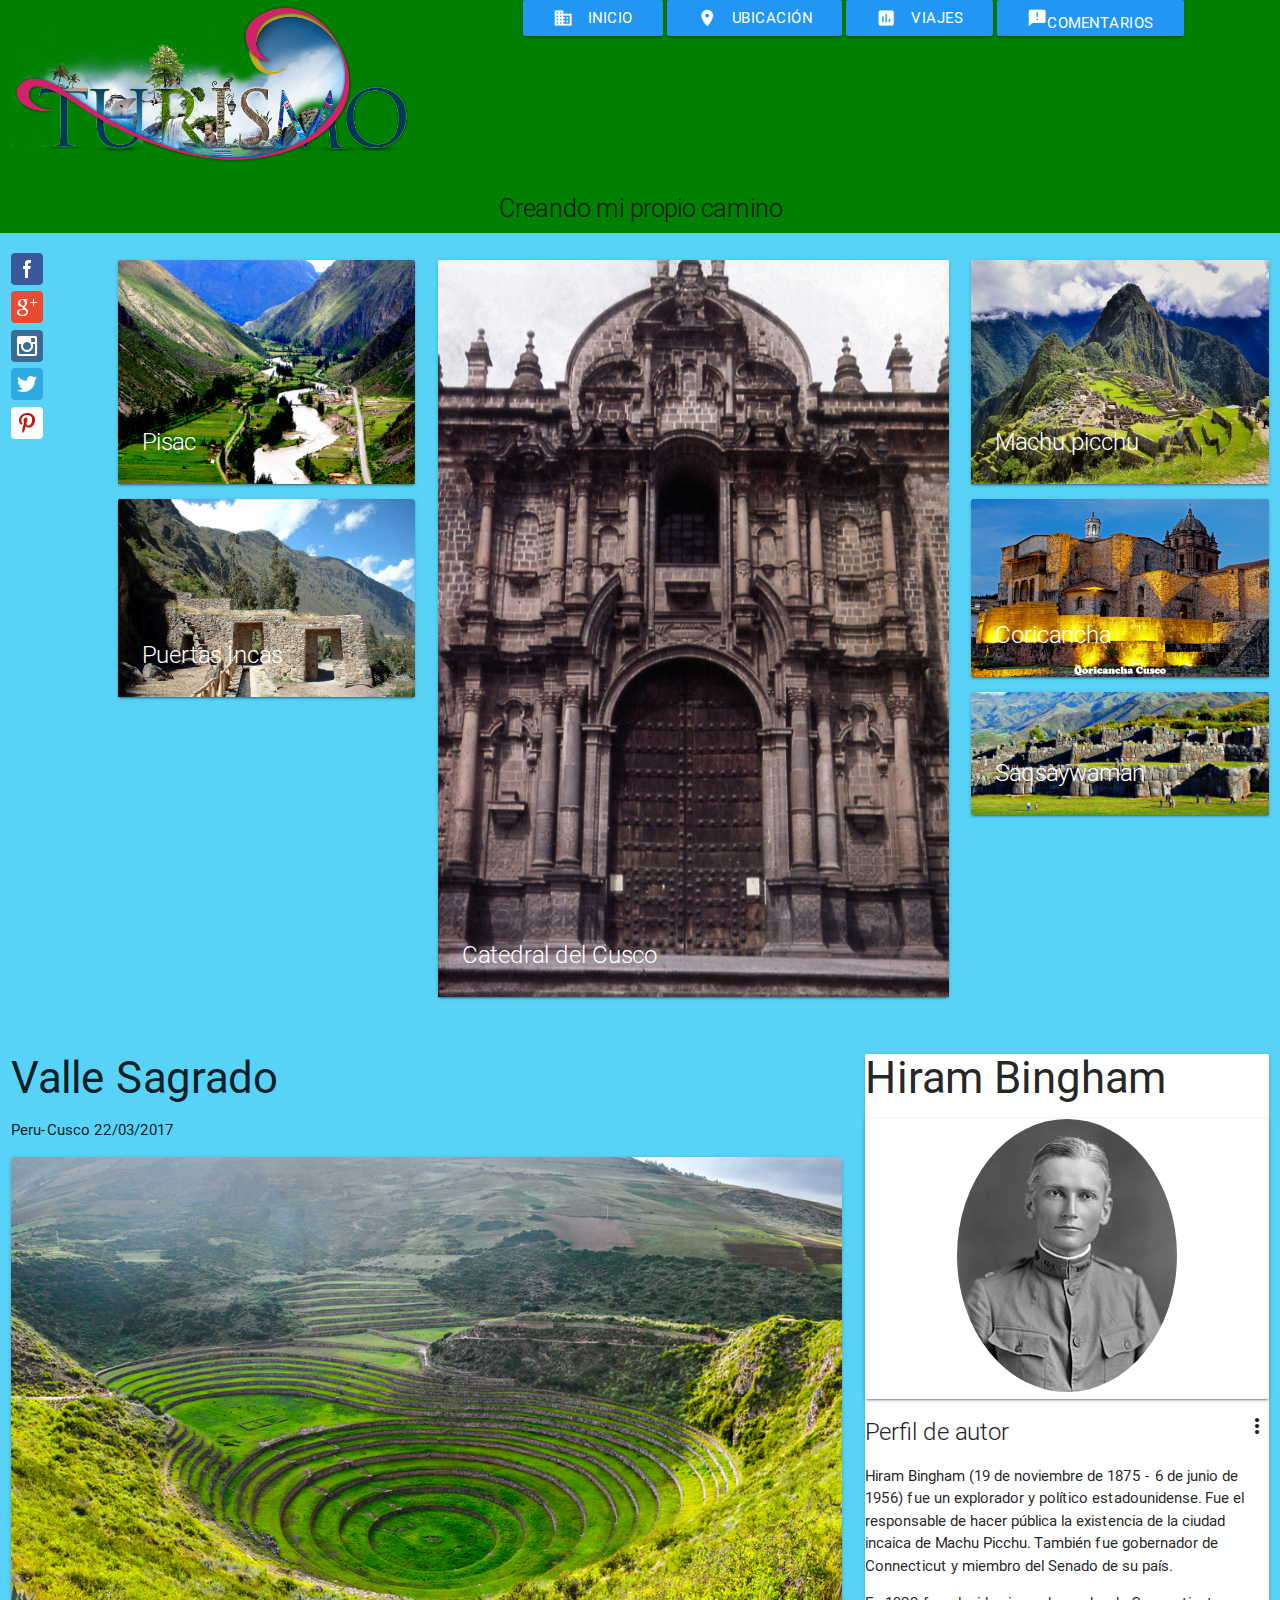
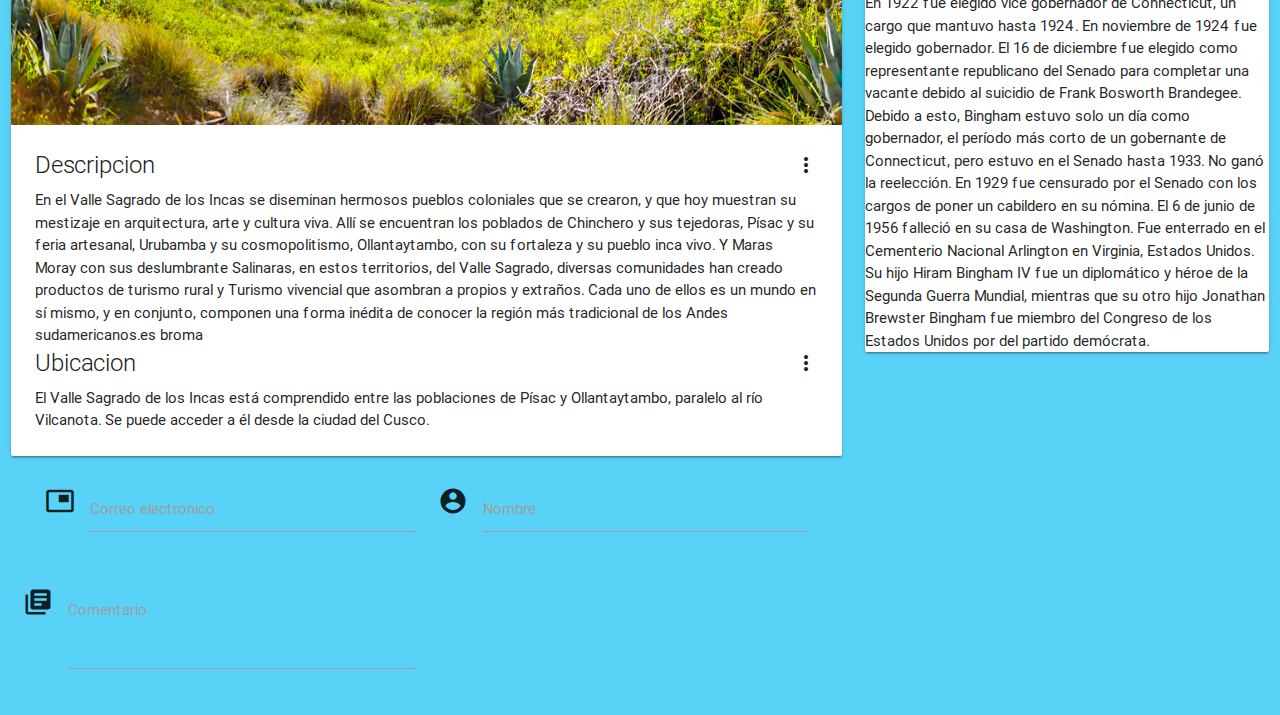
<file: Materialize/index.html>
<!DOCTYPE html>
<html>
  <head>
    <meta charset="utf-8">
    <meta charset="utf-8">
    <meta name="viewport" content="width=device-width, initial-scale=1, maximum-scale=1.0"/>
    <!--Importar la fuente de los íconos de Google-->
    <link href="https://fonts.googleapis.com/icon?family=Material+Icons" rel="stylesheet">
    <!--Importar la hojas de estilos de materialize css-->
    <link href="css/materialize.css" type="text/css" rel="stylesheet" media="screen,projection"/>
    <link rel='stylesheet' href='css/estilos.css'>
    <title></title>
  </head>
  <body>
    <div class="container-fluit" id="cuerpo">
        <div  class="nav" >
            <div class="cabeza row">
              <div class="col l4 m12 s12">
                <img src="img/logo.png" class="responsive-img">
              </div>
              <div class="center col l8 m12 s12 nav-wrapper">
                <a class="waves-effect waves-light btn blue"><i class="material-icons left">business</i>Inicio</a>
                <a class="waves-effect waves-light btn blue"><i class="material-icons left">location_on</i>ubicación </a>
                <a class="waves-effect waves-light btn blue"><i class="material-icons left">insert_chart</i>Viajes</a>
                <a class="waves-effect waves-light btn blue"><i class="material-icons Left">announcement</i>Comentarios</a>
              </div>
              <div class="row"></div>
              <div class="valing-wrapper  m12 s12" id="contenedor-vertical">
                  <h5 class="center flow-text" id="h5">Creando mi propio camino</h5>
              </div>
            </div>
        </div>
        <!---->
        <div class="container-fluit" id="cuerpo">
          <div class="row">
              <div class="col l1 hide-on-small-only hide-on-med-only "  >
                <div class="">
                    <a href="#"><img class='img-rounded img-social img-responsive pull-left' src='img/fb32.png'/></a>
                </div>
                <div class="">
                <a href="#"><img class='img-rounded img-social img-responsive pull-left' src='img/go32.png'/></a>
                </div>
                <div class="">
                  <a href="#"><img class='img-rounded img-social img-responsive pull-left' src='img/in32.png'/></a>
                </div>
                <div class="">
                    <a href="#"><img class='img-rounded img-social img-responsive pull-left'  src='img/tt32.png'/></a>
                </div>
                <div class="">
                  <a href="#"><img class='img-rounded img-social img-responsive pull-left'  src='img/p32.png'/></a>
                </div>

              </div>
              <!---->
              <div class="col s12 m12 l3" >
                <div class="card">
                  <div class="card-image">
                    <img src="img/pisac.jpg">
                    <span class="card-title">Pisac</span>

                  </div>
                </div>
                <!---->
                <div class="card">
                  <div class="card-image">
                    <img src="img/puertas.jpg">
                    <span class="card-title">Puertas Incas</span>

                  </div>
                </div>
              </div>
              <!---->
              <div class="col s12 m12 l5">
                <div class="card">
                  <div class="card-image">
                    <img src="img/catedral.jpg">
                    <span class="card-title">Catedral del Cusco</span>
                  </div>
                </div>
              </div>
              <!---->
              <div class="col s12 m12 l3">
                <div class="card">
                  <div class="card-image">
                    <img src="img/mapi.jpg">
                    <span class="card-title">Machu picchu</span>
                  </div>
                </div>
                <!---->
                <div class="card">
                  <div class="card-image">
                    <img src="img/qori.jpg">
                    <span class="card-title">Coricancha</span>
                  </div>
                </div>
                <!---->
                <div class="card">
                  <div class="card-image">
                    <img src="img/saq.jpg">
                    <span class="card-title">Saqsaywaman</span>
                  </div>
                </div>
              </div>
            </div>
            <!---->
            <div class="row" id="comentarios">
              <div class="col s12 m12 l8">
                <h3>Valle Sagrado</h3>
                <p>Peru-Cusco 22/03/2017</p>
                <div class="card">
                  <div class="card-image">
                    <img  src="img/valle.jpg">
                  </div>
                  <div class="card-content">
                    <span class="card-title grey-text text-darken-4">Descripcion<i class="material-icons right">more_vert</i></span>
                    <p> En el Valle Sagrado de los Incas se diseminan hermosos pueblos coloniales que se crearon, y que hoy muestran su mestizaje en arquitectura, arte y cultura viva. Allí se encuentran los poblados de Chinchero y sus tejedoras, Písac y su feria artesanal, Urubamba y su cosmopolitismo, Ollantaytambo, con su fortaleza y su pueblo inca vivo. Y Maras Moray con sus deslumbrante Salinaras, en estos territorios, del Valle Sagrado, diversas comunidades han creado productos de turismo rural y Turismo vivencial que asombran a propios y extraños. Cada uno de ellos es un mundo en sí mismo, y en conjunto, componen una forma inédita de conocer la región más tradicional de los Andes sudamericanos.es broma</p>
                    <span class="card-title grey-text text-darken-4">Ubicacion<i class="material-icons right">more_vert</i></span>
                    <p>El Valle Sagrado de los Incas está comprendido entre las poblaciones de Písac y Ollantaytambo, paralelo al río Vilcanota. Se puede acceder a él desde la ciudad del Cusco.</p>
                  </div>
                </div>
                <div class="">
                  <div class="col m12 s12 ">
                    <form class="col s12">
                      <div class="row">
                        <div class="input-field col s6">
                          <i class="material-icons prefix">picture_in_picture</i>
                          <input id="icon_prefix" type="text" class="validate">
                          <label for="icon_prefix">Correo electronico</label>
                        </div>
                        <div class="input-field col s6">
                          <i class="material-icons prefix">account_circle</i>
                          <input id="icon_telephone" type="tel" class="validate">
                          <label for="icon_telephone">Nombre</label>
                        </div>
                      </div>
                    </form>
                  </div>
                  <div class="input-field col s6">
                    <i class="material-icons prefix">library_books</i>
                    <textarea id="textarea1" class="materialize-textarea"></textarea>
                    <label for="textarea1">Comentario</label>
                  </div>
                </div>

              </div>
              <!---->
              <div class="col s12 m12 l4  ">
                <div class="card">
                  <h3>Hiram Bingham</h3>
                  <div class="card center">
                    <img class="circle " src="img/Hiram.jpg">
                  </div>
                    <span class="card-title grey-text text-darken-4">Perfil de autor<i class="material-icons right">more_vert</i></span>
                    <p>
                      Hiram Bingham (19 de noviembre de 1875 - 6 de junio de 1956) fue un explorador y político estadounidense. Fue el responsable de hacer pública la existencia de la ciudad incaica de Machu Picchu. También fue gobernador de Connecticut y miembro del Senado de su país.
                    </p>
                    <p>
                      En 1922 fue elegido vice gobernador de Connecticut, un cargo que mantuvo hasta 1924. En noviembre de 1924 fue elegido gobernador. El 16 de diciembre fue elegido como representante republicano del Senado para completar una vacante debido al suicidio de Frank Bosworth Brandegee. Debido a esto, Bingham estuvo solo un día como gobernador, el período más corto de un gobernante de Connecticut, pero estuvo en el Senado hasta 1933. No ganó la reelección. En 1929 fue censurado por el Senado con los cargos de poner un cabildero en su nómina.
                      El 6 de junio de 1956 falleció en su casa de Washington. Fue enterrado en el Cementerio Nacional Arlington en Virginia, Estados Unidos. Su hijo Hiram Bingham IV fue un diplomático y héroe de la Segunda Guerra Mundial, mientras que su otro hijo Jonathan Brewster Bingham fue miembro del Congreso de los Estados Unidos por del partido demócrata.
                    </p>
                  </div>
                </div>
              </div>
            </div>

        </div>
        <!---->
      </div>



      <script type="text/javascript" src="https://code.jquery.com/jquery-2.1.1.min.js"></script>
      <script type="text/javascript" src="js/materialize.min.js"></script>
  </body>
</html>
</file>
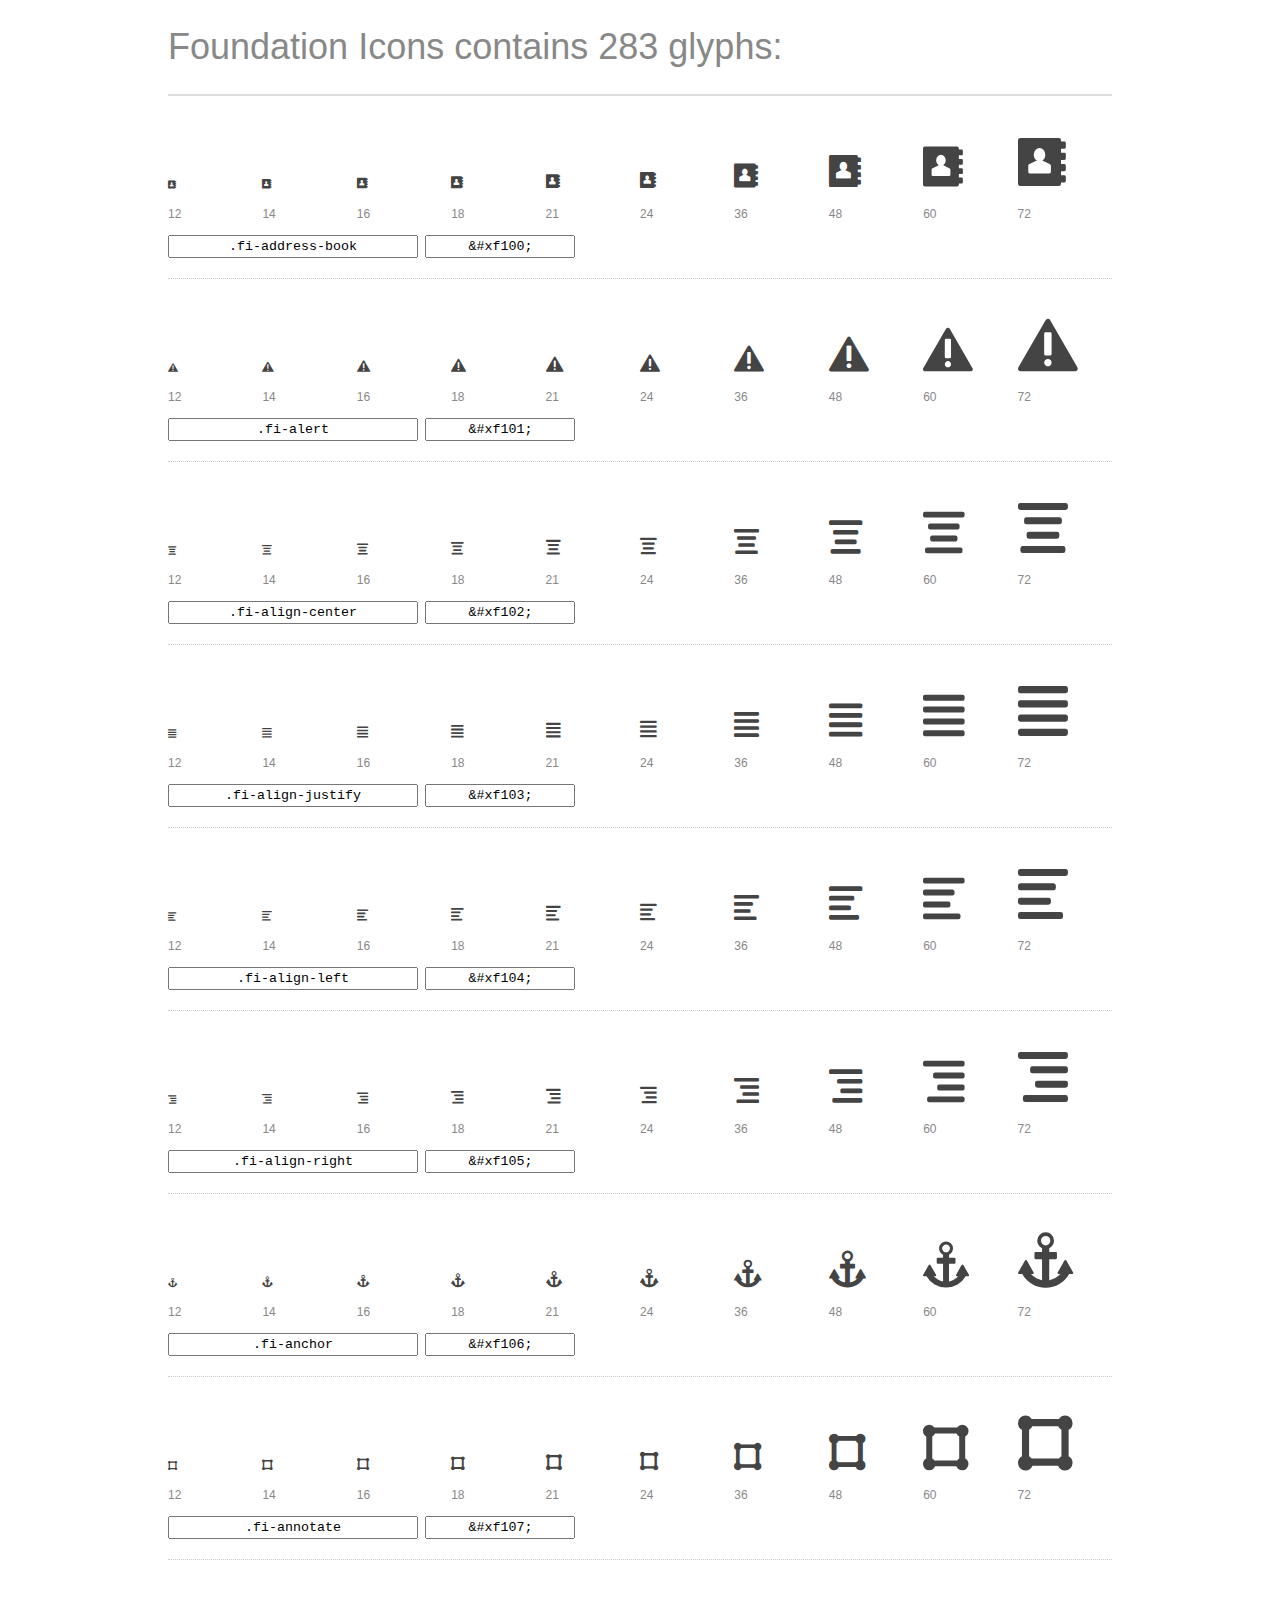
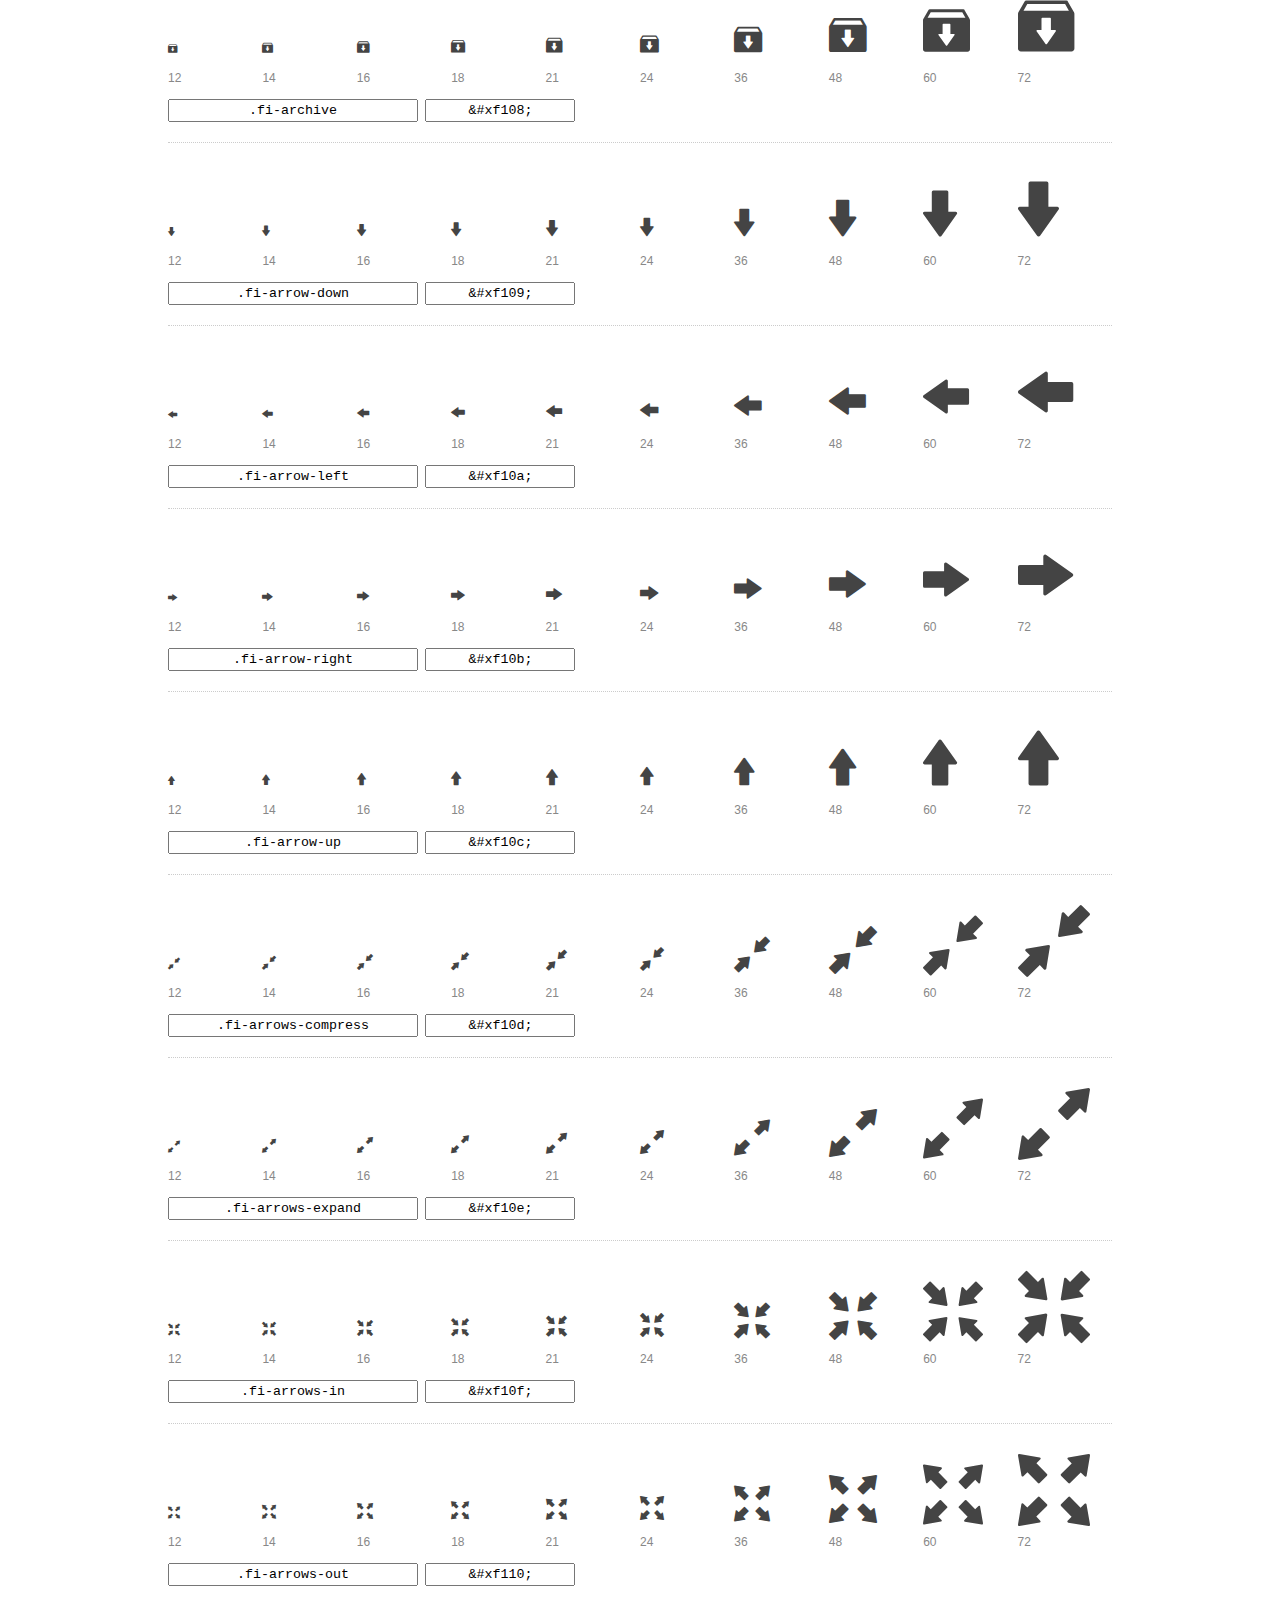
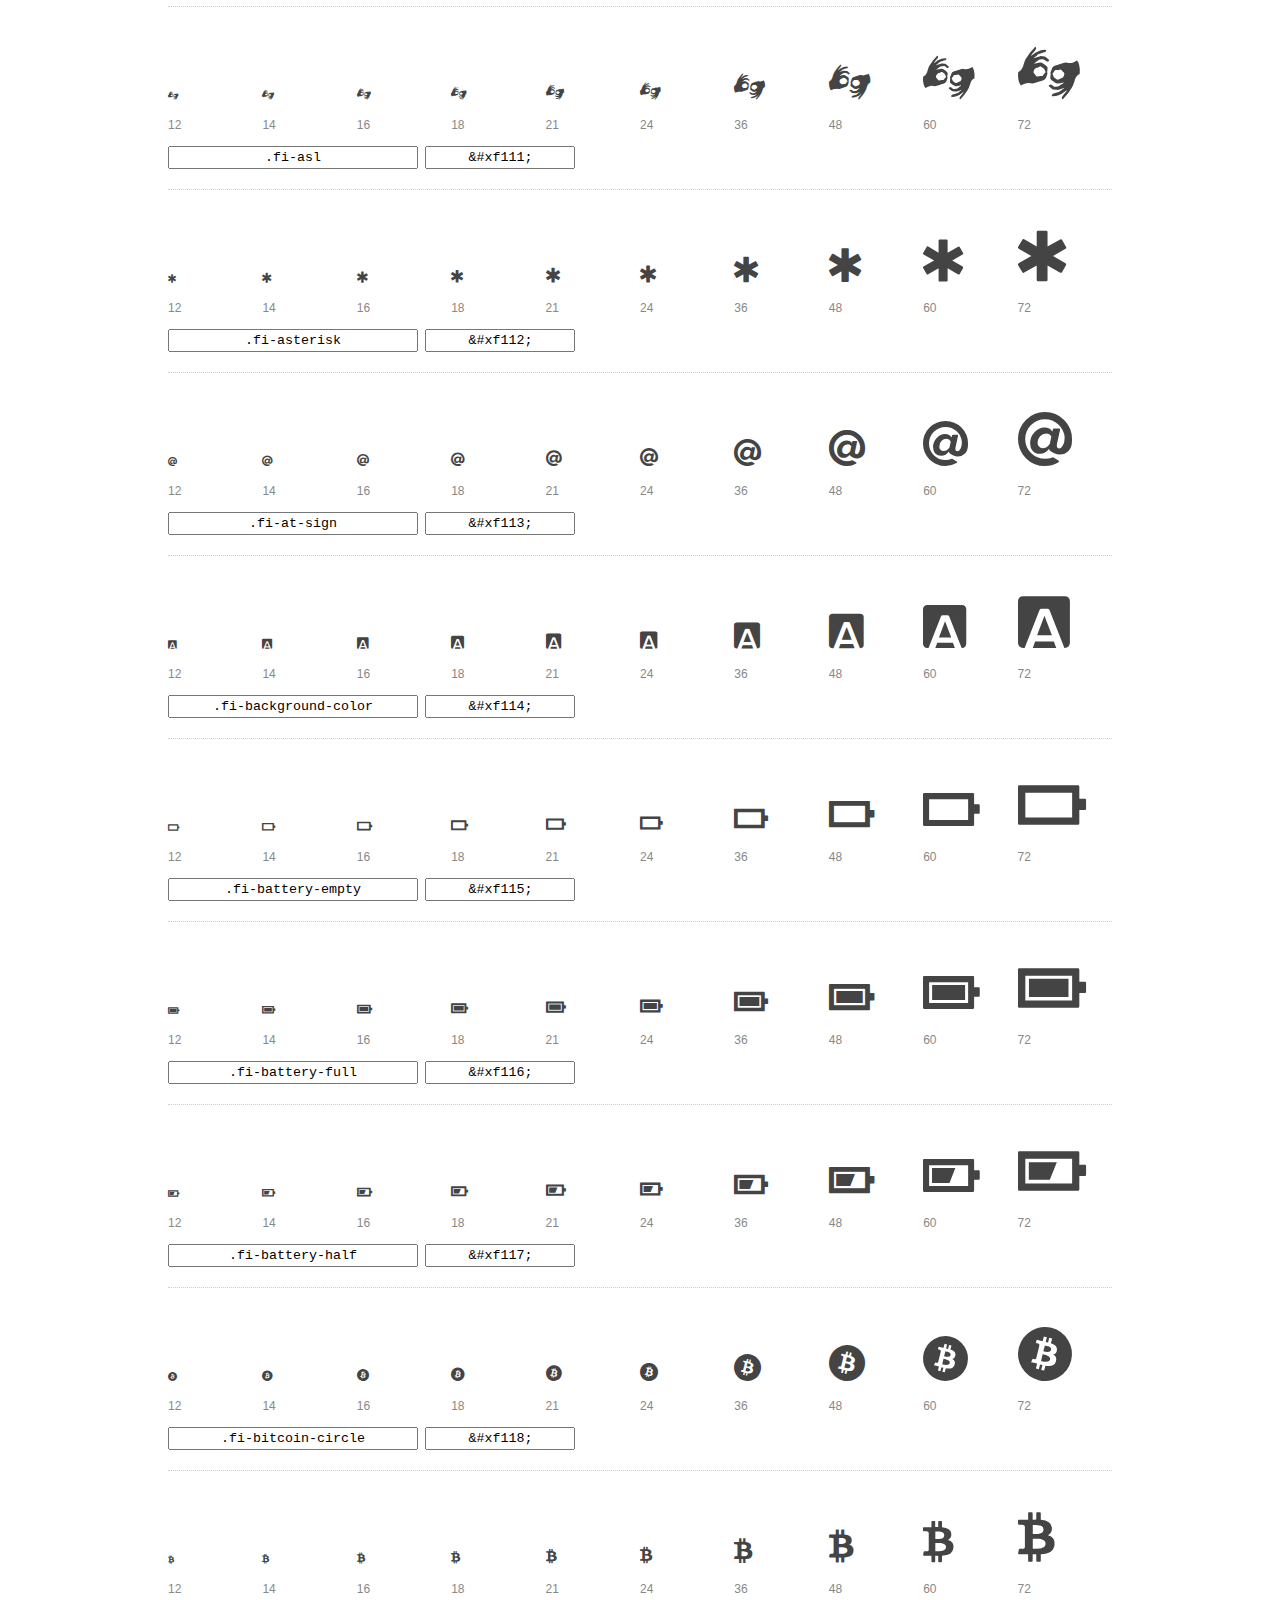
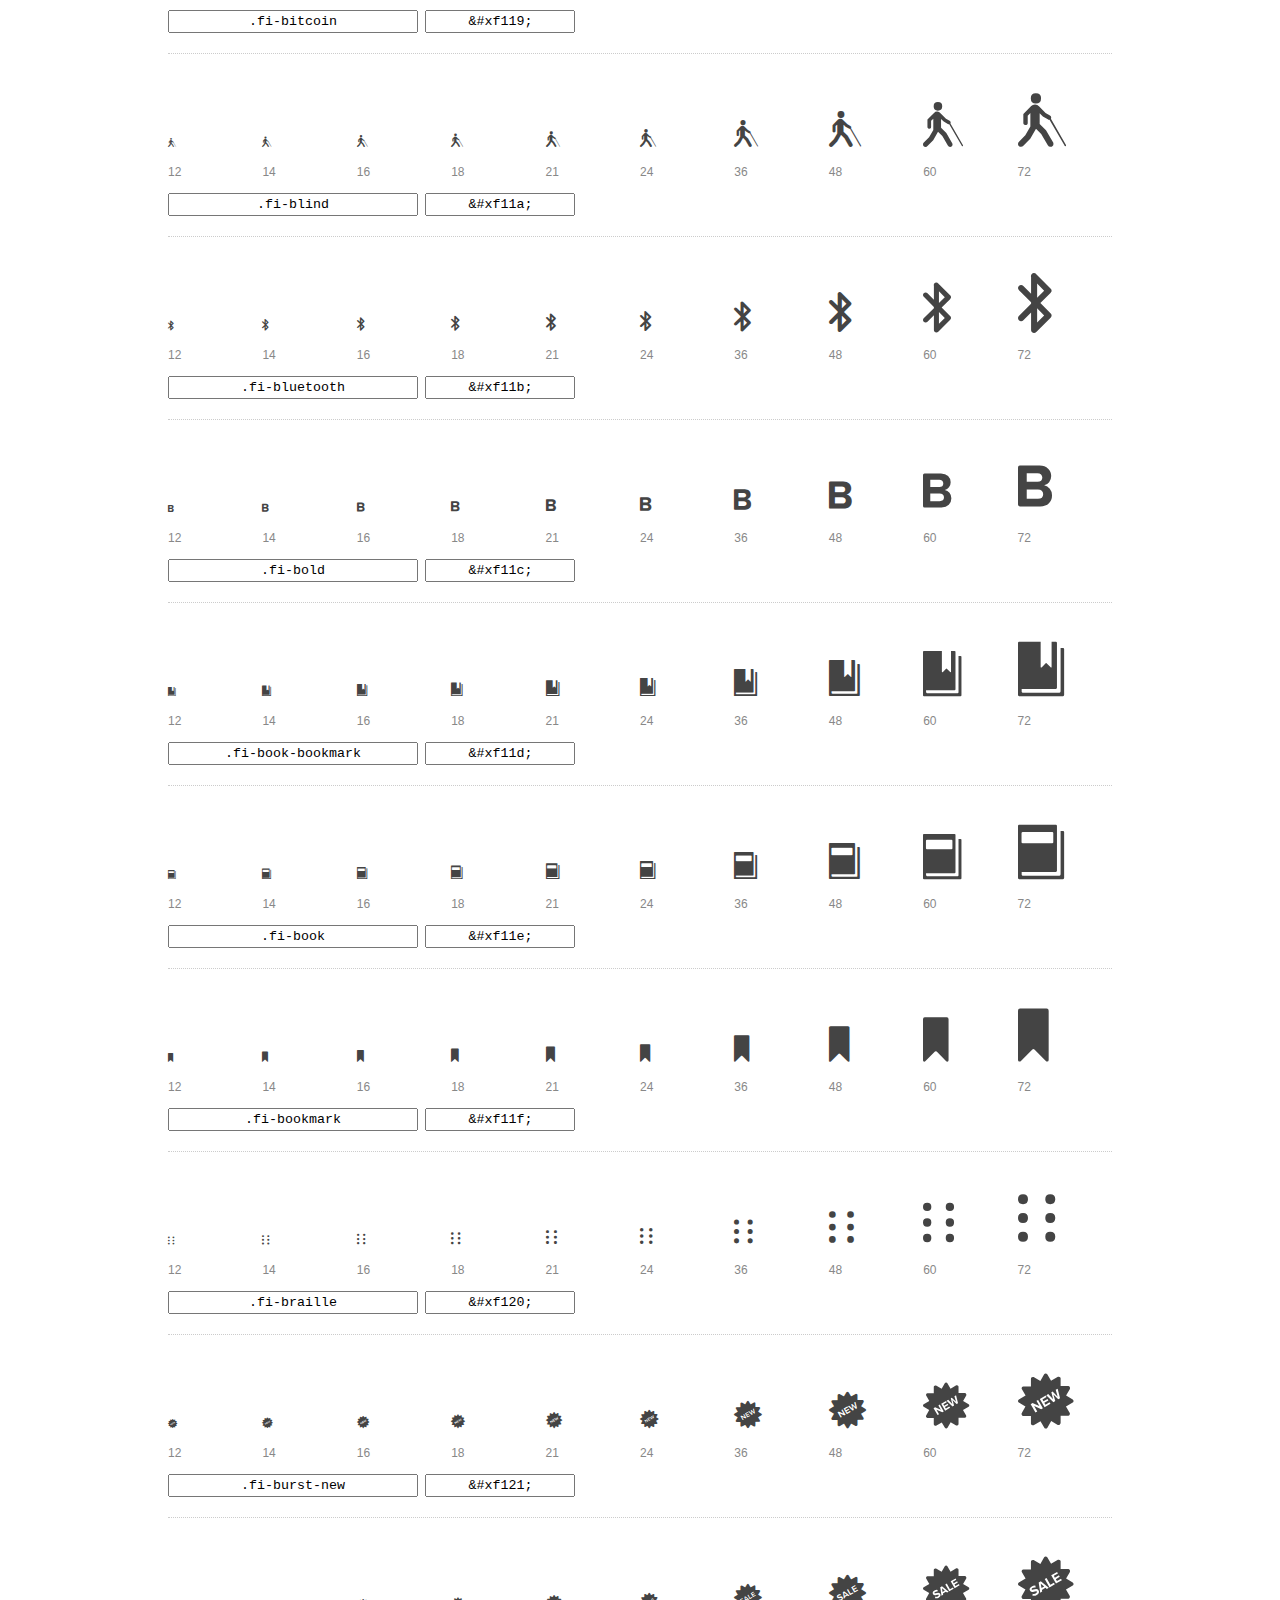
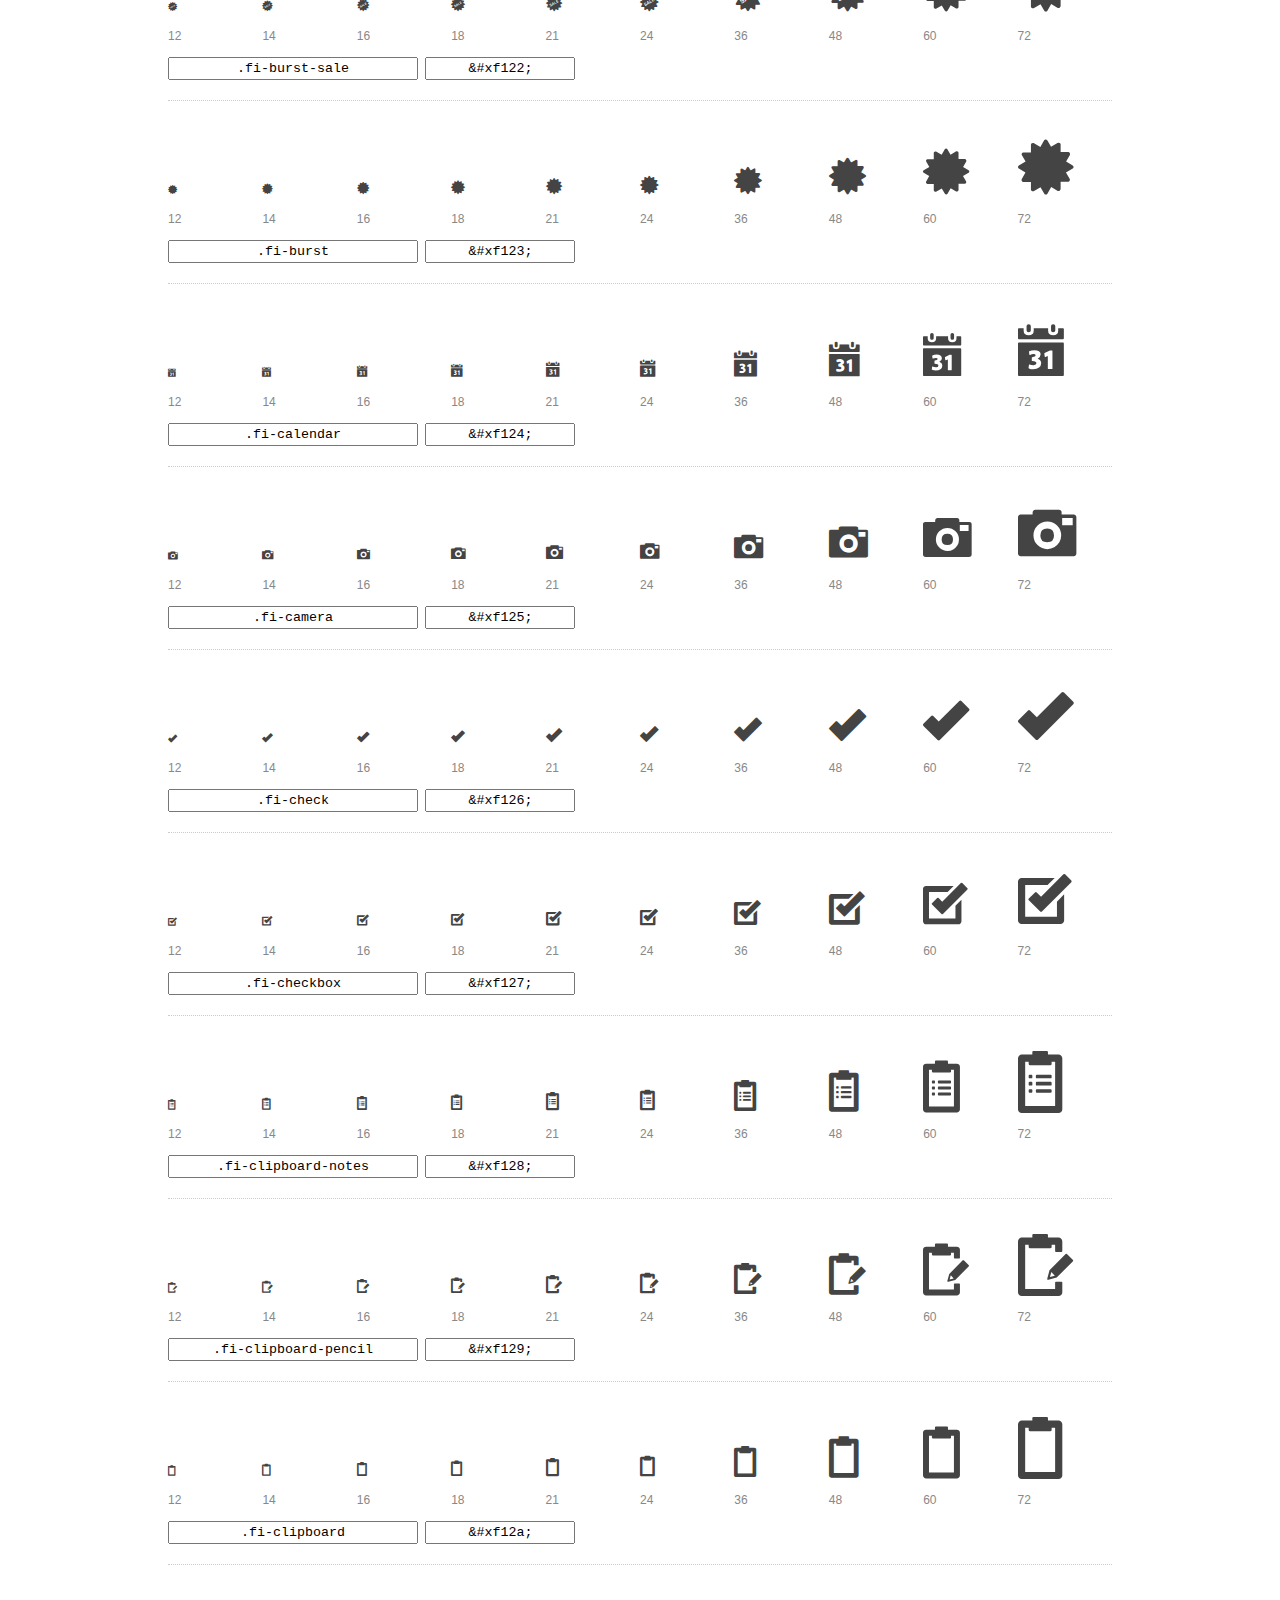
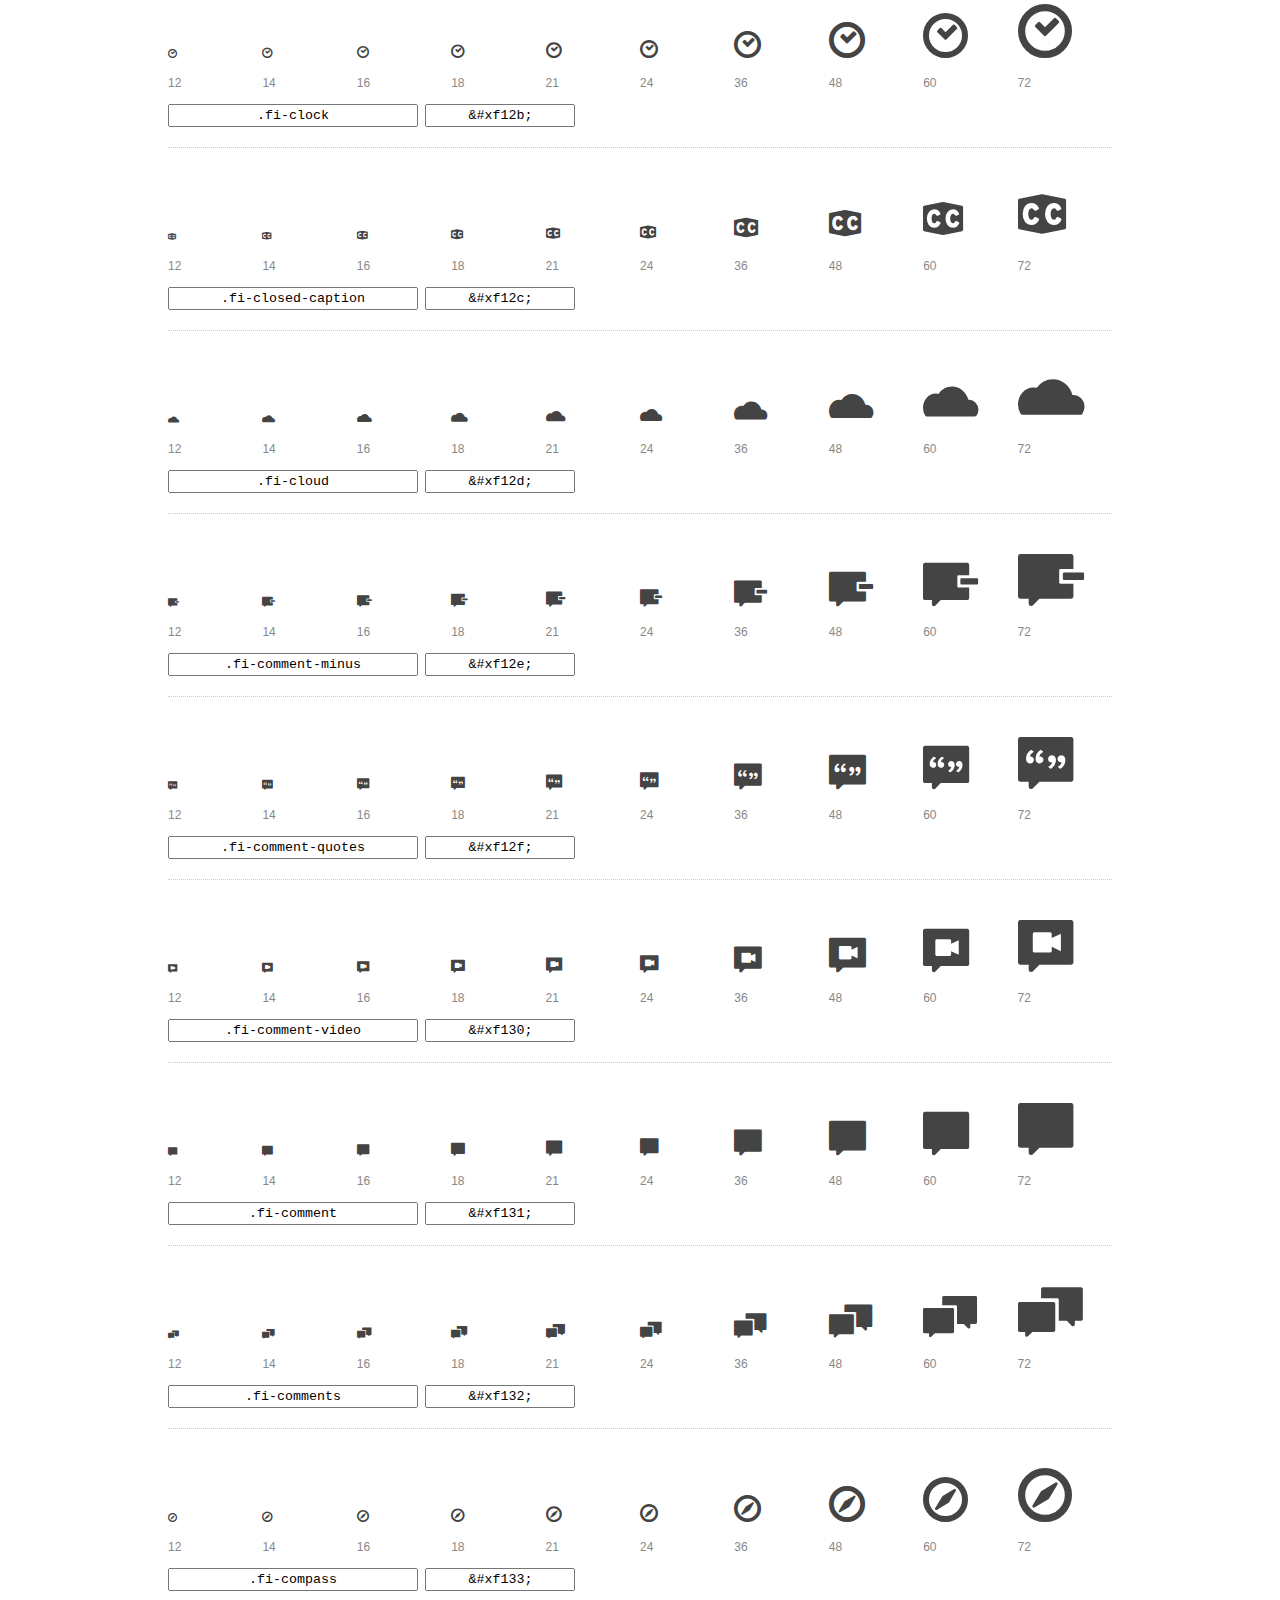
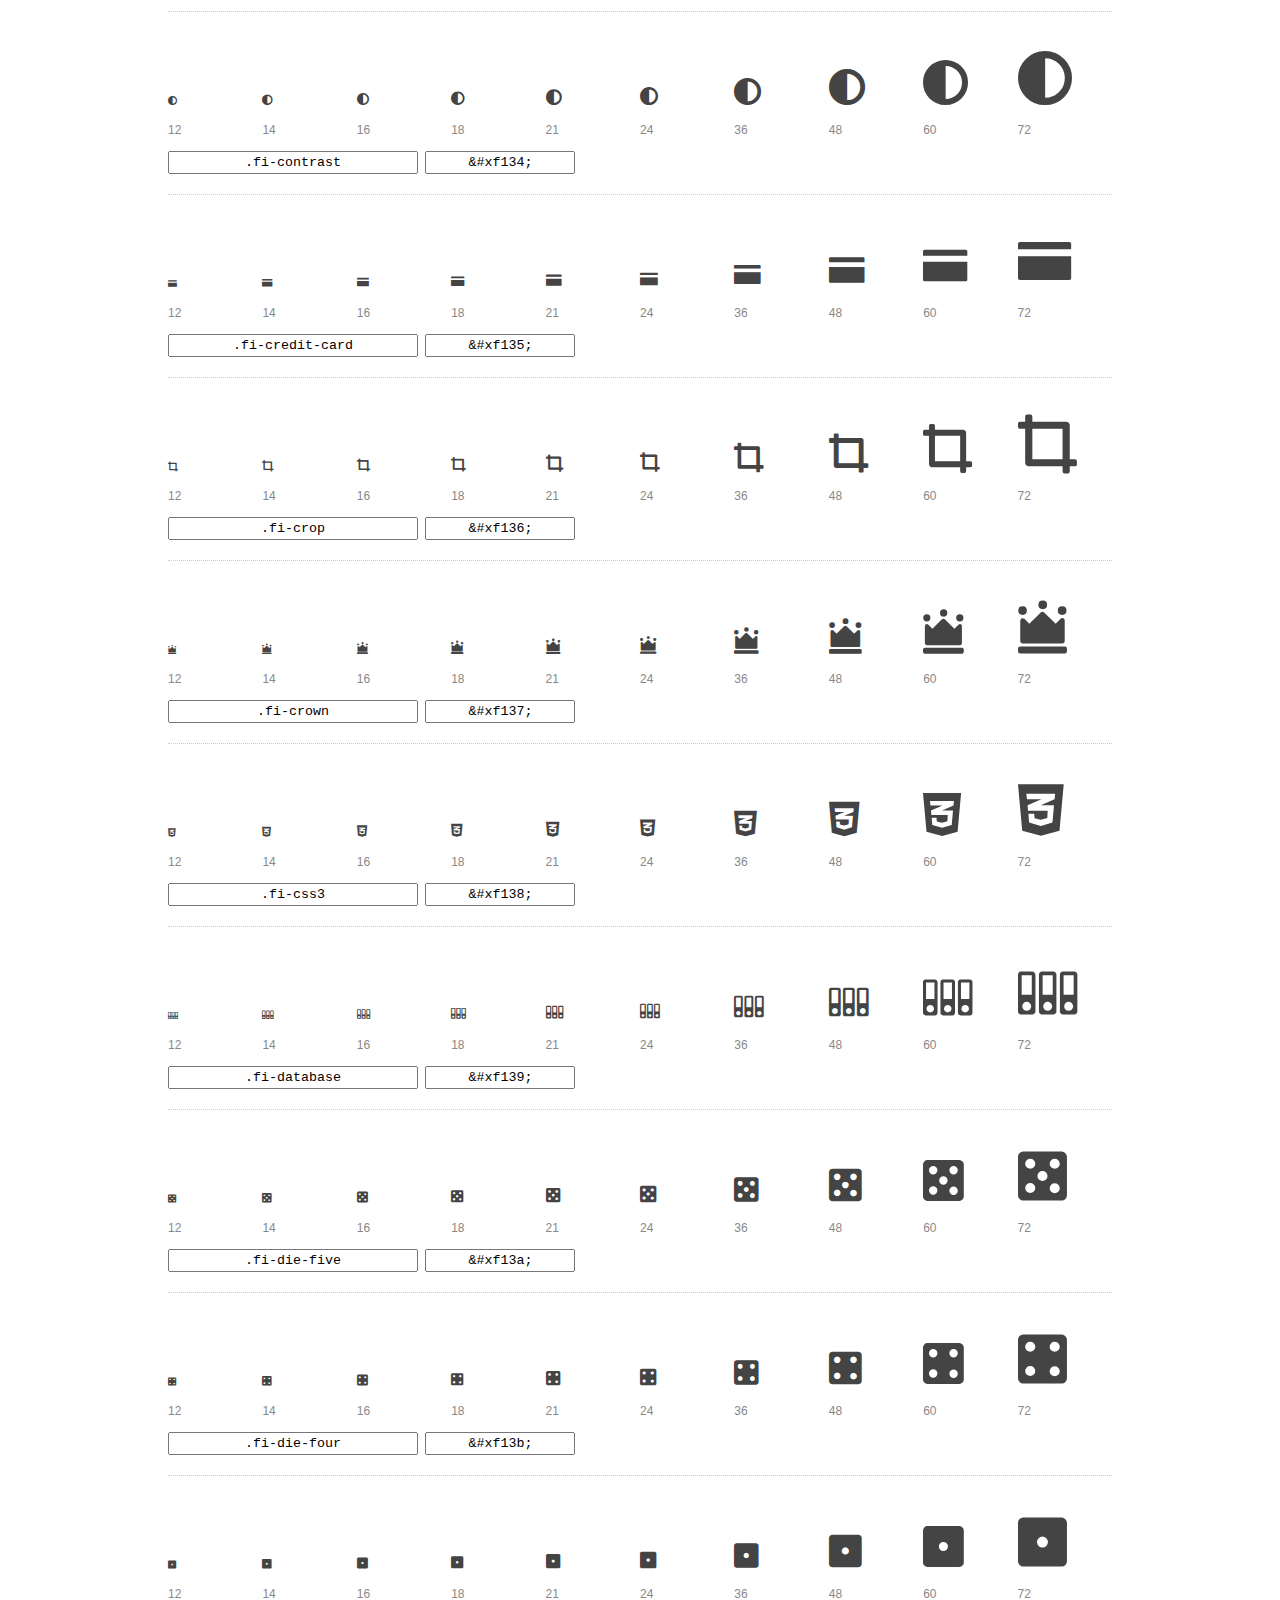
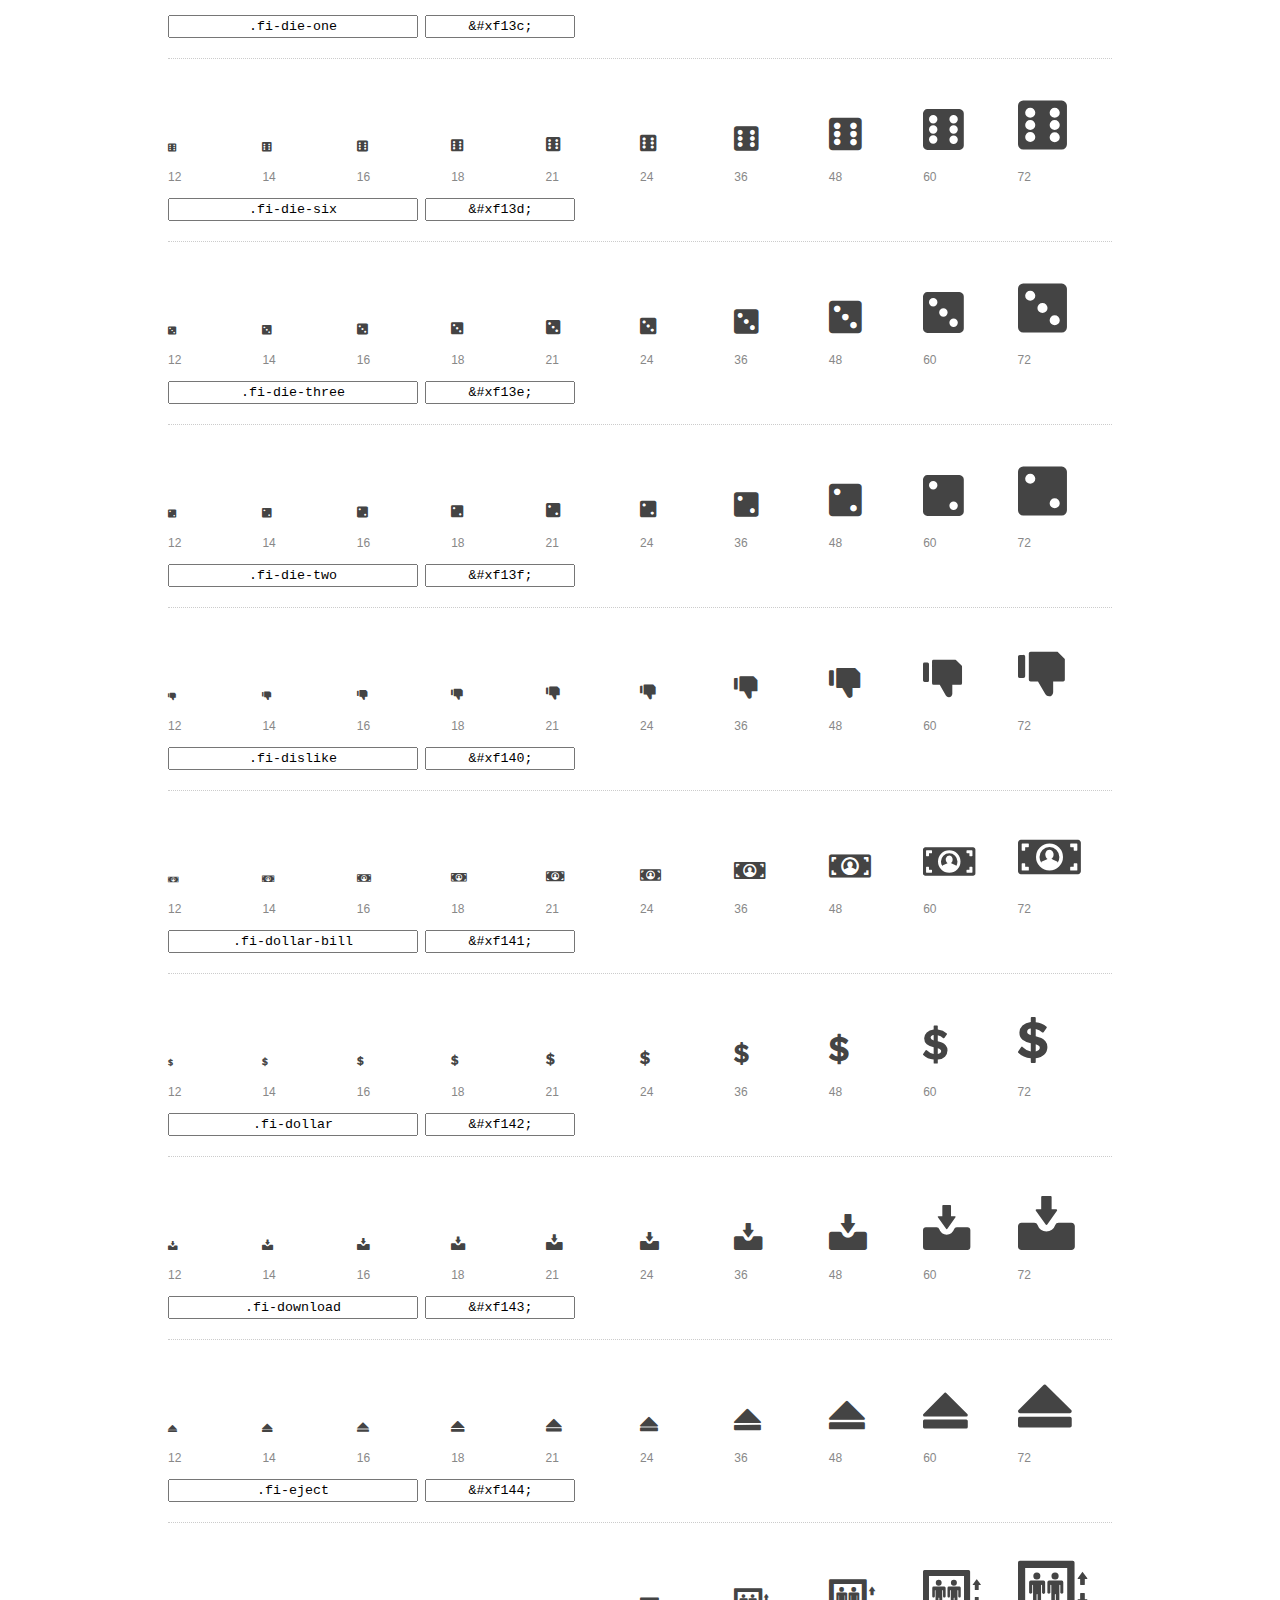
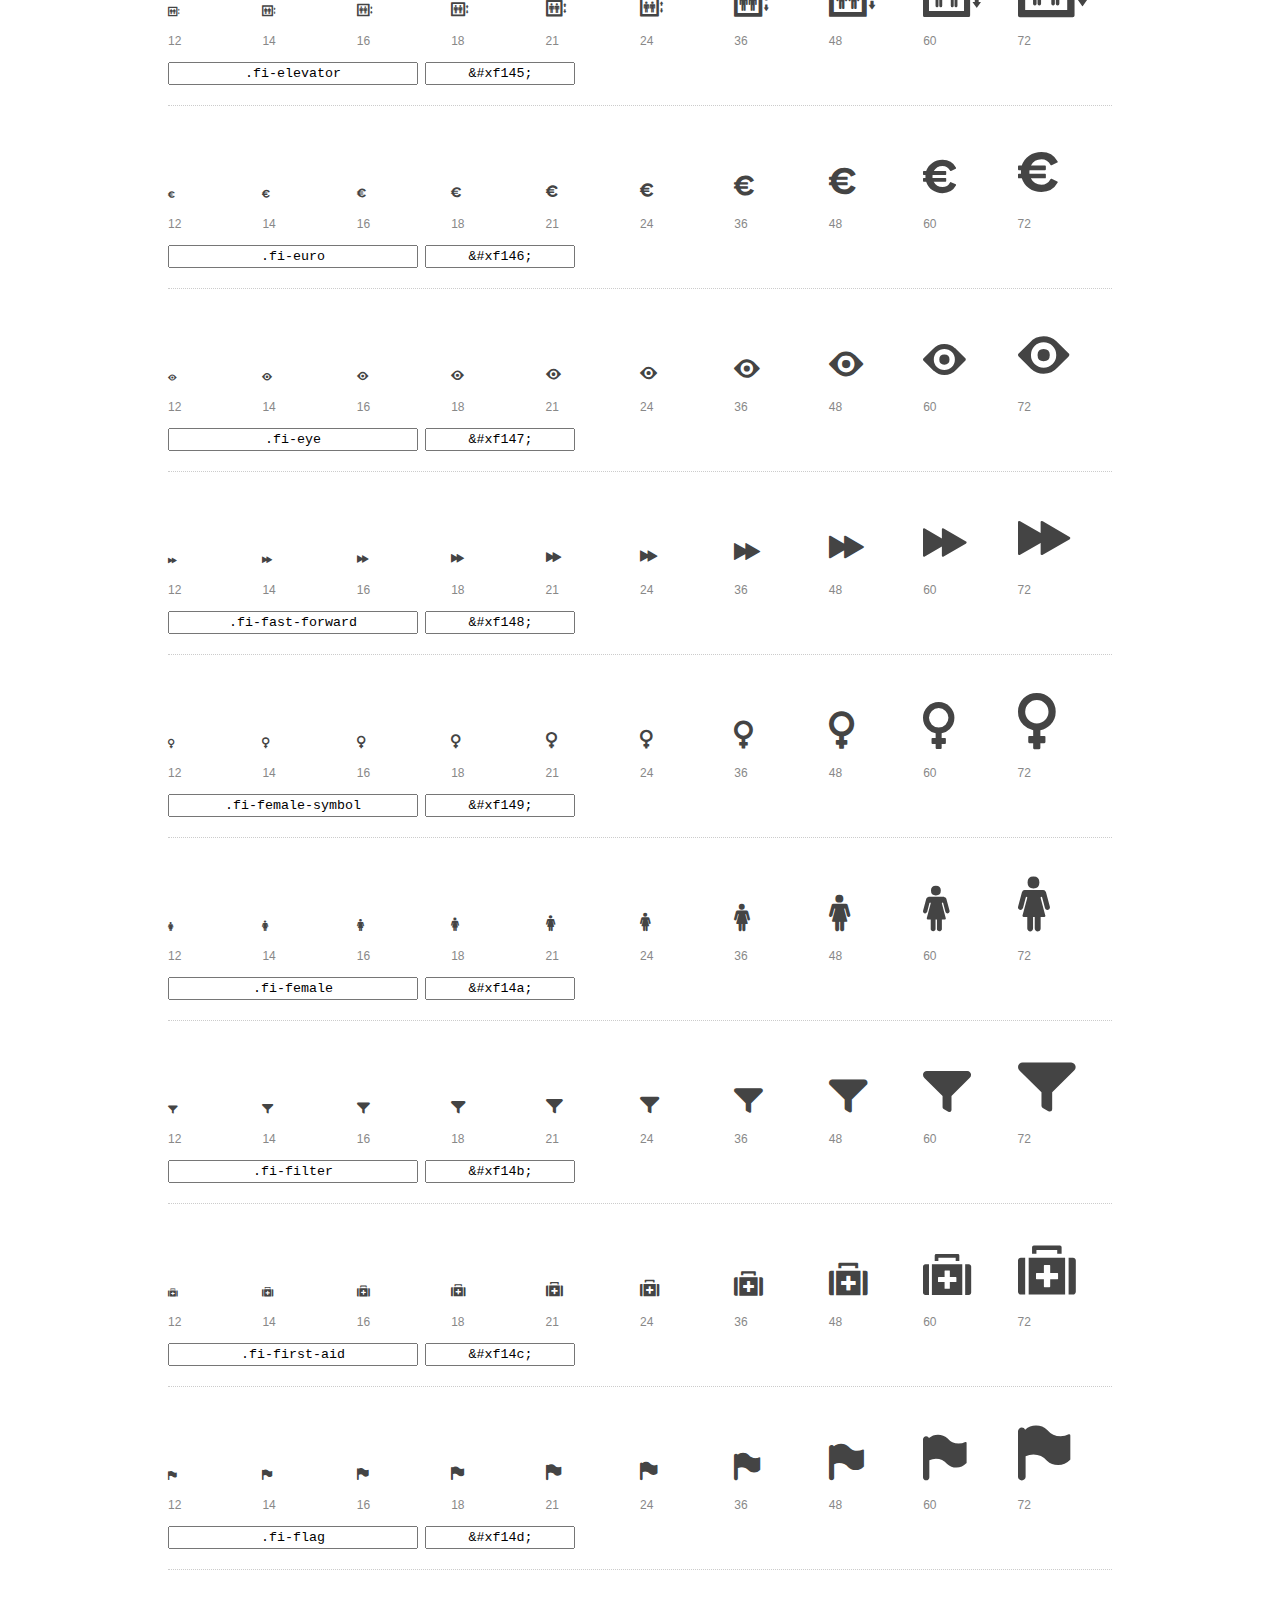
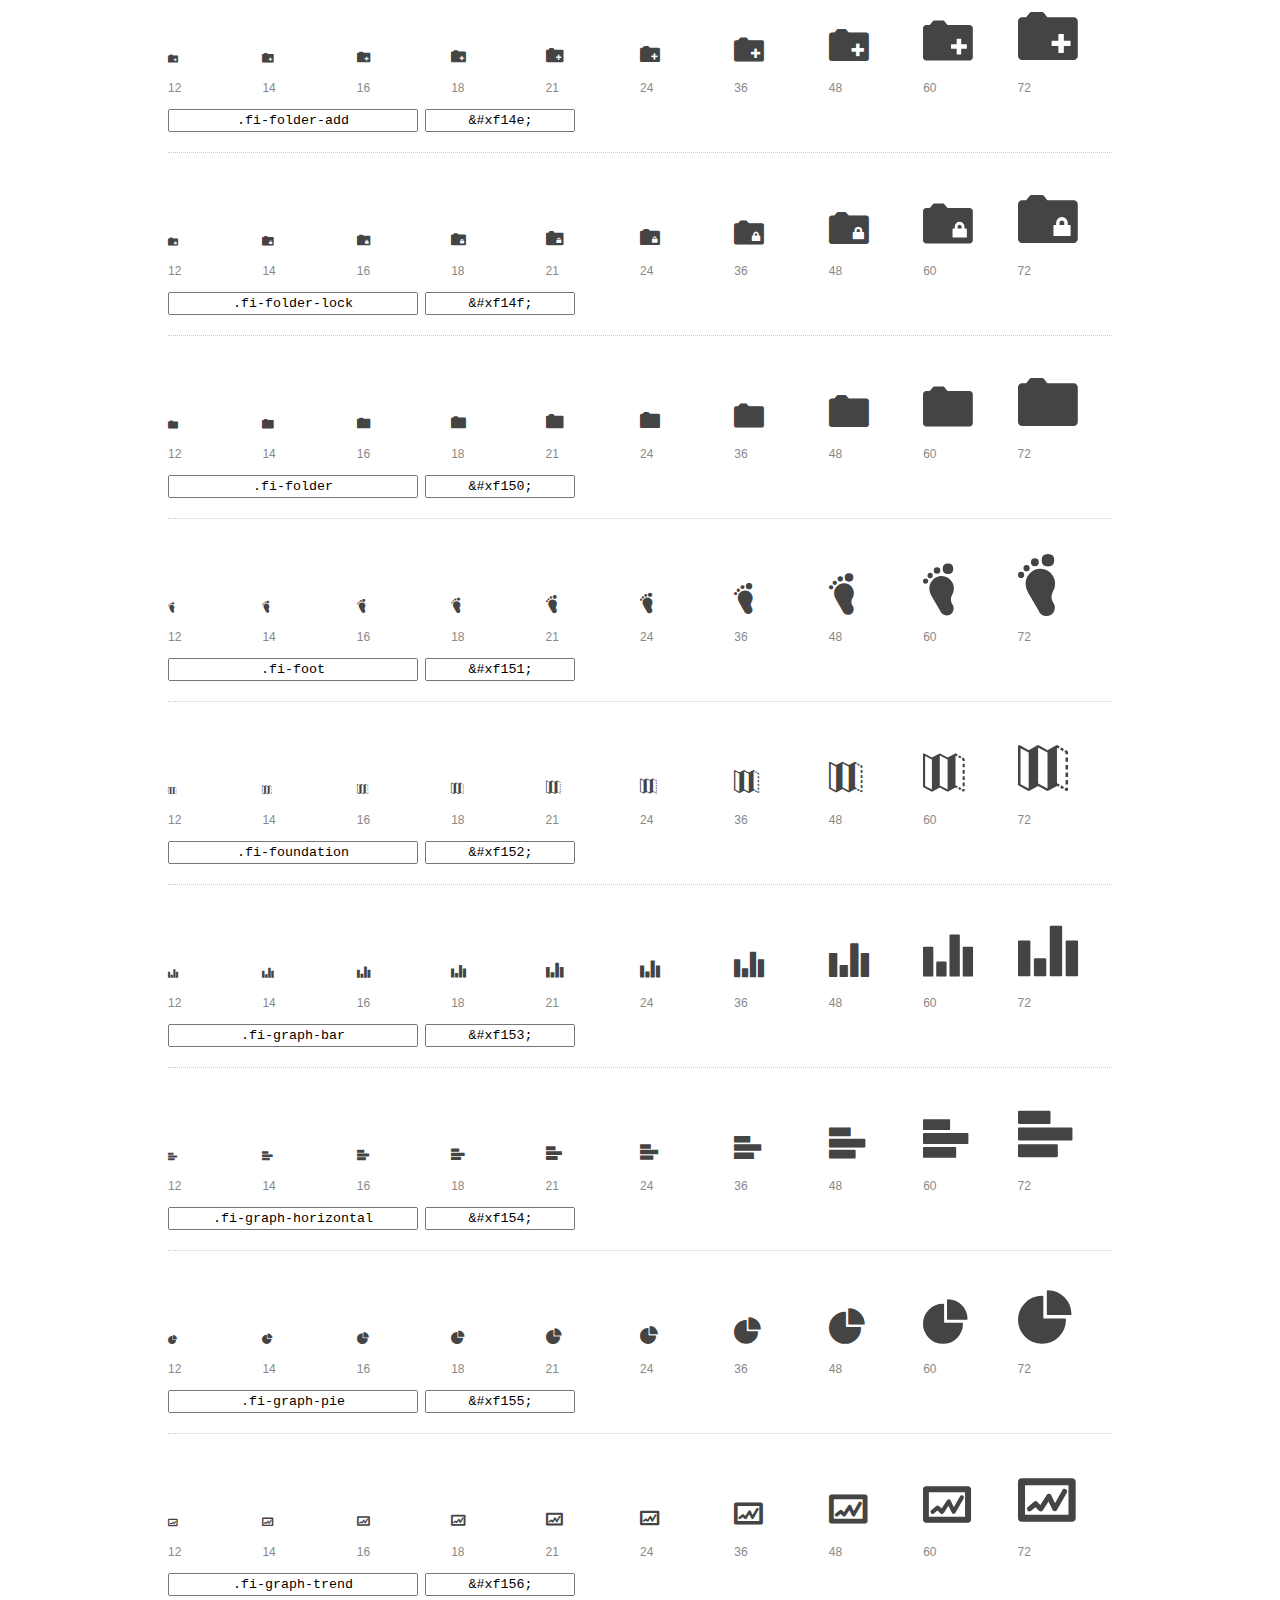
<file: Foundation/foundation-icons/preview.html>
<!DOCTYPE html>
<html>
  <head>
    <title>Foundation Icons glyphs preview</title>
    <link rel="stylesheet" href="foundation-icons.css" />

    <style>
      * {
        -moz-box-sizing: border-box;
        -webkit-box-sizing: border-box;
        box-sizing: border-box;
        margin: 0;
        padding: 0;
      }

      body {
        background: #fff;
        color: #444;
        font: 16px/1.5 "Helvetica Neue", Helvetica, Arial, sans-serif;
      }

      a, 
      a:visited {
        color: #888;
        text-decoration: underline;
      }
      a:hover, 
      a:focus { color: #000; }

      h1 {
        border-bottom: 2px solid #ddd;
        color: #888;
        font-size: 36px;
        font-weight: 300;
        margin-bottom: 20px;
        padding: 20px 0;
      }

      .container {
        margin: 0 auto;
        min-width: 880px;
        padding: 0 40px;
        width: 80%;
      }

      .glyph {
        border-bottom: 1px dotted #ccc;
        padding: 10px 0 20px;
        margin-bottom: 20px;
      }

      .preview-glyphs { vertical-align: bottom; } 

      .preview-scale { 
        color: #888;
        font-size: 12px; 
        margin-top: 5px;
      }

      .step {
        display: inline-block;
        line-height: 1;
        width: 10%;
      }

      
      .size-12 { font-size: 12px; }
      
      .size-14 { font-size: 14px; }
      
      .size-16 { font-size: 16px; }
      
      .size-18 { font-size: 18px; }
      
      .size-21 { font-size: 21px; }
      
      .size-24 { font-size: 24px; }
      
      .size-36 { font-size: 36px; }
      
      .size-48 { font-size: 48px; }
      
      .size-60 { font-size: 60px; }
      
      .size-72 { font-size: 72px; }
      

      .usage { margin-top: 10px; }

      .usage input {
        font-family: monospace;
        margin-right: 3px;
        padding: 2px 5px;
        text-align: center;
      }

      .usage .point { width: 150px; }

      .usage .class { width: 250px; }

      .footer {
        color: #888;
        font-size: 12px;
        padding: 20px 0;
      }
    </style>

    <!--[if lte IE 8]><script src="http://html5shiv.googlecode.com/svn/trunk/html5.js"></script><![endif]-->
  </head>

  <body>
    <div class="container">
      <h1>Foundation Icons contains 283 glyphs:</h1> 

      
      <div class="glyph">
        <div class="preview-glyphs">
          <i class="step fi-address-book size-12"></i><i class="step fi-address-book size-14"></i><i class="step fi-address-book size-16"></i><i class="step fi-address-book size-18"></i><i class="step fi-address-book size-21"></i><i class="step fi-address-book size-24"></i><i class="step fi-address-book size-36"></i><i class="step fi-address-book size-48"></i><i class="step fi-address-book size-60"></i><i class="step fi-address-book size-72"></i>
        </div>
        <div class="preview-scale">
          <span class="step">12</span><span class="step">14</span><span class="step">16</span><span class="step">18</span><span class="step">21</span><span class="step">24</span><span class="step">36</span><span class="step">48</span><span class="step">60</span><span class="step">72</span> 
        </div>
        <div class="usage">
          <input class="class" type="text" readonly="readonly" onClick="this.select();" value=".fi-address-book" />
          <input class="point" type="text" readonly="readonly" onClick="this.select();" value="&amp;#xf100;" />
        </div>
      </div>
      
      <div class="glyph">
        <div class="preview-glyphs">
          <i class="step fi-alert size-12"></i><i class="step fi-alert size-14"></i><i class="step fi-alert size-16"></i><i class="step fi-alert size-18"></i><i class="step fi-alert size-21"></i><i class="step fi-alert size-24"></i><i class="step fi-alert size-36"></i><i class="step fi-alert size-48"></i><i class="step fi-alert size-60"></i><i class="step fi-alert size-72"></i>
        </div>
        <div class="preview-scale">
          <span class="step">12</span><span class="step">14</span><span class="step">16</span><span class="step">18</span><span class="step">21</span><span class="step">24</span><span class="step">36</span><span class="step">48</span><span class="step">60</span><span class="step">72</span> 
        </div>
        <div class="usage">
          <input class="class" type="text" readonly="readonly" onClick="this.select();" value=".fi-alert" />
          <input class="point" type="text" readonly="readonly" onClick="this.select();" value="&amp;#xf101;" />
        </div>
      </div>
      
      <div class="glyph">
        <div class="preview-glyphs">
          <i class="step fi-align-center size-12"></i><i class="step fi-align-center size-14"></i><i class="step fi-align-center size-16"></i><i class="step fi-align-center size-18"></i><i class="step fi-align-center size-21"></i><i class="step fi-align-center size-24"></i><i class="step fi-align-center size-36"></i><i class="step fi-align-center size-48"></i><i class="step fi-align-center size-60"></i><i class="step fi-align-center size-72"></i>
        </div>
        <div class="preview-scale">
          <span class="step">12</span><span class="step">14</span><span class="step">16</span><span class="step">18</span><span class="step">21</span><span class="step">24</span><span class="step">36</span><span class="step">48</span><span class="step">60</span><span class="step">72</span> 
        </div>
        <div class="usage">
          <input class="class" type="text" readonly="readonly" onClick="this.select();" value=".fi-align-center" />
          <input class="point" type="text" readonly="readonly" onClick="this.select();" value="&amp;#xf102;" />
        </div>
      </div>
      
      <div class="glyph">
        <div class="preview-glyphs">
          <i class="step fi-align-justify size-12"></i><i class="step fi-align-justify size-14"></i><i class="step fi-align-justify size-16"></i><i class="step fi-align-justify size-18"></i><i class="step fi-align-justify size-21"></i><i class="step fi-align-justify size-24"></i><i class="step fi-align-justify size-36"></i><i class="step fi-align-justify size-48"></i><i class="step fi-align-justify size-60"></i><i class="step fi-align-justify size-72"></i>
        </div>
        <div class="preview-scale">
          <span class="step">12</span><span class="step">14</span><span class="step">16</span><span class="step">18</span><span class="step">21</span><span class="step">24</span><span class="step">36</span><span class="step">48</span><span class="step">60</span><span class="step">72</span> 
        </div>
        <div class="usage">
          <input class="class" type="text" readonly="readonly" onClick="this.select();" value=".fi-align-justify" />
          <input class="point" type="text" readonly="readonly" onClick="this.select();" value="&amp;#xf103;" />
        </div>
      </div>
      
      <div class="glyph">
        <div class="preview-glyphs">
          <i class="step fi-align-left size-12"></i><i class="step fi-align-left size-14"></i><i class="step fi-align-left size-16"></i><i class="step fi-align-left size-18"></i><i class="step fi-align-left size-21"></i><i class="step fi-align-left size-24"></i><i class="step fi-align-left size-36"></i><i class="step fi-align-left size-48"></i><i class="step fi-align-left size-60"></i><i class="step fi-align-left size-72"></i>
        </div>
        <div class="preview-scale">
          <span class="step">12</span><span class="step">14</span><span class="step">16</span><span class="step">18</span><span class="step">21</span><span class="step">24</span><span class="step">36</span><span class="step">48</span><span class="step">60</span><span class="step">72</span> 
        </div>
        <div class="usage">
          <input class="class" type="text" readonly="readonly" onClick="this.select();" value=".fi-align-left" />
          <input class="point" type="text" readonly="readonly" onClick="this.select();" value="&amp;#xf104;" />
        </div>
      </div>
      
      <div class="glyph">
        <div class="preview-glyphs">
          <i class="step fi-align-right size-12"></i><i class="step fi-align-right size-14"></i><i class="step fi-align-right size-16"></i><i class="step fi-align-right size-18"></i><i class="step fi-align-right size-21"></i><i class="step fi-align-right size-24"></i><i class="step fi-align-right size-36"></i><i class="step fi-align-right size-48"></i><i class="step fi-align-right size-60"></i><i class="step fi-align-right size-72"></i>
        </div>
        <div class="preview-scale">
          <span class="step">12</span><span class="step">14</span><span class="step">16</span><span class="step">18</span><span class="step">21</span><span class="step">24</span><span class="step">36</span><span class="step">48</span><span class="step">60</span><span class="step">72</span> 
        </div>
        <div class="usage">
          <input class="class" type="text" readonly="readonly" onClick="this.select();" value=".fi-align-right" />
          <input class="point" type="text" readonly="readonly" onClick="this.select();" value="&amp;#xf105;" />
        </div>
      </div>
      
      <div class="glyph">
        <div class="preview-glyphs">
          <i class="step fi-anchor size-12"></i><i class="step fi-anchor size-14"></i><i class="step fi-anchor size-16"></i><i class="step fi-anchor size-18"></i><i class="step fi-anchor size-21"></i><i class="step fi-anchor size-24"></i><i class="step fi-anchor size-36"></i><i class="step fi-anchor size-48"></i><i class="step fi-anchor size-60"></i><i class="step fi-anchor size-72"></i>
        </div>
        <div class="preview-scale">
          <span class="step">12</span><span class="step">14</span><span class="step">16</span><span class="step">18</span><span class="step">21</span><span class="step">24</span><span class="step">36</span><span class="step">48</span><span class="step">60</span><span class="step">72</span> 
        </div>
        <div class="usage">
          <input class="class" type="text" readonly="readonly" onClick="this.select();" value=".fi-anchor" />
          <input class="point" type="text" readonly="readonly" onClick="this.select();" value="&amp;#xf106;" />
        </div>
      </div>
      
      <div class="glyph">
        <div class="preview-glyphs">
          <i class="step fi-annotate size-12"></i><i class="step fi-annotate size-14"></i><i class="step fi-annotate size-16"></i><i class="step fi-annotate size-18"></i><i class="step fi-annotate size-21"></i><i class="step fi-annotate size-24"></i><i class="step fi-annotate size-36"></i><i class="step fi-annotate size-48"></i><i class="step fi-annotate size-60"></i><i class="step fi-annotate size-72"></i>
        </div>
        <div class="preview-scale">
          <span class="step">12</span><span class="step">14</span><span class="step">16</span><span class="step">18</span><span class="step">21</span><span class="step">24</span><span class="step">36</span><span class="step">48</span><span class="step">60</span><span class="step">72</span> 
        </div>
        <div class="usage">
          <input class="class" type="text" readonly="readonly" onClick="this.select();" value=".fi-annotate" />
          <input class="point" type="text" readonly="readonly" onClick="this.select();" value="&amp;#xf107;" />
        </div>
      </div>
      
      <div class="glyph">
        <div class="preview-glyphs">
          <i class="step fi-archive size-12"></i><i class="step fi-archive size-14"></i><i class="step fi-archive size-16"></i><i class="step fi-archive size-18"></i><i class="step fi-archive size-21"></i><i class="step fi-archive size-24"></i><i class="step fi-archive size-36"></i><i class="step fi-archive size-48"></i><i class="step fi-archive size-60"></i><i class="step fi-archive size-72"></i>
        </div>
        <div class="preview-scale">
          <span class="step">12</span><span class="step">14</span><span class="step">16</span><span class="step">18</span><span class="step">21</span><span class="step">24</span><span class="step">36</span><span class="step">48</span><span class="step">60</span><span class="step">72</span> 
        </div>
        <div class="usage">
          <input class="class" type="text" readonly="readonly" onClick="this.select();" value=".fi-archive" />
          <input class="point" type="text" readonly="readonly" onClick="this.select();" value="&amp;#xf108;" />
        </div>
      </div>
      
      <div class="glyph">
        <div class="preview-glyphs">
          <i class="step fi-arrow-down size-12"></i><i class="step fi-arrow-down size-14"></i><i class="step fi-arrow-down size-16"></i><i class="step fi-arrow-down size-18"></i><i class="step fi-arrow-down size-21"></i><i class="step fi-arrow-down size-24"></i><i class="step fi-arrow-down size-36"></i><i class="step fi-arrow-down size-48"></i><i class="step fi-arrow-down size-60"></i><i class="step fi-arrow-down size-72"></i>
        </div>
        <div class="preview-scale">
          <span class="step">12</span><span class="step">14</span><span class="step">16</span><span class="step">18</span><span class="step">21</span><span class="step">24</span><span class="step">36</span><span class="step">48</span><span class="step">60</span><span class="step">72</span> 
        </div>
        <div class="usage">
          <input class="class" type="text" readonly="readonly" onClick="this.select();" value=".fi-arrow-down" />
          <input class="point" type="text" readonly="readonly" onClick="this.select();" value="&amp;#xf109;" />
        </div>
      </div>
      
      <div class="glyph">
        <div class="preview-glyphs">
          <i class="step fi-arrow-left size-12"></i><i class="step fi-arrow-left size-14"></i><i class="step fi-arrow-left size-16"></i><i class="step fi-arrow-left size-18"></i><i class="step fi-arrow-left size-21"></i><i class="step fi-arrow-left size-24"></i><i class="step fi-arrow-left size-36"></i><i class="step fi-arrow-left size-48"></i><i class="step fi-arrow-left size-60"></i><i class="step fi-arrow-left size-72"></i>
        </div>
        <div class="preview-scale">
          <span class="step">12</span><span class="step">14</span><span class="step">16</span><span class="step">18</span><span class="step">21</span><span class="step">24</span><span class="step">36</span><span class="step">48</span><span class="step">60</span><span class="step">72</span> 
        </div>
        <div class="usage">
          <input class="class" type="text" readonly="readonly" onClick="this.select();" value=".fi-arrow-left" />
          <input class="point" type="text" readonly="readonly" onClick="this.select();" value="&amp;#xf10a;" />
        </div>
      </div>
      
      <div class="glyph">
        <div class="preview-glyphs">
          <i class="step fi-arrow-right size-12"></i><i class="step fi-arrow-right size-14"></i><i class="step fi-arrow-right size-16"></i><i class="step fi-arrow-right size-18"></i><i class="step fi-arrow-right size-21"></i><i class="step fi-arrow-right size-24"></i><i class="step fi-arrow-right size-36"></i><i class="step fi-arrow-right size-48"></i><i class="step fi-arrow-right size-60"></i><i class="step fi-arrow-right size-72"></i>
        </div>
        <div class="preview-scale">
          <span class="step">12</span><span class="step">14</span><span class="step">16</span><span class="step">18</span><span class="step">21</span><span class="step">24</span><span class="step">36</span><span class="step">48</span><span class="step">60</span><span class="step">72</span> 
        </div>
        <div class="usage">
          <input class="class" type="text" readonly="readonly" onClick="this.select();" value=".fi-arrow-right" />
          <input class="point" type="text" readonly="readonly" onClick="this.select();" value="&amp;#xf10b;" />
        </div>
      </div>
      
      <div class="glyph">
        <div class="preview-glyphs">
          <i class="step fi-arrow-up size-12"></i><i class="step fi-arrow-up size-14"></i><i class="step fi-arrow-up size-16"></i><i class="step fi-arrow-up size-18"></i><i class="step fi-arrow-up size-21"></i><i class="step fi-arrow-up size-24"></i><i class="step fi-arrow-up size-36"></i><i class="step fi-arrow-up size-48"></i><i class="step fi-arrow-up size-60"></i><i class="step fi-arrow-up size-72"></i>
        </div>
        <div class="preview-scale">
          <span class="step">12</span><span class="step">14</span><span class="step">16</span><span class="step">18</span><span class="step">21</span><span class="step">24</span><span class="step">36</span><span class="step">48</span><span class="step">60</span><span class="step">72</span> 
        </div>
        <div class="usage">
          <input class="class" type="text" readonly="readonly" onClick="this.select();" value=".fi-arrow-up" />
          <input class="point" type="text" readonly="readonly" onClick="this.select();" value="&amp;#xf10c;" />
        </div>
      </div>
      
      <div class="glyph">
        <div class="preview-glyphs">
          <i class="step fi-arrows-compress size-12"></i><i class="step fi-arrows-compress size-14"></i><i class="step fi-arrows-compress size-16"></i><i class="step fi-arrows-compress size-18"></i><i class="step fi-arrows-compress size-21"></i><i class="step fi-arrows-compress size-24"></i><i class="step fi-arrows-compress size-36"></i><i class="step fi-arrows-compress size-48"></i><i class="step fi-arrows-compress size-60"></i><i class="step fi-arrows-compress size-72"></i>
        </div>
        <div class="preview-scale">
          <span class="step">12</span><span class="step">14</span><span class="step">16</span><span class="step">18</span><span class="step">21</span><span class="step">24</span><span class="step">36</span><span class="step">48</span><span class="step">60</span><span class="step">72</span> 
        </div>
        <div class="usage">
          <input class="class" type="text" readonly="readonly" onClick="this.select();" value=".fi-arrows-compress" />
          <input class="point" type="text" readonly="readonly" onClick="this.select();" value="&amp;#xf10d;" />
        </div>
      </div>
      
      <div class="glyph">
        <div class="preview-glyphs">
          <i class="step fi-arrows-expand size-12"></i><i class="step fi-arrows-expand size-14"></i><i class="step fi-arrows-expand size-16"></i><i class="step fi-arrows-expand size-18"></i><i class="step fi-arrows-expand size-21"></i><i class="step fi-arrows-expand size-24"></i><i class="step fi-arrows-expand size-36"></i><i class="step fi-arrows-expand size-48"></i><i class="step fi-arrows-expand size-60"></i><i class="step fi-arrows-expand size-72"></i>
        </div>
        <div class="preview-scale">
          <span class="step">12</span><span class="step">14</span><span class="step">16</span><span class="step">18</span><span class="step">21</span><span class="step">24</span><span class="step">36</span><span class="step">48</span><span class="step">60</span><span class="step">72</span> 
        </div>
        <div class="usage">
          <input class="class" type="text" readonly="readonly" onClick="this.select();" value=".fi-arrows-expand" />
          <input class="point" type="text" readonly="readonly" onClick="this.select();" value="&amp;#xf10e;" />
        </div>
      </div>
      
      <div class="glyph">
        <div class="preview-glyphs">
          <i class="step fi-arrows-in size-12"></i><i class="step fi-arrows-in size-14"></i><i class="step fi-arrows-in size-16"></i><i class="step fi-arrows-in size-18"></i><i class="step fi-arrows-in size-21"></i><i class="step fi-arrows-in size-24"></i><i class="step fi-arrows-in size-36"></i><i class="step fi-arrows-in size-48"></i><i class="step fi-arrows-in size-60"></i><i class="step fi-arrows-in size-72"></i>
        </div>
        <div class="preview-scale">
          <span class="step">12</span><span class="step">14</span><span class="step">16</span><span class="step">18</span><span class="step">21</span><span class="step">24</span><span class="step">36</span><span class="step">48</span><span class="step">60</span><span class="step">72</span> 
        </div>
        <div class="usage">
          <input class="class" type="text" readonly="readonly" onClick="this.select();" value=".fi-arrows-in" />
          <input class="point" type="text" readonly="readonly" onClick="this.select();" value="&amp;#xf10f;" />
        </div>
      </div>
      
      <div class="glyph">
        <div class="preview-glyphs">
          <i class="step fi-arrows-out size-12"></i><i class="step fi-arrows-out size-14"></i><i class="step fi-arrows-out size-16"></i><i class="step fi-arrows-out size-18"></i><i class="step fi-arrows-out size-21"></i><i class="step fi-arrows-out size-24"></i><i class="step fi-arrows-out size-36"></i><i class="step fi-arrows-out size-48"></i><i class="step fi-arrows-out size-60"></i><i class="step fi-arrows-out size-72"></i>
        </div>
        <div class="preview-scale">
          <span class="step">12</span><span class="step">14</span><span class="step">16</span><span class="step">18</span><span class="step">21</span><span class="step">24</span><span class="step">36</span><span class="step">48</span><span class="step">60</span><span class="step">72</span> 
        </div>
        <div class="usage">
          <input class="class" type="text" readonly="readonly" onClick="this.select();" value=".fi-arrows-out" />
          <input class="point" type="text" readonly="readonly" onClick="this.select();" value="&amp;#xf110;" />
        </div>
      </div>
      
      <div class="glyph">
        <div class="preview-glyphs">
          <i class="step fi-asl size-12"></i><i class="step fi-asl size-14"></i><i class="step fi-asl size-16"></i><i class="step fi-asl size-18"></i><i class="step fi-asl size-21"></i><i class="step fi-asl size-24"></i><i class="step fi-asl size-36"></i><i class="step fi-asl size-48"></i><i class="step fi-asl size-60"></i><i class="step fi-asl size-72"></i>
        </div>
        <div class="preview-scale">
          <span class="step">12</span><span class="step">14</span><span class="step">16</span><span class="step">18</span><span class="step">21</span><span class="step">24</span><span class="step">36</span><span class="step">48</span><span class="step">60</span><span class="step">72</span> 
        </div>
        <div class="usage">
          <input class="class" type="text" readonly="readonly" onClick="this.select();" value=".fi-asl" />
          <input class="point" type="text" readonly="readonly" onClick="this.select();" value="&amp;#xf111;" />
        </div>
      </div>
      
      <div class="glyph">
        <div class="preview-glyphs">
          <i class="step fi-asterisk size-12"></i><i class="step fi-asterisk size-14"></i><i class="step fi-asterisk size-16"></i><i class="step fi-asterisk size-18"></i><i class="step fi-asterisk size-21"></i><i class="step fi-asterisk size-24"></i><i class="step fi-asterisk size-36"></i><i class="step fi-asterisk size-48"></i><i class="step fi-asterisk size-60"></i><i class="step fi-asterisk size-72"></i>
        </div>
        <div class="preview-scale">
          <span class="step">12</span><span class="step">14</span><span class="step">16</span><span class="step">18</span><span class="step">21</span><span class="step">24</span><span class="step">36</span><span class="step">48</span><span class="step">60</span><span class="step">72</span> 
        </div>
        <div class="usage">
          <input class="class" type="text" readonly="readonly" onClick="this.select();" value=".fi-asterisk" />
          <input class="point" type="text" readonly="readonly" onClick="this.select();" value="&amp;#xf112;" />
        </div>
      </div>
      
      <div class="glyph">
        <div class="preview-glyphs">
          <i class="step fi-at-sign size-12"></i><i class="step fi-at-sign size-14"></i><i class="step fi-at-sign size-16"></i><i class="step fi-at-sign size-18"></i><i class="step fi-at-sign size-21"></i><i class="step fi-at-sign size-24"></i><i class="step fi-at-sign size-36"></i><i class="step fi-at-sign size-48"></i><i class="step fi-at-sign size-60"></i><i class="step fi-at-sign size-72"></i>
        </div>
        <div class="preview-scale">
          <span class="step">12</span><span class="step">14</span><span class="step">16</span><span class="step">18</span><span class="step">21</span><span class="step">24</span><span class="step">36</span><span class="step">48</span><span class="step">60</span><span class="step">72</span> 
        </div>
        <div class="usage">
          <input class="class" type="text" readonly="readonly" onClick="this.select();" value=".fi-at-sign" />
          <input class="point" type="text" readonly="readonly" onClick="this.select();" value="&amp;#xf113;" />
        </div>
      </div>
      
      <div class="glyph">
        <div class="preview-glyphs">
          <i class="step fi-background-color size-12"></i><i class="step fi-background-color size-14"></i><i class="step fi-background-color size-16"></i><i class="step fi-background-color size-18"></i><i class="step fi-background-color size-21"></i><i class="step fi-background-color size-24"></i><i class="step fi-background-color size-36"></i><i class="step fi-background-color size-48"></i><i class="step fi-background-color size-60"></i><i class="step fi-background-color size-72"></i>
        </div>
        <div class="preview-scale">
          <span class="step">12</span><span class="step">14</span><span class="step">16</span><span class="step">18</span><span class="step">21</span><span class="step">24</span><span class="step">36</span><span class="step">48</span><span class="step">60</span><span class="step">72</span> 
        </div>
        <div class="usage">
          <input class="class" type="text" readonly="readonly" onClick="this.select();" value=".fi-background-color" />
          <input class="point" type="text" readonly="readonly" onClick="this.select();" value="&amp;#xf114;" />
        </div>
      </div>
      
      <div class="glyph">
        <div class="preview-glyphs">
          <i class="step fi-battery-empty size-12"></i><i class="step fi-battery-empty size-14"></i><i class="step fi-battery-empty size-16"></i><i class="step fi-battery-empty size-18"></i><i class="step fi-battery-empty size-21"></i><i class="step fi-battery-empty size-24"></i><i class="step fi-battery-empty size-36"></i><i class="step fi-battery-empty size-48"></i><i class="step fi-battery-empty size-60"></i><i class="step fi-battery-empty size-72"></i>
        </div>
        <div class="preview-scale">
          <span class="step">12</span><span class="step">14</span><span class="step">16</span><span class="step">18</span><span class="step">21</span><span class="step">24</span><span class="step">36</span><span class="step">48</span><span class="step">60</span><span class="step">72</span> 
        </div>
        <div class="usage">
          <input class="class" type="text" readonly="readonly" onClick="this.select();" value=".fi-battery-empty" />
          <input class="point" type="text" readonly="readonly" onClick="this.select();" value="&amp;#xf115;" />
        </div>
      </div>
      
      <div class="glyph">
        <div class="preview-glyphs">
          <i class="step fi-battery-full size-12"></i><i class="step fi-battery-full size-14"></i><i class="step fi-battery-full size-16"></i><i class="step fi-battery-full size-18"></i><i class="step fi-battery-full size-21"></i><i class="step fi-battery-full size-24"></i><i class="step fi-battery-full size-36"></i><i class="step fi-battery-full size-48"></i><i class="step fi-battery-full size-60"></i><i class="step fi-battery-full size-72"></i>
        </div>
        <div class="preview-scale">
          <span class="step">12</span><span class="step">14</span><span class="step">16</span><span class="step">18</span><span class="step">21</span><span class="step">24</span><span class="step">36</span><span class="step">48</span><span class="step">60</span><span class="step">72</span> 
        </div>
        <div class="usage">
          <input class="class" type="text" readonly="readonly" onClick="this.select();" value=".fi-battery-full" />
          <input class="point" type="text" readonly="readonly" onClick="this.select();" value="&amp;#xf116;" />
        </div>
      </div>
      
      <div class="glyph">
        <div class="preview-glyphs">
          <i class="step fi-battery-half size-12"></i><i class="step fi-battery-half size-14"></i><i class="step fi-battery-half size-16"></i><i class="step fi-battery-half size-18"></i><i class="step fi-battery-half size-21"></i><i class="step fi-battery-half size-24"></i><i class="step fi-battery-half size-36"></i><i class="step fi-battery-half size-48"></i><i class="step fi-battery-half size-60"></i><i class="step fi-battery-half size-72"></i>
        </div>
        <div class="preview-scale">
          <span class="step">12</span><span class="step">14</span><span class="step">16</span><span class="step">18</span><span class="step">21</span><span class="step">24</span><span class="step">36</span><span class="step">48</span><span class="step">60</span><span class="step">72</span> 
        </div>
        <div class="usage">
          <input class="class" type="text" readonly="readonly" onClick="this.select();" value=".fi-battery-half" />
          <input class="point" type="text" readonly="readonly" onClick="this.select();" value="&amp;#xf117;" />
        </div>
      </div>
      
      <div class="glyph">
        <div class="preview-glyphs">
          <i class="step fi-bitcoin-circle size-12"></i><i class="step fi-bitcoin-circle size-14"></i><i class="step fi-bitcoin-circle size-16"></i><i class="step fi-bitcoin-circle size-18"></i><i class="step fi-bitcoin-circle size-21"></i><i class="step fi-bitcoin-circle size-24"></i><i class="step fi-bitcoin-circle size-36"></i><i class="step fi-bitcoin-circle size-48"></i><i class="step fi-bitcoin-circle size-60"></i><i class="step fi-bitcoin-circle size-72"></i>
        </div>
        <div class="preview-scale">
          <span class="step">12</span><span class="step">14</span><span class="step">16</span><span class="step">18</span><span class="step">21</span><span class="step">24</span><span class="step">36</span><span class="step">48</span><span class="step">60</span><span class="step">72</span> 
        </div>
        <div class="usage">
          <input class="class" type="text" readonly="readonly" onClick="this.select();" value=".fi-bitcoin-circle" />
          <input class="point" type="text" readonly="readonly" onClick="this.select();" value="&amp;#xf118;" />
        </div>
      </div>
      
      <div class="glyph">
        <div class="preview-glyphs">
          <i class="step fi-bitcoin size-12"></i><i class="step fi-bitcoin size-14"></i><i class="step fi-bitcoin size-16"></i><i class="step fi-bitcoin size-18"></i><i class="step fi-bitcoin size-21"></i><i class="step fi-bitcoin size-24"></i><i class="step fi-bitcoin size-36"></i><i class="step fi-bitcoin size-48"></i><i class="step fi-bitcoin size-60"></i><i class="step fi-bitcoin size-72"></i>
        </div>
        <div class="preview-scale">
          <span class="step">12</span><span class="step">14</span><span class="step">16</span><span class="step">18</span><span class="step">21</span><span class="step">24</span><span class="step">36</span><span class="step">48</span><span class="step">60</span><span class="step">72</span> 
        </div>
        <div class="usage">
          <input class="class" type="text" readonly="readonly" onClick="this.select();" value=".fi-bitcoin" />
          <input class="point" type="text" readonly="readonly" onClick="this.select();" value="&amp;#xf119;" />
        </div>
      </div>
      
      <div class="glyph">
        <div class="preview-glyphs">
          <i class="step fi-blind size-12"></i><i class="step fi-blind size-14"></i><i class="step fi-blind size-16"></i><i class="step fi-blind size-18"></i><i class="step fi-blind size-21"></i><i class="step fi-blind size-24"></i><i class="step fi-blind size-36"></i><i class="step fi-blind size-48"></i><i class="step fi-blind size-60"></i><i class="step fi-blind size-72"></i>
        </div>
        <div class="preview-scale">
          <span class="step">12</span><span class="step">14</span><span class="step">16</span><span class="step">18</span><span class="step">21</span><span class="step">24</span><span class="step">36</span><span class="step">48</span><span class="step">60</span><span class="step">72</span> 
        </div>
        <div class="usage">
          <input class="class" type="text" readonly="readonly" onClick="this.select();" value=".fi-blind" />
          <input class="point" type="text" readonly="readonly" onClick="this.select();" value="&amp;#xf11a;" />
        </div>
      </div>
      
      <div class="glyph">
        <div class="preview-glyphs">
          <i class="step fi-bluetooth size-12"></i><i class="step fi-bluetooth size-14"></i><i class="step fi-bluetooth size-16"></i><i class="step fi-bluetooth size-18"></i><i class="step fi-bluetooth size-21"></i><i class="step fi-bluetooth size-24"></i><i class="step fi-bluetooth size-36"></i><i class="step fi-bluetooth size-48"></i><i class="step fi-bluetooth size-60"></i><i class="step fi-bluetooth size-72"></i>
        </div>
        <div class="preview-scale">
          <span class="step">12</span><span class="step">14</span><span class="step">16</span><span class="step">18</span><span class="step">21</span><span class="step">24</span><span class="step">36</span><span class="step">48</span><span class="step">60</span><span class="step">72</span> 
        </div>
        <div class="usage">
          <input class="class" type="text" readonly="readonly" onClick="this.select();" value=".fi-bluetooth" />
          <input class="point" type="text" readonly="readonly" onClick="this.select();" value="&amp;#xf11b;" />
        </div>
      </div>
      
      <div class="glyph">
        <div class="preview-glyphs">
          <i class="step fi-bold size-12"></i><i class="step fi-bold size-14"></i><i class="step fi-bold size-16"></i><i class="step fi-bold size-18"></i><i class="step fi-bold size-21"></i><i class="step fi-bold size-24"></i><i class="step fi-bold size-36"></i><i class="step fi-bold size-48"></i><i class="step fi-bold size-60"></i><i class="step fi-bold size-72"></i>
        </div>
        <div class="preview-scale">
          <span class="step">12</span><span class="step">14</span><span class="step">16</span><span class="step">18</span><span class="step">21</span><span class="step">24</span><span class="step">36</span><span class="step">48</span><span class="step">60</span><span class="step">72</span> 
        </div>
        <div class="usage">
          <input class="class" type="text" readonly="readonly" onClick="this.select();" value=".fi-bold" />
          <input class="point" type="text" readonly="readonly" onClick="this.select();" value="&amp;#xf11c;" />
        </div>
      </div>
      
      <div class="glyph">
        <div class="preview-glyphs">
          <i class="step fi-book-bookmark size-12"></i><i class="step fi-book-bookmark size-14"></i><i class="step fi-book-bookmark size-16"></i><i class="step fi-book-bookmark size-18"></i><i class="step fi-book-bookmark size-21"></i><i class="step fi-book-bookmark size-24"></i><i class="step fi-book-bookmark size-36"></i><i class="step fi-book-bookmark size-48"></i><i class="step fi-book-bookmark size-60"></i><i class="step fi-book-bookmark size-72"></i>
        </div>
        <div class="preview-scale">
          <span class="step">12</span><span class="step">14</span><span class="step">16</span><span class="step">18</span><span class="step">21</span><span class="step">24</span><span class="step">36</span><span class="step">48</span><span class="step">60</span><span class="step">72</span> 
        </div>
        <div class="usage">
          <input class="class" type="text" readonly="readonly" onClick="this.select();" value=".fi-book-bookmark" />
          <input class="point" type="text" readonly="readonly" onClick="this.select();" value="&amp;#xf11d;" />
        </div>
      </div>
      
      <div class="glyph">
        <div class="preview-glyphs">
          <i class="step fi-book size-12"></i><i class="step fi-book size-14"></i><i class="step fi-book size-16"></i><i class="step fi-book size-18"></i><i class="step fi-book size-21"></i><i class="step fi-book size-24"></i><i class="step fi-book size-36"></i><i class="step fi-book size-48"></i><i class="step fi-book size-60"></i><i class="step fi-book size-72"></i>
        </div>
        <div class="preview-scale">
          <span class="step">12</span><span class="step">14</span><span class="step">16</span><span class="step">18</span><span class="step">21</span><span class="step">24</span><span class="step">36</span><span class="step">48</span><span class="step">60</span><span class="step">72</span> 
        </div>
        <div class="usage">
          <input class="class" type="text" readonly="readonly" onClick="this.select();" value=".fi-book" />
          <input class="point" type="text" readonly="readonly" onClick="this.select();" value="&amp;#xf11e;" />
        </div>
      </div>
      
      <div class="glyph">
        <div class="preview-glyphs">
          <i class="step fi-bookmark size-12"></i><i class="step fi-bookmark size-14"></i><i class="step fi-bookmark size-16"></i><i class="step fi-bookmark size-18"></i><i class="step fi-bookmark size-21"></i><i class="step fi-bookmark size-24"></i><i class="step fi-bookmark size-36"></i><i class="step fi-bookmark size-48"></i><i class="step fi-bookmark size-60"></i><i class="step fi-bookmark size-72"></i>
        </div>
        <div class="preview-scale">
          <span class="step">12</span><span class="step">14</span><span class="step">16</span><span class="step">18</span><span class="step">21</span><span class="step">24</span><span class="step">36</span><span class="step">48</span><span class="step">60</span><span class="step">72</span> 
        </div>
        <div class="usage">
          <input class="class" type="text" readonly="readonly" onClick="this.select();" value=".fi-bookmark" />
          <input class="point" type="text" readonly="readonly" onClick="this.select();" value="&amp;#xf11f;" />
        </div>
      </div>
      
      <div class="glyph">
        <div class="preview-glyphs">
          <i class="step fi-braille size-12"></i><i class="step fi-braille size-14"></i><i class="step fi-braille size-16"></i><i class="step fi-braille size-18"></i><i class="step fi-braille size-21"></i><i class="step fi-braille size-24"></i><i class="step fi-braille size-36"></i><i class="step fi-braille size-48"></i><i class="step fi-braille size-60"></i><i class="step fi-braille size-72"></i>
        </div>
        <div class="preview-scale">
          <span class="step">12</span><span class="step">14</span><span class="step">16</span><span class="step">18</span><span class="step">21</span><span class="step">24</span><span class="step">36</span><span class="step">48</span><span class="step">60</span><span class="step">72</span> 
        </div>
        <div class="usage">
          <input class="class" type="text" readonly="readonly" onClick="this.select();" value=".fi-braille" />
          <input class="point" type="text" readonly="readonly" onClick="this.select();" value="&amp;#xf120;" />
        </div>
      </div>
      
      <div class="glyph">
        <div class="preview-glyphs">
          <i class="step fi-burst-new size-12"></i><i class="step fi-burst-new size-14"></i><i class="step fi-burst-new size-16"></i><i class="step fi-burst-new size-18"></i><i class="step fi-burst-new size-21"></i><i class="step fi-burst-new size-24"></i><i class="step fi-burst-new size-36"></i><i class="step fi-burst-new size-48"></i><i class="step fi-burst-new size-60"></i><i class="step fi-burst-new size-72"></i>
        </div>
        <div class="preview-scale">
          <span class="step">12</span><span class="step">14</span><span class="step">16</span><span class="step">18</span><span class="step">21</span><span class="step">24</span><span class="step">36</span><span class="step">48</span><span class="step">60</span><span class="step">72</span> 
        </div>
        <div class="usage">
          <input class="class" type="text" readonly="readonly" onClick="this.select();" value=".fi-burst-new" />
          <input class="point" type="text" readonly="readonly" onClick="this.select();" value="&amp;#xf121;" />
        </div>
      </div>
      
      <div class="glyph">
        <div class="preview-glyphs">
          <i class="step fi-burst-sale size-12"></i><i class="step fi-burst-sale size-14"></i><i class="step fi-burst-sale size-16"></i><i class="step fi-burst-sale size-18"></i><i class="step fi-burst-sale size-21"></i><i class="step fi-burst-sale size-24"></i><i class="step fi-burst-sale size-36"></i><i class="step fi-burst-sale size-48"></i><i class="step fi-burst-sale size-60"></i><i class="step fi-burst-sale size-72"></i>
        </div>
        <div class="preview-scale">
          <span class="step">12</span><span class="step">14</span><span class="step">16</span><span class="step">18</span><span class="step">21</span><span class="step">24</span><span class="step">36</span><span class="step">48</span><span class="step">60</span><span class="step">72</span> 
        </div>
        <div class="usage">
          <input class="class" type="text" readonly="readonly" onClick="this.select();" value=".fi-burst-sale" />
          <input class="point" type="text" readonly="readonly" onClick="this.select();" value="&amp;#xf122;" />
        </div>
      </div>
      
      <div class="glyph">
        <div class="preview-glyphs">
          <i class="step fi-burst size-12"></i><i class="step fi-burst size-14"></i><i class="step fi-burst size-16"></i><i class="step fi-burst size-18"></i><i class="step fi-burst size-21"></i><i class="step fi-burst size-24"></i><i class="step fi-burst size-36"></i><i class="step fi-burst size-48"></i><i class="step fi-burst size-60"></i><i class="step fi-burst size-72"></i>
        </div>
        <div class="preview-scale">
          <span class="step">12</span><span class="step">14</span><span class="step">16</span><span class="step">18</span><span class="step">21</span><span class="step">24</span><span class="step">36</span><span class="step">48</span><span class="step">60</span><span class="step">72</span> 
        </div>
        <div class="usage">
          <input class="class" type="text" readonly="readonly" onClick="this.select();" value=".fi-burst" />
          <input class="point" type="text" readonly="readonly" onClick="this.select();" value="&amp;#xf123;" />
        </div>
      </div>
      
      <div class="glyph">
        <div class="preview-glyphs">
          <i class="step fi-calendar size-12"></i><i class="step fi-calendar size-14"></i><i class="step fi-calendar size-16"></i><i class="step fi-calendar size-18"></i><i class="step fi-calendar size-21"></i><i class="step fi-calendar size-24"></i><i class="step fi-calendar size-36"></i><i class="step fi-calendar size-48"></i><i class="step fi-calendar size-60"></i><i class="step fi-calendar size-72"></i>
        </div>
        <div class="preview-scale">
          <span class="step">12</span><span class="step">14</span><span class="step">16</span><span class="step">18</span><span class="step">21</span><span class="step">24</span><span class="step">36</span><span class="step">48</span><span class="step">60</span><span class="step">72</span> 
        </div>
        <div class="usage">
          <input class="class" type="text" readonly="readonly" onClick="this.select();" value=".fi-calendar" />
          <input class="point" type="text" readonly="readonly" onClick="this.select();" value="&amp;#xf124;" />
        </div>
      </div>
      
      <div class="glyph">
        <div class="preview-glyphs">
          <i class="step fi-camera size-12"></i><i class="step fi-camera size-14"></i><i class="step fi-camera size-16"></i><i class="step fi-camera size-18"></i><i class="step fi-camera size-21"></i><i class="step fi-camera size-24"></i><i class="step fi-camera size-36"></i><i class="step fi-camera size-48"></i><i class="step fi-camera size-60"></i><i class="step fi-camera size-72"></i>
        </div>
        <div class="preview-scale">
          <span class="step">12</span><span class="step">14</span><span class="step">16</span><span class="step">18</span><span class="step">21</span><span class="step">24</span><span class="step">36</span><span class="step">48</span><span class="step">60</span><span class="step">72</span> 
        </div>
        <div class="usage">
          <input class="class" type="text" readonly="readonly" onClick="this.select();" value=".fi-camera" />
          <input class="point" type="text" readonly="readonly" onClick="this.select();" value="&amp;#xf125;" />
        </div>
      </div>
      
      <div class="glyph">
        <div class="preview-glyphs">
          <i class="step fi-check size-12"></i><i class="step fi-check size-14"></i><i class="step fi-check size-16"></i><i class="step fi-check size-18"></i><i class="step fi-check size-21"></i><i class="step fi-check size-24"></i><i class="step fi-check size-36"></i><i class="step fi-check size-48"></i><i class="step fi-check size-60"></i><i class="step fi-check size-72"></i>
        </div>
        <div class="preview-scale">
          <span class="step">12</span><span class="step">14</span><span class="step">16</span><span class="step">18</span><span class="step">21</span><span class="step">24</span><span class="step">36</span><span class="step">48</span><span class="step">60</span><span class="step">72</span> 
        </div>
        <div class="usage">
          <input class="class" type="text" readonly="readonly" onClick="this.select();" value=".fi-check" />
          <input class="point" type="text" readonly="readonly" onClick="this.select();" value="&amp;#xf126;" />
        </div>
      </div>
      
      <div class="glyph">
        <div class="preview-glyphs">
          <i class="step fi-checkbox size-12"></i><i class="step fi-checkbox size-14"></i><i class="step fi-checkbox size-16"></i><i class="step fi-checkbox size-18"></i><i class="step fi-checkbox size-21"></i><i class="step fi-checkbox size-24"></i><i class="step fi-checkbox size-36"></i><i class="step fi-checkbox size-48"></i><i class="step fi-checkbox size-60"></i><i class="step fi-checkbox size-72"></i>
        </div>
        <div class="preview-scale">
          <span class="step">12</span><span class="step">14</span><span class="step">16</span><span class="step">18</span><span class="step">21</span><span class="step">24</span><span class="step">36</span><span class="step">48</span><span class="step">60</span><span class="step">72</span> 
        </div>
        <div class="usage">
          <input class="class" type="text" readonly="readonly" onClick="this.select();" value=".fi-checkbox" />
          <input class="point" type="text" readonly="readonly" onClick="this.select();" value="&amp;#xf127;" />
        </div>
      </div>
      
      <div class="glyph">
        <div class="preview-glyphs">
          <i class="step fi-clipboard-notes size-12"></i><i class="step fi-clipboard-notes size-14"></i><i class="step fi-clipboard-notes size-16"></i><i class="step fi-clipboard-notes size-18"></i><i class="step fi-clipboard-notes size-21"></i><i class="step fi-clipboard-notes size-24"></i><i class="step fi-clipboard-notes size-36"></i><i class="step fi-clipboard-notes size-48"></i><i class="step fi-clipboard-notes size-60"></i><i class="step fi-clipboard-notes size-72"></i>
        </div>
        <div class="preview-scale">
          <span class="step">12</span><span class="step">14</span><span class="step">16</span><span class="step">18</span><span class="step">21</span><span class="step">24</span><span class="step">36</span><span class="step">48</span><span class="step">60</span><span class="step">72</span> 
        </div>
        <div class="usage">
          <input class="class" type="text" readonly="readonly" onClick="this.select();" value=".fi-clipboard-notes" />
          <input class="point" type="text" readonly="readonly" onClick="this.select();" value="&amp;#xf128;" />
        </div>
      </div>
      
      <div class="glyph">
        <div class="preview-glyphs">
          <i class="step fi-clipboard-pencil size-12"></i><i class="step fi-clipboard-pencil size-14"></i><i class="step fi-clipboard-pencil size-16"></i><i class="step fi-clipboard-pencil size-18"></i><i class="step fi-clipboard-pencil size-21"></i><i class="step fi-clipboard-pencil size-24"></i><i class="step fi-clipboard-pencil size-36"></i><i class="step fi-clipboard-pencil size-48"></i><i class="step fi-clipboard-pencil size-60"></i><i class="step fi-clipboard-pencil size-72"></i>
        </div>
        <div class="preview-scale">
          <span class="step">12</span><span class="step">14</span><span class="step">16</span><span class="step">18</span><span class="step">21</span><span class="step">24</span><span class="step">36</span><span class="step">48</span><span class="step">60</span><span class="step">72</span> 
        </div>
        <div class="usage">
          <input class="class" type="text" readonly="readonly" onClick="this.select();" value=".fi-clipboard-pencil" />
          <input class="point" type="text" readonly="readonly" onClick="this.select();" value="&amp;#xf129;" />
        </div>
      </div>
      
      <div class="glyph">
        <div class="preview-glyphs">
          <i class="step fi-clipboard size-12"></i><i class="step fi-clipboard size-14"></i><i class="step fi-clipboard size-16"></i><i class="step fi-clipboard size-18"></i><i class="step fi-clipboard size-21"></i><i class="step fi-clipboard size-24"></i><i class="step fi-clipboard size-36"></i><i class="step fi-clipboard size-48"></i><i class="step fi-clipboard size-60"></i><i class="step fi-clipboard size-72"></i>
        </div>
        <div class="preview-scale">
          <span class="step">12</span><span class="step">14</span><span class="step">16</span><span class="step">18</span><span class="step">21</span><span class="step">24</span><span class="step">36</span><span class="step">48</span><span class="step">60</span><span class="step">72</span> 
        </div>
        <div class="usage">
          <input class="class" type="text" readonly="readonly" onClick="this.select();" value=".fi-clipboard" />
          <input class="point" type="text" readonly="readonly" onClick="this.select();" value="&amp;#xf12a;" />
        </div>
      </div>
      
      <div class="glyph">
        <div class="preview-glyphs">
          <i class="step fi-clock size-12"></i><i class="step fi-clock size-14"></i><i class="step fi-clock size-16"></i><i class="step fi-clock size-18"></i><i class="step fi-clock size-21"></i><i class="step fi-clock size-24"></i><i class="step fi-clock size-36"></i><i class="step fi-clock size-48"></i><i class="step fi-clock size-60"></i><i class="step fi-clock size-72"></i>
        </div>
        <div class="preview-scale">
          <span class="step">12</span><span class="step">14</span><span class="step">16</span><span class="step">18</span><span class="step">21</span><span class="step">24</span><span class="step">36</span><span class="step">48</span><span class="step">60</span><span class="step">72</span> 
        </div>
        <div class="usage">
          <input class="class" type="text" readonly="readonly" onClick="this.select();" value=".fi-clock" />
          <input class="point" type="text" readonly="readonly" onClick="this.select();" value="&amp;#xf12b;" />
        </div>
      </div>
      
      <div class="glyph">
        <div class="preview-glyphs">
          <i class="step fi-closed-caption size-12"></i><i class="step fi-closed-caption size-14"></i><i class="step fi-closed-caption size-16"></i><i class="step fi-closed-caption size-18"></i><i class="step fi-closed-caption size-21"></i><i class="step fi-closed-caption size-24"></i><i class="step fi-closed-caption size-36"></i><i class="step fi-closed-caption size-48"></i><i class="step fi-closed-caption size-60"></i><i class="step fi-closed-caption size-72"></i>
        </div>
        <div class="preview-scale">
          <span class="step">12</span><span class="step">14</span><span class="step">16</span><span class="step">18</span><span class="step">21</span><span class="step">24</span><span class="step">36</span><span class="step">48</span><span class="step">60</span><span class="step">72</span> 
        </div>
        <div class="usage">
          <input class="class" type="text" readonly="readonly" onClick="this.select();" value=".fi-closed-caption" />
          <input class="point" type="text" readonly="readonly" onClick="this.select();" value="&amp;#xf12c;" />
        </div>
      </div>
      
      <div class="glyph">
        <div class="preview-glyphs">
          <i class="step fi-cloud size-12"></i><i class="step fi-cloud size-14"></i><i class="step fi-cloud size-16"></i><i class="step fi-cloud size-18"></i><i class="step fi-cloud size-21"></i><i class="step fi-cloud size-24"></i><i class="step fi-cloud size-36"></i><i class="step fi-cloud size-48"></i><i class="step fi-cloud size-60"></i><i class="step fi-cloud size-72"></i>
        </div>
        <div class="preview-scale">
          <span class="step">12</span><span class="step">14</span><span class="step">16</span><span class="step">18</span><span class="step">21</span><span class="step">24</span><span class="step">36</span><span class="step">48</span><span class="step">60</span><span class="step">72</span> 
        </div>
        <div class="usage">
          <input class="class" type="text" readonly="readonly" onClick="this.select();" value=".fi-cloud" />
          <input class="point" type="text" readonly="readonly" onClick="this.select();" value="&amp;#xf12d;" />
        </div>
      </div>
      
      <div class="glyph">
        <div class="preview-glyphs">
          <i class="step fi-comment-minus size-12"></i><i class="step fi-comment-minus size-14"></i><i class="step fi-comment-minus size-16"></i><i class="step fi-comment-minus size-18"></i><i class="step fi-comment-minus size-21"></i><i class="step fi-comment-minus size-24"></i><i class="step fi-comment-minus size-36"></i><i class="step fi-comment-minus size-48"></i><i class="step fi-comment-minus size-60"></i><i class="step fi-comment-minus size-72"></i>
        </div>
        <div class="preview-scale">
          <span class="step">12</span><span class="step">14</span><span class="step">16</span><span class="step">18</span><span class="step">21</span><span class="step">24</span><span class="step">36</span><span class="step">48</span><span class="step">60</span><span class="step">72</span> 
        </div>
        <div class="usage">
          <input class="class" type="text" readonly="readonly" onClick="this.select();" value=".fi-comment-minus" />
          <input class="point" type="text" readonly="readonly" onClick="this.select();" value="&amp;#xf12e;" />
        </div>
      </div>
      
      <div class="glyph">
        <div class="preview-glyphs">
          <i class="step fi-comment-quotes size-12"></i><i class="step fi-comment-quotes size-14"></i><i class="step fi-comment-quotes size-16"></i><i class="step fi-comment-quotes size-18"></i><i class="step fi-comment-quotes size-21"></i><i class="step fi-comment-quotes size-24"></i><i class="step fi-comment-quotes size-36"></i><i class="step fi-comment-quotes size-48"></i><i class="step fi-comment-quotes size-60"></i><i class="step fi-comment-quotes size-72"></i>
        </div>
        <div class="preview-scale">
          <span class="step">12</span><span class="step">14</span><span class="step">16</span><span class="step">18</span><span class="step">21</span><span class="step">24</span><span class="step">36</span><span class="step">48</span><span class="step">60</span><span class="step">72</span> 
        </div>
        <div class="usage">
          <input class="class" type="text" readonly="readonly" onClick="this.select();" value=".fi-comment-quotes" />
          <input class="point" type="text" readonly="readonly" onClick="this.select();" value="&amp;#xf12f;" />
        </div>
      </div>
      
      <div class="glyph">
        <div class="preview-glyphs">
          <i class="step fi-comment-video size-12"></i><i class="step fi-comment-video size-14"></i><i class="step fi-comment-video size-16"></i><i class="step fi-comment-video size-18"></i><i class="step fi-comment-video size-21"></i><i class="step fi-comment-video size-24"></i><i class="step fi-comment-video size-36"></i><i class="step fi-comment-video size-48"></i><i class="step fi-comment-video size-60"></i><i class="step fi-comment-video size-72"></i>
        </div>
        <div class="preview-scale">
          <span class="step">12</span><span class="step">14</span><span class="step">16</span><span class="step">18</span><span class="step">21</span><span class="step">24</span><span class="step">36</span><span class="step">48</span><span class="step">60</span><span class="step">72</span> 
        </div>
        <div class="usage">
          <input class="class" type="text" readonly="readonly" onClick="this.select();" value=".fi-comment-video" />
          <input class="point" type="text" readonly="readonly" onClick="this.select();" value="&amp;#xf130;" />
        </div>
      </div>
      
      <div class="glyph">
        <div class="preview-glyphs">
          <i class="step fi-comment size-12"></i><i class="step fi-comment size-14"></i><i class="step fi-comment size-16"></i><i class="step fi-comment size-18"></i><i class="step fi-comment size-21"></i><i class="step fi-comment size-24"></i><i class="step fi-comment size-36"></i><i class="step fi-comment size-48"></i><i class="step fi-comment size-60"></i><i class="step fi-comment size-72"></i>
        </div>
        <div class="preview-scale">
          <span class="step">12</span><span class="step">14</span><span class="step">16</span><span class="step">18</span><span class="step">21</span><span class="step">24</span><span class="step">36</span><span class="step">48</span><span class="step">60</span><span class="step">72</span> 
        </div>
        <div class="usage">
          <input class="class" type="text" readonly="readonly" onClick="this.select();" value=".fi-comment" />
          <input class="point" type="text" readonly="readonly" onClick="this.select();" value="&amp;#xf131;" />
        </div>
      </div>
      
      <div class="glyph">
        <div class="preview-glyphs">
          <i class="step fi-comments size-12"></i><i class="step fi-comments size-14"></i><i class="step fi-comments size-16"></i><i class="step fi-comments size-18"></i><i class="step fi-comments size-21"></i><i class="step fi-comments size-24"></i><i class="step fi-comments size-36"></i><i class="step fi-comments size-48"></i><i class="step fi-comments size-60"></i><i class="step fi-comments size-72"></i>
        </div>
        <div class="preview-scale">
          <span class="step">12</span><span class="step">14</span><span class="step">16</span><span class="step">18</span><span class="step">21</span><span class="step">24</span><span class="step">36</span><span class="step">48</span><span class="step">60</span><span class="step">72</span> 
        </div>
        <div class="usage">
          <input class="class" type="text" readonly="readonly" onClick="this.select();" value=".fi-comments" />
          <input class="point" type="text" readonly="readonly" onClick="this.select();" value="&amp;#xf132;" />
        </div>
      </div>
      
      <div class="glyph">
        <div class="preview-glyphs">
          <i class="step fi-compass size-12"></i><i class="step fi-compass size-14"></i><i class="step fi-compass size-16"></i><i class="step fi-compass size-18"></i><i class="step fi-compass size-21"></i><i class="step fi-compass size-24"></i><i class="step fi-compass size-36"></i><i class="step fi-compass size-48"></i><i class="step fi-compass size-60"></i><i class="step fi-compass size-72"></i>
        </div>
        <div class="preview-scale">
          <span class="step">12</span><span class="step">14</span><span class="step">16</span><span class="step">18</span><span class="step">21</span><span class="step">24</span><span class="step">36</span><span class="step">48</span><span class="step">60</span><span class="step">72</span> 
        </div>
        <div class="usage">
          <input class="class" type="text" readonly="readonly" onClick="this.select();" value=".fi-compass" />
          <input class="point" type="text" readonly="readonly" onClick="this.select();" value="&amp;#xf133;" />
        </div>
      </div>
      
      <div class="glyph">
        <div class="preview-glyphs">
          <i class="step fi-contrast size-12"></i><i class="step fi-contrast size-14"></i><i class="step fi-contrast size-16"></i><i class="step fi-contrast size-18"></i><i class="step fi-contrast size-21"></i><i class="step fi-contrast size-24"></i><i class="step fi-contrast size-36"></i><i class="step fi-contrast size-48"></i><i class="step fi-contrast size-60"></i><i class="step fi-contrast size-72"></i>
        </div>
        <div class="preview-scale">
          <span class="step">12</span><span class="step">14</span><span class="step">16</span><span class="step">18</span><span class="step">21</span><span class="step">24</span><span class="step">36</span><span class="step">48</span><span class="step">60</span><span class="step">72</span> 
        </div>
        <div class="usage">
          <input class="class" type="text" readonly="readonly" onClick="this.select();" value=".fi-contrast" />
          <input class="point" type="text" readonly="readonly" onClick="this.select();" value="&amp;#xf134;" />
        </div>
      </div>
      
      <div class="glyph">
        <div class="preview-glyphs">
          <i class="step fi-credit-card size-12"></i><i class="step fi-credit-card size-14"></i><i class="step fi-credit-card size-16"></i><i class="step fi-credit-card size-18"></i><i class="step fi-credit-card size-21"></i><i class="step fi-credit-card size-24"></i><i class="step fi-credit-card size-36"></i><i class="step fi-credit-card size-48"></i><i class="step fi-credit-card size-60"></i><i class="step fi-credit-card size-72"></i>
        </div>
        <div class="preview-scale">
          <span class="step">12</span><span class="step">14</span><span class="step">16</span><span class="step">18</span><span class="step">21</span><span class="step">24</span><span class="step">36</span><span class="step">48</span><span class="step">60</span><span class="step">72</span> 
        </div>
        <div class="usage">
          <input class="class" type="text" readonly="readonly" onClick="this.select();" value=".fi-credit-card" />
          <input class="point" type="text" readonly="readonly" onClick="this.select();" value="&amp;#xf135;" />
        </div>
      </div>
      
      <div class="glyph">
        <div class="preview-glyphs">
          <i class="step fi-crop size-12"></i><i class="step fi-crop size-14"></i><i class="step fi-crop size-16"></i><i class="step fi-crop size-18"></i><i class="step fi-crop size-21"></i><i class="step fi-crop size-24"></i><i class="step fi-crop size-36"></i><i class="step fi-crop size-48"></i><i class="step fi-crop size-60"></i><i class="step fi-crop size-72"></i>
        </div>
        <div class="preview-scale">
          <span class="step">12</span><span class="step">14</span><span class="step">16</span><span class="step">18</span><span class="step">21</span><span class="step">24</span><span class="step">36</span><span class="step">48</span><span class="step">60</span><span class="step">72</span> 
        </div>
        <div class="usage">
          <input class="class" type="text" readonly="readonly" onClick="this.select();" value=".fi-crop" />
          <input class="point" type="text" readonly="readonly" onClick="this.select();" value="&amp;#xf136;" />
        </div>
      </div>
      
      <div class="glyph">
        <div class="preview-glyphs">
          <i class="step fi-crown size-12"></i><i class="step fi-crown size-14"></i><i class="step fi-crown size-16"></i><i class="step fi-crown size-18"></i><i class="step fi-crown size-21"></i><i class="step fi-crown size-24"></i><i class="step fi-crown size-36"></i><i class="step fi-crown size-48"></i><i class="step fi-crown size-60"></i><i class="step fi-crown size-72"></i>
        </div>
        <div class="preview-scale">
          <span class="step">12</span><span class="step">14</span><span class="step">16</span><span class="step">18</span><span class="step">21</span><span class="step">24</span><span class="step">36</span><span class="step">48</span><span class="step">60</span><span class="step">72</span> 
        </div>
        <div class="usage">
          <input class="class" type="text" readonly="readonly" onClick="this.select();" value=".fi-crown" />
          <input class="point" type="text" readonly="readonly" onClick="this.select();" value="&amp;#xf137;" />
        </div>
      </div>
      
      <div class="glyph">
        <div class="preview-glyphs">
          <i class="step fi-css3 size-12"></i><i class="step fi-css3 size-14"></i><i class="step fi-css3 size-16"></i><i class="step fi-css3 size-18"></i><i class="step fi-css3 size-21"></i><i class="step fi-css3 size-24"></i><i class="step fi-css3 size-36"></i><i class="step fi-css3 size-48"></i><i class="step fi-css3 size-60"></i><i class="step fi-css3 size-72"></i>
        </div>
        <div class="preview-scale">
          <span class="step">12</span><span class="step">14</span><span class="step">16</span><span class="step">18</span><span class="step">21</span><span class="step">24</span><span class="step">36</span><span class="step">48</span><span class="step">60</span><span class="step">72</span> 
        </div>
        <div class="usage">
          <input class="class" type="text" readonly="readonly" onClick="this.select();" value=".fi-css3" />
          <input class="point" type="text" readonly="readonly" onClick="this.select();" value="&amp;#xf138;" />
        </div>
      </div>
      
      <div class="glyph">
        <div class="preview-glyphs">
          <i class="step fi-database size-12"></i><i class="step fi-database size-14"></i><i class="step fi-database size-16"></i><i class="step fi-database size-18"></i><i class="step fi-database size-21"></i><i class="step fi-database size-24"></i><i class="step fi-database size-36"></i><i class="step fi-database size-48"></i><i class="step fi-database size-60"></i><i class="step fi-database size-72"></i>
        </div>
        <div class="preview-scale">
          <span class="step">12</span><span class="step">14</span><span class="step">16</span><span class="step">18</span><span class="step">21</span><span class="step">24</span><span class="step">36</span><span class="step">48</span><span class="step">60</span><span class="step">72</span> 
        </div>
        <div class="usage">
          <input class="class" type="text" readonly="readonly" onClick="this.select();" value=".fi-database" />
          <input class="point" type="text" readonly="readonly" onClick="this.select();" value="&amp;#xf139;" />
        </div>
      </div>
      
      <div class="glyph">
        <div class="preview-glyphs">
          <i class="step fi-die-five size-12"></i><i class="step fi-die-five size-14"></i><i class="step fi-die-five size-16"></i><i class="step fi-die-five size-18"></i><i class="step fi-die-five size-21"></i><i class="step fi-die-five size-24"></i><i class="step fi-die-five size-36"></i><i class="step fi-die-five size-48"></i><i class="step fi-die-five size-60"></i><i class="step fi-die-five size-72"></i>
        </div>
        <div class="preview-scale">
          <span class="step">12</span><span class="step">14</span><span class="step">16</span><span class="step">18</span><span class="step">21</span><span class="step">24</span><span class="step">36</span><span class="step">48</span><span class="step">60</span><span class="step">72</span> 
        </div>
        <div class="usage">
          <input class="class" type="text" readonly="readonly" onClick="this.select();" value=".fi-die-five" />
          <input class="point" type="text" readonly="readonly" onClick="this.select();" value="&amp;#xf13a;" />
        </div>
      </div>
      
      <div class="glyph">
        <div class="preview-glyphs">
          <i class="step fi-die-four size-12"></i><i class="step fi-die-four size-14"></i><i class="step fi-die-four size-16"></i><i class="step fi-die-four size-18"></i><i class="step fi-die-four size-21"></i><i class="step fi-die-four size-24"></i><i class="step fi-die-four size-36"></i><i class="step fi-die-four size-48"></i><i class="step fi-die-four size-60"></i><i class="step fi-die-four size-72"></i>
        </div>
        <div class="preview-scale">
          <span class="step">12</span><span class="step">14</span><span class="step">16</span><span class="step">18</span><span class="step">21</span><span class="step">24</span><span class="step">36</span><span class="step">48</span><span class="step">60</span><span class="step">72</span> 
        </div>
        <div class="usage">
          <input class="class" type="text" readonly="readonly" onClick="this.select();" value=".fi-die-four" />
          <input class="point" type="text" readonly="readonly" onClick="this.select();" value="&amp;#xf13b;" />
        </div>
      </div>
      
      <div class="glyph">
        <div class="preview-glyphs">
          <i class="step fi-die-one size-12"></i><i class="step fi-die-one size-14"></i><i class="step fi-die-one size-16"></i><i class="step fi-die-one size-18"></i><i class="step fi-die-one size-21"></i><i class="step fi-die-one size-24"></i><i class="step fi-die-one size-36"></i><i class="step fi-die-one size-48"></i><i class="step fi-die-one size-60"></i><i class="step fi-die-one size-72"></i>
        </div>
        <div class="preview-scale">
          <span class="step">12</span><span class="step">14</span><span class="step">16</span><span class="step">18</span><span class="step">21</span><span class="step">24</span><span class="step">36</span><span class="step">48</span><span class="step">60</span><span class="step">72</span> 
        </div>
        <div class="usage">
          <input class="class" type="text" readonly="readonly" onClick="this.select();" value=".fi-die-one" />
          <input class="point" type="text" readonly="readonly" onClick="this.select();" value="&amp;#xf13c;" />
        </div>
      </div>
      
      <div class="glyph">
        <div class="preview-glyphs">
          <i class="step fi-die-six size-12"></i><i class="step fi-die-six size-14"></i><i class="step fi-die-six size-16"></i><i class="step fi-die-six size-18"></i><i class="step fi-die-six size-21"></i><i class="step fi-die-six size-24"></i><i class="step fi-die-six size-36"></i><i class="step fi-die-six size-48"></i><i class="step fi-die-six size-60"></i><i class="step fi-die-six size-72"></i>
        </div>
        <div class="preview-scale">
          <span class="step">12</span><span class="step">14</span><span class="step">16</span><span class="step">18</span><span class="step">21</span><span class="step">24</span><span class="step">36</span><span class="step">48</span><span class="step">60</span><span class="step">72</span> 
        </div>
        <div class="usage">
          <input class="class" type="text" readonly="readonly" onClick="this.select();" value=".fi-die-six" />
          <input class="point" type="text" readonly="readonly" onClick="this.select();" value="&amp;#xf13d;" />
        </div>
      </div>
      
      <div class="glyph">
        <div class="preview-glyphs">
          <i class="step fi-die-three size-12"></i><i class="step fi-die-three size-14"></i><i class="step fi-die-three size-16"></i><i class="step fi-die-three size-18"></i><i class="step fi-die-three size-21"></i><i class="step fi-die-three size-24"></i><i class="step fi-die-three size-36"></i><i class="step fi-die-three size-48"></i><i class="step fi-die-three size-60"></i><i class="step fi-die-three size-72"></i>
        </div>
        <div class="preview-scale">
          <span class="step">12</span><span class="step">14</span><span class="step">16</span><span class="step">18</span><span class="step">21</span><span class="step">24</span><span class="step">36</span><span class="step">48</span><span class="step">60</span><span class="step">72</span> 
        </div>
        <div class="usage">
          <input class="class" type="text" readonly="readonly" onClick="this.select();" value=".fi-die-three" />
          <input class="point" type="text" readonly="readonly" onClick="this.select();" value="&amp;#xf13e;" />
        </div>
      </div>
      
      <div class="glyph">
        <div class="preview-glyphs">
          <i class="step fi-die-two size-12"></i><i class="step fi-die-two size-14"></i><i class="step fi-die-two size-16"></i><i class="step fi-die-two size-18"></i><i class="step fi-die-two size-21"></i><i class="step fi-die-two size-24"></i><i class="step fi-die-two size-36"></i><i class="step fi-die-two size-48"></i><i class="step fi-die-two size-60"></i><i class="step fi-die-two size-72"></i>
        </div>
        <div class="preview-scale">
          <span class="step">12</span><span class="step">14</span><span class="step">16</span><span class="step">18</span><span class="step">21</span><span class="step">24</span><span class="step">36</span><span class="step">48</span><span class="step">60</span><span class="step">72</span> 
        </div>
        <div class="usage">
          <input class="class" type="text" readonly="readonly" onClick="this.select();" value=".fi-die-two" />
          <input class="point" type="text" readonly="readonly" onClick="this.select();" value="&amp;#xf13f;" />
        </div>
      </div>
      
      <div class="glyph">
        <div class="preview-glyphs">
          <i class="step fi-dislike size-12"></i><i class="step fi-dislike size-14"></i><i class="step fi-dislike size-16"></i><i class="step fi-dislike size-18"></i><i class="step fi-dislike size-21"></i><i class="step fi-dislike size-24"></i><i class="step fi-dislike size-36"></i><i class="step fi-dislike size-48"></i><i class="step fi-dislike size-60"></i><i class="step fi-dislike size-72"></i>
        </div>
        <div class="preview-scale">
          <span class="step">12</span><span class="step">14</span><span class="step">16</span><span class="step">18</span><span class="step">21</span><span class="step">24</span><span class="step">36</span><span class="step">48</span><span class="step">60</span><span class="step">72</span> 
        </div>
        <div class="usage">
          <input class="class" type="text" readonly="readonly" onClick="this.select();" value=".fi-dislike" />
          <input class="point" type="text" readonly="readonly" onClick="this.select();" value="&amp;#xf140;" />
        </div>
      </div>
      
      <div class="glyph">
        <div class="preview-glyphs">
          <i class="step fi-dollar-bill size-12"></i><i class="step fi-dollar-bill size-14"></i><i class="step fi-dollar-bill size-16"></i><i class="step fi-dollar-bill size-18"></i><i class="step fi-dollar-bill size-21"></i><i class="step fi-dollar-bill size-24"></i><i class="step fi-dollar-bill size-36"></i><i class="step fi-dollar-bill size-48"></i><i class="step fi-dollar-bill size-60"></i><i class="step fi-dollar-bill size-72"></i>
        </div>
        <div class="preview-scale">
          <span class="step">12</span><span class="step">14</span><span class="step">16</span><span class="step">18</span><span class="step">21</span><span class="step">24</span><span class="step">36</span><span class="step">48</span><span class="step">60</span><span class="step">72</span> 
        </div>
        <div class="usage">
          <input class="class" type="text" readonly="readonly" onClick="this.select();" value=".fi-dollar-bill" />
          <input class="point" type="text" readonly="readonly" onClick="this.select();" value="&amp;#xf141;" />
        </div>
      </div>
      
      <div class="glyph">
        <div class="preview-glyphs">
          <i class="step fi-dollar size-12"></i><i class="step fi-dollar size-14"></i><i class="step fi-dollar size-16"></i><i class="step fi-dollar size-18"></i><i class="step fi-dollar size-21"></i><i class="step fi-dollar size-24"></i><i class="step fi-dollar size-36"></i><i class="step fi-dollar size-48"></i><i class="step fi-dollar size-60"></i><i class="step fi-dollar size-72"></i>
        </div>
        <div class="preview-scale">
          <span class="step">12</span><span class="step">14</span><span class="step">16</span><span class="step">18</span><span class="step">21</span><span class="step">24</span><span class="step">36</span><span class="step">48</span><span class="step">60</span><span class="step">72</span> 
        </div>
        <div class="usage">
          <input class="class" type="text" readonly="readonly" onClick="this.select();" value=".fi-dollar" />
          <input class="point" type="text" readonly="readonly" onClick="this.select();" value="&amp;#xf142;" />
        </div>
      </div>
      
      <div class="glyph">
        <div class="preview-glyphs">
          <i class="step fi-download size-12"></i><i class="step fi-download size-14"></i><i class="step fi-download size-16"></i><i class="step fi-download size-18"></i><i class="step fi-download size-21"></i><i class="step fi-download size-24"></i><i class="step fi-download size-36"></i><i class="step fi-download size-48"></i><i class="step fi-download size-60"></i><i class="step fi-download size-72"></i>
        </div>
        <div class="preview-scale">
          <span class="step">12</span><span class="step">14</span><span class="step">16</span><span class="step">18</span><span class="step">21</span><span class="step">24</span><span class="step">36</span><span class="step">48</span><span class="step">60</span><span class="step">72</span> 
        </div>
        <div class="usage">
          <input class="class" type="text" readonly="readonly" onClick="this.select();" value=".fi-download" />
          <input class="point" type="text" readonly="readonly" onClick="this.select();" value="&amp;#xf143;" />
        </div>
      </div>
      
      <div class="glyph">
        <div class="preview-glyphs">
          <i class="step fi-eject size-12"></i><i class="step fi-eject size-14"></i><i class="step fi-eject size-16"></i><i class="step fi-eject size-18"></i><i class="step fi-eject size-21"></i><i class="step fi-eject size-24"></i><i class="step fi-eject size-36"></i><i class="step fi-eject size-48"></i><i class="step fi-eject size-60"></i><i class="step fi-eject size-72"></i>
        </div>
        <div class="preview-scale">
          <span class="step">12</span><span class="step">14</span><span class="step">16</span><span class="step">18</span><span class="step">21</span><span class="step">24</span><span class="step">36</span><span class="step">48</span><span class="step">60</span><span class="step">72</span> 
        </div>
        <div class="usage">
          <input class="class" type="text" readonly="readonly" onClick="this.select();" value=".fi-eject" />
          <input class="point" type="text" readonly="readonly" onClick="this.select();" value="&amp;#xf144;" />
        </div>
      </div>
      
      <div class="glyph">
        <div class="preview-glyphs">
          <i class="step fi-elevator size-12"></i><i class="step fi-elevator size-14"></i><i class="step fi-elevator size-16"></i><i class="step fi-elevator size-18"></i><i class="step fi-elevator size-21"></i><i class="step fi-elevator size-24"></i><i class="step fi-elevator size-36"></i><i class="step fi-elevator size-48"></i><i class="step fi-elevator size-60"></i><i class="step fi-elevator size-72"></i>
        </div>
        <div class="preview-scale">
          <span class="step">12</span><span class="step">14</span><span class="step">16</span><span class="step">18</span><span class="step">21</span><span class="step">24</span><span class="step">36</span><span class="step">48</span><span class="step">60</span><span class="step">72</span> 
        </div>
        <div class="usage">
          <input class="class" type="text" readonly="readonly" onClick="this.select();" value=".fi-elevator" />
          <input class="point" type="text" readonly="readonly" onClick="this.select();" value="&amp;#xf145;" />
        </div>
      </div>
      
      <div class="glyph">
        <div class="preview-glyphs">
          <i class="step fi-euro size-12"></i><i class="step fi-euro size-14"></i><i class="step fi-euro size-16"></i><i class="step fi-euro size-18"></i><i class="step fi-euro size-21"></i><i class="step fi-euro size-24"></i><i class="step fi-euro size-36"></i><i class="step fi-euro size-48"></i><i class="step fi-euro size-60"></i><i class="step fi-euro size-72"></i>
        </div>
        <div class="preview-scale">
          <span class="step">12</span><span class="step">14</span><span class="step">16</span><span class="step">18</span><span class="step">21</span><span class="step">24</span><span class="step">36</span><span class="step">48</span><span class="step">60</span><span class="step">72</span> 
        </div>
        <div class="usage">
          <input class="class" type="text" readonly="readonly" onClick="this.select();" value=".fi-euro" />
          <input class="point" type="text" readonly="readonly" onClick="this.select();" value="&amp;#xf146;" />
        </div>
      </div>
      
      <div class="glyph">
        <div class="preview-glyphs">
          <i class="step fi-eye size-12"></i><i class="step fi-eye size-14"></i><i class="step fi-eye size-16"></i><i class="step fi-eye size-18"></i><i class="step fi-eye size-21"></i><i class="step fi-eye size-24"></i><i class="step fi-eye size-36"></i><i class="step fi-eye size-48"></i><i class="step fi-eye size-60"></i><i class="step fi-eye size-72"></i>
        </div>
        <div class="preview-scale">
          <span class="step">12</span><span class="step">14</span><span class="step">16</span><span class="step">18</span><span class="step">21</span><span class="step">24</span><span class="step">36</span><span class="step">48</span><span class="step">60</span><span class="step">72</span> 
        </div>
        <div class="usage">
          <input class="class" type="text" readonly="readonly" onClick="this.select();" value=".fi-eye" />
          <input class="point" type="text" readonly="readonly" onClick="this.select();" value="&amp;#xf147;" />
        </div>
      </div>
      
      <div class="glyph">
        <div class="preview-glyphs">
          <i class="step fi-fast-forward size-12"></i><i class="step fi-fast-forward size-14"></i><i class="step fi-fast-forward size-16"></i><i class="step fi-fast-forward size-18"></i><i class="step fi-fast-forward size-21"></i><i class="step fi-fast-forward size-24"></i><i class="step fi-fast-forward size-36"></i><i class="step fi-fast-forward size-48"></i><i class="step fi-fast-forward size-60"></i><i class="step fi-fast-forward size-72"></i>
        </div>
        <div class="preview-scale">
          <span class="step">12</span><span class="step">14</span><span class="step">16</span><span class="step">18</span><span class="step">21</span><span class="step">24</span><span class="step">36</span><span class="step">48</span><span class="step">60</span><span class="step">72</span> 
        </div>
        <div class="usage">
          <input class="class" type="text" readonly="readonly" onClick="this.select();" value=".fi-fast-forward" />
          <input class="point" type="text" readonly="readonly" onClick="this.select();" value="&amp;#xf148;" />
        </div>
      </div>
      
      <div class="glyph">
        <div class="preview-glyphs">
          <i class="step fi-female-symbol size-12"></i><i class="step fi-female-symbol size-14"></i><i class="step fi-female-symbol size-16"></i><i class="step fi-female-symbol size-18"></i><i class="step fi-female-symbol size-21"></i><i class="step fi-female-symbol size-24"></i><i class="step fi-female-symbol size-36"></i><i class="step fi-female-symbol size-48"></i><i class="step fi-female-symbol size-60"></i><i class="step fi-female-symbol size-72"></i>
        </div>
        <div class="preview-scale">
          <span class="step">12</span><span class="step">14</span><span class="step">16</span><span class="step">18</span><span class="step">21</span><span class="step">24</span><span class="step">36</span><span class="step">48</span><span class="step">60</span><span class="step">72</span> 
        </div>
        <div class="usage">
          <input class="class" type="text" readonly="readonly" onClick="this.select();" value=".fi-female-symbol" />
          <input class="point" type="text" readonly="readonly" onClick="this.select();" value="&amp;#xf149;" />
        </div>
      </div>
      
      <div class="glyph">
        <div class="preview-glyphs">
          <i class="step fi-female size-12"></i><i class="step fi-female size-14"></i><i class="step fi-female size-16"></i><i class="step fi-female size-18"></i><i class="step fi-female size-21"></i><i class="step fi-female size-24"></i><i class="step fi-female size-36"></i><i class="step fi-female size-48"></i><i class="step fi-female size-60"></i><i class="step fi-female size-72"></i>
        </div>
        <div class="preview-scale">
          <span class="step">12</span><span class="step">14</span><span class="step">16</span><span class="step">18</span><span class="step">21</span><span class="step">24</span><span class="step">36</span><span class="step">48</span><span class="step">60</span><span class="step">72</span> 
        </div>
        <div class="usage">
          <input class="class" type="text" readonly="readonly" onClick="this.select();" value=".fi-female" />
          <input class="point" type="text" readonly="readonly" onClick="this.select();" value="&amp;#xf14a;" />
        </div>
      </div>
      
      <div class="glyph">
        <div class="preview-glyphs">
          <i class="step fi-filter size-12"></i><i class="step fi-filter size-14"></i><i class="step fi-filter size-16"></i><i class="step fi-filter size-18"></i><i class="step fi-filter size-21"></i><i class="step fi-filter size-24"></i><i class="step fi-filter size-36"></i><i class="step fi-filter size-48"></i><i class="step fi-filter size-60"></i><i class="step fi-filter size-72"></i>
        </div>
        <div class="preview-scale">
          <span class="step">12</span><span class="step">14</span><span class="step">16</span><span class="step">18</span><span class="step">21</span><span class="step">24</span><span class="step">36</span><span class="step">48</span><span class="step">60</span><span class="step">72</span> 
        </div>
        <div class="usage">
          <input class="class" type="text" readonly="readonly" onClick="this.select();" value=".fi-filter" />
          <input class="point" type="text" readonly="readonly" onClick="this.select();" value="&amp;#xf14b;" />
        </div>
      </div>
      
      <div class="glyph">
        <div class="preview-glyphs">
          <i class="step fi-first-aid size-12"></i><i class="step fi-first-aid size-14"></i><i class="step fi-first-aid size-16"></i><i class="step fi-first-aid size-18"></i><i class="step fi-first-aid size-21"></i><i class="step fi-first-aid size-24"></i><i class="step fi-first-aid size-36"></i><i class="step fi-first-aid size-48"></i><i class="step fi-first-aid size-60"></i><i class="step fi-first-aid size-72"></i>
        </div>
        <div class="preview-scale">
          <span class="step">12</span><span class="step">14</span><span class="step">16</span><span class="step">18</span><span class="step">21</span><span class="step">24</span><span class="step">36</span><span class="step">48</span><span class="step">60</span><span class="step">72</span> 
        </div>
        <div class="usage">
          <input class="class" type="text" readonly="readonly" onClick="this.select();" value=".fi-first-aid" />
          <input class="point" type="text" readonly="readonly" onClick="this.select();" value="&amp;#xf14c;" />
        </div>
      </div>
      
      <div class="glyph">
        <div class="preview-glyphs">
          <i class="step fi-flag size-12"></i><i class="step fi-flag size-14"></i><i class="step fi-flag size-16"></i><i class="step fi-flag size-18"></i><i class="step fi-flag size-21"></i><i class="step fi-flag size-24"></i><i class="step fi-flag size-36"></i><i class="step fi-flag size-48"></i><i class="step fi-flag size-60"></i><i class="step fi-flag size-72"></i>
        </div>
        <div class="preview-scale">
          <span class="step">12</span><span class="step">14</span><span class="step">16</span><span class="step">18</span><span class="step">21</span><span class="step">24</span><span class="step">36</span><span class="step">48</span><span class="step">60</span><span class="step">72</span> 
        </div>
        <div class="usage">
          <input class="class" type="text" readonly="readonly" onClick="this.select();" value=".fi-flag" />
          <input class="point" type="text" readonly="readonly" onClick="this.select();" value="&amp;#xf14d;" />
        </div>
      </div>
      
      <div class="glyph">
        <div class="preview-glyphs">
          <i class="step fi-folder-add size-12"></i><i class="step fi-folder-add size-14"></i><i class="step fi-folder-add size-16"></i><i class="step fi-folder-add size-18"></i><i class="step fi-folder-add size-21"></i><i class="step fi-folder-add size-24"></i><i class="step fi-folder-add size-36"></i><i class="step fi-folder-add size-48"></i><i class="step fi-folder-add size-60"></i><i class="step fi-folder-add size-72"></i>
        </div>
        <div class="preview-scale">
          <span class="step">12</span><span class="step">14</span><span class="step">16</span><span class="step">18</span><span class="step">21</span><span class="step">24</span><span class="step">36</span><span class="step">48</span><span class="step">60</span><span class="step">72</span> 
        </div>
        <div class="usage">
          <input class="class" type="text" readonly="readonly" onClick="this.select();" value=".fi-folder-add" />
          <input class="point" type="text" readonly="readonly" onClick="this.select();" value="&amp;#xf14e;" />
        </div>
      </div>
      
      <div class="glyph">
        <div class="preview-glyphs">
          <i class="step fi-folder-lock size-12"></i><i class="step fi-folder-lock size-14"></i><i class="step fi-folder-lock size-16"></i><i class="step fi-folder-lock size-18"></i><i class="step fi-folder-lock size-21"></i><i class="step fi-folder-lock size-24"></i><i class="step fi-folder-lock size-36"></i><i class="step fi-folder-lock size-48"></i><i class="step fi-folder-lock size-60"></i><i class="step fi-folder-lock size-72"></i>
        </div>
        <div class="preview-scale">
          <span class="step">12</span><span class="step">14</span><span class="step">16</span><span class="step">18</span><span class="step">21</span><span class="step">24</span><span class="step">36</span><span class="step">48</span><span class="step">60</span><span class="step">72</span> 
        </div>
        <div class="usage">
          <input class="class" type="text" readonly="readonly" onClick="this.select();" value=".fi-folder-lock" />
          <input class="point" type="text" readonly="readonly" onClick="this.select();" value="&amp;#xf14f;" />
        </div>
      </div>
      
      <div class="glyph">
        <div class="preview-glyphs">
          <i class="step fi-folder size-12"></i><i class="step fi-folder size-14"></i><i class="step fi-folder size-16"></i><i class="step fi-folder size-18"></i><i class="step fi-folder size-21"></i><i class="step fi-folder size-24"></i><i class="step fi-folder size-36"></i><i class="step fi-folder size-48"></i><i class="step fi-folder size-60"></i><i class="step fi-folder size-72"></i>
        </div>
        <div class="preview-scale">
          <span class="step">12</span><span class="step">14</span><span class="step">16</span><span class="step">18</span><span class="step">21</span><span class="step">24</span><span class="step">36</span><span class="step">48</span><span class="step">60</span><span class="step">72</span> 
        </div>
        <div class="usage">
          <input class="class" type="text" readonly="readonly" onClick="this.select();" value=".fi-folder" />
          <input class="point" type="text" readonly="readonly" onClick="this.select();" value="&amp;#xf150;" />
        </div>
      </div>
      
      <div class="glyph">
        <div class="preview-glyphs">
          <i class="step fi-foot size-12"></i><i class="step fi-foot size-14"></i><i class="step fi-foot size-16"></i><i class="step fi-foot size-18"></i><i class="step fi-foot size-21"></i><i class="step fi-foot size-24"></i><i class="step fi-foot size-36"></i><i class="step fi-foot size-48"></i><i class="step fi-foot size-60"></i><i class="step fi-foot size-72"></i>
        </div>
        <div class="preview-scale">
          <span class="step">12</span><span class="step">14</span><span class="step">16</span><span class="step">18</span><span class="step">21</span><span class="step">24</span><span class="step">36</span><span class="step">48</span><span class="step">60</span><span class="step">72</span> 
        </div>
        <div class="usage">
          <input class="class" type="text" readonly="readonly" onClick="this.select();" value=".fi-foot" />
          <input class="point" type="text" readonly="readonly" onClick="this.select();" value="&amp;#xf151;" />
        </div>
      </div>
      
      <div class="glyph">
        <div class="preview-glyphs">
          <i class="step fi-foundation size-12"></i><i class="step fi-foundation size-14"></i><i class="step fi-foundation size-16"></i><i class="step fi-foundation size-18"></i><i class="step fi-foundation size-21"></i><i class="step fi-foundation size-24"></i><i class="step fi-foundation size-36"></i><i class="step fi-foundation size-48"></i><i class="step fi-foundation size-60"></i><i class="step fi-foundation size-72"></i>
        </div>
        <div class="preview-scale">
          <span class="step">12</span><span class="step">14</span><span class="step">16</span><span class="step">18</span><span class="step">21</span><span class="step">24</span><span class="step">36</span><span class="step">48</span><span class="step">60</span><span class="step">72</span> 
        </div>
        <div class="usage">
          <input class="class" type="text" readonly="readonly" onClick="this.select();" value=".fi-foundation" />
          <input class="point" type="text" readonly="readonly" onClick="this.select();" value="&amp;#xf152;" />
        </div>
      </div>
      
      <div class="glyph">
        <div class="preview-glyphs">
          <i class="step fi-graph-bar size-12"></i><i class="step fi-graph-bar size-14"></i><i class="step fi-graph-bar size-16"></i><i class="step fi-graph-bar size-18"></i><i class="step fi-graph-bar size-21"></i><i class="step fi-graph-bar size-24"></i><i class="step fi-graph-bar size-36"></i><i class="step fi-graph-bar size-48"></i><i class="step fi-graph-bar size-60"></i><i class="step fi-graph-bar size-72"></i>
        </div>
        <div class="preview-scale">
          <span class="step">12</span><span class="step">14</span><span class="step">16</span><span class="step">18</span><span class="step">21</span><span class="step">24</span><span class="step">36</span><span class="step">48</span><span class="step">60</span><span class="step">72</span> 
        </div>
        <div class="usage">
          <input class="class" type="text" readonly="readonly" onClick="this.select();" value=".fi-graph-bar" />
          <input class="point" type="text" readonly="readonly" onClick="this.select();" value="&amp;#xf153;" />
        </div>
      </div>
      
      <div class="glyph">
        <div class="preview-glyphs">
          <i class="step fi-graph-horizontal size-12"></i><i class="step fi-graph-horizontal size-14"></i><i class="step fi-graph-horizontal size-16"></i><i class="step fi-graph-horizontal size-18"></i><i class="step fi-graph-horizontal size-21"></i><i class="step fi-graph-horizontal size-24"></i><i class="step fi-graph-horizontal size-36"></i><i class="step fi-graph-horizontal size-48"></i><i class="step fi-graph-horizontal size-60"></i><i class="step fi-graph-horizontal size-72"></i>
        </div>
        <div class="preview-scale">
          <span class="step">12</span><span class="step">14</span><span class="step">16</span><span class="step">18</span><span class="step">21</span><span class="step">24</span><span class="step">36</span><span class="step">48</span><span class="step">60</span><span class="step">72</span> 
        </div>
        <div class="usage">
          <input class="class" type="text" readonly="readonly" onClick="this.select();" value=".fi-graph-horizontal" />
          <input class="point" type="text" readonly="readonly" onClick="this.select();" value="&amp;#xf154;" />
        </div>
      </div>
      
      <div class="glyph">
        <div class="preview-glyphs">
          <i class="step fi-graph-pie size-12"></i><i class="step fi-graph-pie size-14"></i><i class="step fi-graph-pie size-16"></i><i class="step fi-graph-pie size-18"></i><i class="step fi-graph-pie size-21"></i><i class="step fi-graph-pie size-24"></i><i class="step fi-graph-pie size-36"></i><i class="step fi-graph-pie size-48"></i><i class="step fi-graph-pie size-60"></i><i class="step fi-graph-pie size-72"></i>
        </div>
        <div class="preview-scale">
          <span class="step">12</span><span class="step">14</span><span class="step">16</span><span class="step">18</span><span class="step">21</span><span class="step">24</span><span class="step">36</span><span class="step">48</span><span class="step">60</span><span class="step">72</span> 
        </div>
        <div class="usage">
          <input class="class" type="text" readonly="readonly" onClick="this.select();" value=".fi-graph-pie" />
          <input class="point" type="text" readonly="readonly" onClick="this.select();" value="&amp;#xf155;" />
        </div>
      </div>
      
      <div class="glyph">
        <div class="preview-glyphs">
          <i class="step fi-graph-trend size-12"></i><i class="step fi-graph-trend size-14"></i><i class="step fi-graph-trend size-16"></i><i class="step fi-graph-trend size-18"></i><i class="step fi-graph-trend size-21"></i><i class="step fi-graph-trend size-24"></i><i class="step fi-graph-trend size-36"></i><i class="step fi-graph-trend size-48"></i><i class="step fi-graph-trend size-60"></i><i class="step fi-graph-trend size-72"></i>
        </div>
        <div class="preview-scale">
          <span class="step">12</span><span class="step">14</span><span class="step">16</span><span class="step">18</span><span class="step">21</span><span class="step">24</span><span class="step">36</span><span class="step">48</span><span class="step">60</span><span class="step">72</span> 
        </div>
        <div class="usage">
          <input class="class" type="text" readonly="readonly" onClick="this.select();" value=".fi-graph-trend" />
          <input class="point" type="text" readonly="readonly" onClick="this.select();" value="&amp;#xf156;" />
        </div>
      </div>
      
      <div class="glyph">
        <div class="preview-glyphs">
          <i class="step fi-guide-dog size-12"></i><i class="step fi-guide-dog size-14"></i><i class="step fi-guide-dog size-16"></i><i class="step fi-guide-dog size-18"></i><i class="step fi-guide-dog size-21"></i><i class="step fi-guide-dog size-24"></i><i class="step fi-guide-dog size-36"></i><i class="step fi-guide-dog size-48"></i><i class="step fi-guide-dog size-60"></i><i class="step fi-guide-dog size-72"></i>
        </div>
        <div class="preview-scale">
          <span class="step">12</span><span class="step">14</span><span class="step">16</span><span class="step">18</span><span class="step">21</span><span class="step">24</span><span class="step">36</span><span class="step">48</span><span class="step">60</span><span class="step">72</span> 
        </div>
        <div class="usage">
          <input class="class" type="text" readonly="readonly" onClick="this.select();" value=".fi-guide-dog" />
          <input class="point" type="text" readonly="readonly" onClick="this.select();" value="&amp;#xf157;" />
        </div>
      </div>
      
      <div class="glyph">
        <div class="preview-glyphs">
          <i class="step fi-hearing-aid size-12"></i><i class="step fi-hearing-aid size-14"></i><i class="step fi-hearing-aid size-16"></i><i class="step fi-hearing-aid size-18"></i><i class="step fi-hearing-aid size-21"></i><i class="step fi-hearing-aid size-24"></i><i class="step fi-hearing-aid size-36"></i><i class="step fi-hearing-aid size-48"></i><i class="step fi-hearing-aid size-60"></i><i class="step fi-hearing-aid size-72"></i>
        </div>
        <div class="preview-scale">
          <span class="step">12</span><span class="step">14</span><span class="step">16</span><span class="step">18</span><span class="step">21</span><span class="step">24</span><span class="step">36</span><span class="step">48</span><span class="step">60</span><span class="step">72</span> 
        </div>
        <div class="usage">
          <input class="class" type="text" readonly="readonly" onClick="this.select();" value=".fi-hearing-aid" />
          <input class="point" type="text" readonly="readonly" onClick="this.select();" value="&amp;#xf158;" />
        </div>
      </div>
      
      <div class="glyph">
        <div class="preview-glyphs">
          <i class="step fi-heart size-12"></i><i class="step fi-heart size-14"></i><i class="step fi-heart size-16"></i><i class="step fi-heart size-18"></i><i class="step fi-heart size-21"></i><i class="step fi-heart size-24"></i><i class="step fi-heart size-36"></i><i class="step fi-heart size-48"></i><i class="step fi-heart size-60"></i><i class="step fi-heart size-72"></i>
        </div>
        <div class="preview-scale">
          <span class="step">12</span><span class="step">14</span><span class="step">16</span><span class="step">18</span><span class="step">21</span><span class="step">24</span><span class="step">36</span><span class="step">48</span><span class="step">60</span><span class="step">72</span> 
        </div>
        <div class="usage">
          <input class="class" type="text" readonly="readonly" onClick="this.select();" value=".fi-heart" />
          <input class="point" type="text" readonly="readonly" onClick="this.select();" value="&amp;#xf159;" />
        </div>
      </div>
      
      <div class="glyph">
        <div class="preview-glyphs">
          <i class="step fi-home size-12"></i><i class="step fi-home size-14"></i><i class="step fi-home size-16"></i><i class="step fi-home size-18"></i><i class="step fi-home size-21"></i><i class="step fi-home size-24"></i><i class="step fi-home size-36"></i><i class="step fi-home size-48"></i><i class="step fi-home size-60"></i><i class="step fi-home size-72"></i>
        </div>
        <div class="preview-scale">
          <span class="step">12</span><span class="step">14</span><span class="step">16</span><span class="step">18</span><span class="step">21</span><span class="step">24</span><span class="step">36</span><span class="step">48</span><span class="step">60</span><span class="step">72</span> 
        </div>
        <div class="usage">
          <input class="class" type="text" readonly="readonly" onClick="this.select();" value=".fi-home" />
          <input class="point" type="text" readonly="readonly" onClick="this.select();" value="&amp;#xf15a;" />
        </div>
      </div>
      
      <div class="glyph">
        <div class="preview-glyphs">
          <i class="step fi-html5 size-12"></i><i class="step fi-html5 size-14"></i><i class="step fi-html5 size-16"></i><i class="step fi-html5 size-18"></i><i class="step fi-html5 size-21"></i><i class="step fi-html5 size-24"></i><i class="step fi-html5 size-36"></i><i class="step fi-html5 size-48"></i><i class="step fi-html5 size-60"></i><i class="step fi-html5 size-72"></i>
        </div>
        <div class="preview-scale">
          <span class="step">12</span><span class="step">14</span><span class="step">16</span><span class="step">18</span><span class="step">21</span><span class="step">24</span><span class="step">36</span><span class="step">48</span><span class="step">60</span><span class="step">72</span> 
        </div>
        <div class="usage">
          <input class="class" type="text" readonly="readonly" onClick="this.select();" value=".fi-html5" />
          <input class="point" type="text" readonly="readonly" onClick="this.select();" value="&amp;#xf15b;" />
        </div>
      </div>
      
      <div class="glyph">
        <div class="preview-glyphs">
          <i class="step fi-indent-less size-12"></i><i class="step fi-indent-less size-14"></i><i class="step fi-indent-less size-16"></i><i class="step fi-indent-less size-18"></i><i class="step fi-indent-less size-21"></i><i class="step fi-indent-less size-24"></i><i class="step fi-indent-less size-36"></i><i class="step fi-indent-less size-48"></i><i class="step fi-indent-less size-60"></i><i class="step fi-indent-less size-72"></i>
        </div>
        <div class="preview-scale">
          <span class="step">12</span><span class="step">14</span><span class="step">16</span><span class="step">18</span><span class="step">21</span><span class="step">24</span><span class="step">36</span><span class="step">48</span><span class="step">60</span><span class="step">72</span> 
        </div>
        <div class="usage">
          <input class="class" type="text" readonly="readonly" onClick="this.select();" value=".fi-indent-less" />
          <input class="point" type="text" readonly="readonly" onClick="this.select();" value="&amp;#xf15c;" />
        </div>
      </div>
      
      <div class="glyph">
        <div class="preview-glyphs">
          <i class="step fi-indent-more size-12"></i><i class="step fi-indent-more size-14"></i><i class="step fi-indent-more size-16"></i><i class="step fi-indent-more size-18"></i><i class="step fi-indent-more size-21"></i><i class="step fi-indent-more size-24"></i><i class="step fi-indent-more size-36"></i><i class="step fi-indent-more size-48"></i><i class="step fi-indent-more size-60"></i><i class="step fi-indent-more size-72"></i>
        </div>
        <div class="preview-scale">
          <span class="step">12</span><span class="step">14</span><span class="step">16</span><span class="step">18</span><span class="step">21</span><span class="step">24</span><span class="step">36</span><span class="step">48</span><span class="step">60</span><span class="step">72</span> 
        </div>
        <div class="usage">
          <input class="class" type="text" readonly="readonly" onClick="this.select();" value=".fi-indent-more" />
          <input class="point" type="text" readonly="readonly" onClick="this.select();" value="&amp;#xf15d;" />
        </div>
      </div>
      
      <div class="glyph">
        <div class="preview-glyphs">
          <i class="step fi-info size-12"></i><i class="step fi-info size-14"></i><i class="step fi-info size-16"></i><i class="step fi-info size-18"></i><i class="step fi-info size-21"></i><i class="step fi-info size-24"></i><i class="step fi-info size-36"></i><i class="step fi-info size-48"></i><i class="step fi-info size-60"></i><i class="step fi-info size-72"></i>
        </div>
        <div class="preview-scale">
          <span class="step">12</span><span class="step">14</span><span class="step">16</span><span class="step">18</span><span class="step">21</span><span class="step">24</span><span class="step">36</span><span class="step">48</span><span class="step">60</span><span class="step">72</span> 
        </div>
        <div class="usage">
          <input class="class" type="text" readonly="readonly" onClick="this.select();" value=".fi-info" />
          <input class="point" type="text" readonly="readonly" onClick="this.select();" value="&amp;#xf15e;" />
        </div>
      </div>
      
      <div class="glyph">
        <div class="preview-glyphs">
          <i class="step fi-italic size-12"></i><i class="step fi-italic size-14"></i><i class="step fi-italic size-16"></i><i class="step fi-italic size-18"></i><i class="step fi-italic size-21"></i><i class="step fi-italic size-24"></i><i class="step fi-italic size-36"></i><i class="step fi-italic size-48"></i><i class="step fi-italic size-60"></i><i class="step fi-italic size-72"></i>
        </div>
        <div class="preview-scale">
          <span class="step">12</span><span class="step">14</span><span class="step">16</span><span class="step">18</span><span class="step">21</span><span class="step">24</span><span class="step">36</span><span class="step">48</span><span class="step">60</span><span class="step">72</span> 
        </div>
        <div class="usage">
          <input class="class" type="text" readonly="readonly" onClick="this.select();" value=".fi-italic" />
          <input class="point" type="text" readonly="readonly" onClick="this.select();" value="&amp;#xf15f;" />
        </div>
      </div>
      
      <div class="glyph">
        <div class="preview-glyphs">
          <i class="step fi-key size-12"></i><i class="step fi-key size-14"></i><i class="step fi-key size-16"></i><i class="step fi-key size-18"></i><i class="step fi-key size-21"></i><i class="step fi-key size-24"></i><i class="step fi-key size-36"></i><i class="step fi-key size-48"></i><i class="step fi-key size-60"></i><i class="step fi-key size-72"></i>
        </div>
        <div class="preview-scale">
          <span class="step">12</span><span class="step">14</span><span class="step">16</span><span class="step">18</span><span class="step">21</span><span class="step">24</span><span class="step">36</span><span class="step">48</span><span class="step">60</span><span class="step">72</span> 
        </div>
        <div class="usage">
          <input class="class" type="text" readonly="readonly" onClick="this.select();" value=".fi-key" />
          <input class="point" type="text" readonly="readonly" onClick="this.select();" value="&amp;#xf160;" />
        </div>
      </div>
      
      <div class="glyph">
        <div class="preview-glyphs">
          <i class="step fi-laptop size-12"></i><i class="step fi-laptop size-14"></i><i class="step fi-laptop size-16"></i><i class="step fi-laptop size-18"></i><i class="step fi-laptop size-21"></i><i class="step fi-laptop size-24"></i><i class="step fi-laptop size-36"></i><i class="step fi-laptop size-48"></i><i class="step fi-laptop size-60"></i><i class="step fi-laptop size-72"></i>
        </div>
        <div class="preview-scale">
          <span class="step">12</span><span class="step">14</span><span class="step">16</span><span class="step">18</span><span class="step">21</span><span class="step">24</span><span class="step">36</span><span class="step">48</span><span class="step">60</span><span class="step">72</span> 
        </div>
        <div class="usage">
          <input class="class" type="text" readonly="readonly" onClick="this.select();" value=".fi-laptop" />
          <input class="point" type="text" readonly="readonly" onClick="this.select();" value="&amp;#xf161;" />
        </div>
      </div>
      
      <div class="glyph">
        <div class="preview-glyphs">
          <i class="step fi-layout size-12"></i><i class="step fi-layout size-14"></i><i class="step fi-layout size-16"></i><i class="step fi-layout size-18"></i><i class="step fi-layout size-21"></i><i class="step fi-layout size-24"></i><i class="step fi-layout size-36"></i><i class="step fi-layout size-48"></i><i class="step fi-layout size-60"></i><i class="step fi-layout size-72"></i>
        </div>
        <div class="preview-scale">
          <span class="step">12</span><span class="step">14</span><span class="step">16</span><span class="step">18</span><span class="step">21</span><span class="step">24</span><span class="step">36</span><span class="step">48</span><span class="step">60</span><span class="step">72</span> 
        </div>
        <div class="usage">
          <input class="class" type="text" readonly="readonly" onClick="this.select();" value=".fi-layout" />
          <input class="point" type="text" readonly="readonly" onClick="this.select();" value="&amp;#xf162;" />
        </div>
      </div>
      
      <div class="glyph">
        <div class="preview-glyphs">
          <i class="step fi-lightbulb size-12"></i><i class="step fi-lightbulb size-14"></i><i class="step fi-lightbulb size-16"></i><i class="step fi-lightbulb size-18"></i><i class="step fi-lightbulb size-21"></i><i class="step fi-lightbulb size-24"></i><i class="step fi-lightbulb size-36"></i><i class="step fi-lightbulb size-48"></i><i class="step fi-lightbulb size-60"></i><i class="step fi-lightbulb size-72"></i>
        </div>
        <div class="preview-scale">
          <span class="step">12</span><span class="step">14</span><span class="step">16</span><span class="step">18</span><span class="step">21</span><span class="step">24</span><span class="step">36</span><span class="step">48</span><span class="step">60</span><span class="step">72</span> 
        </div>
        <div class="usage">
          <input class="class" type="text" readonly="readonly" onClick="this.select();" value=".fi-lightbulb" />
          <input class="point" type="text" readonly="readonly" onClick="this.select();" value="&amp;#xf163;" />
        </div>
      </div>
      
      <div class="glyph">
        <div class="preview-glyphs">
          <i class="step fi-like size-12"></i><i class="step fi-like size-14"></i><i class="step fi-like size-16"></i><i class="step fi-like size-18"></i><i class="step fi-like size-21"></i><i class="step fi-like size-24"></i><i class="step fi-like size-36"></i><i class="step fi-like size-48"></i><i class="step fi-like size-60"></i><i class="step fi-like size-72"></i>
        </div>
        <div class="preview-scale">
          <span class="step">12</span><span class="step">14</span><span class="step">16</span><span class="step">18</span><span class="step">21</span><span class="step">24</span><span class="step">36</span><span class="step">48</span><span class="step">60</span><span class="step">72</span> 
        </div>
        <div class="usage">
          <input class="class" type="text" readonly="readonly" onClick="this.select();" value=".fi-like" />
          <input class="point" type="text" readonly="readonly" onClick="this.select();" value="&amp;#xf164;" />
        </div>
      </div>
      
      <div class="glyph">
        <div class="preview-glyphs">
          <i class="step fi-link size-12"></i><i class="step fi-link size-14"></i><i class="step fi-link size-16"></i><i class="step fi-link size-18"></i><i class="step fi-link size-21"></i><i class="step fi-link size-24"></i><i class="step fi-link size-36"></i><i class="step fi-link size-48"></i><i class="step fi-link size-60"></i><i class="step fi-link size-72"></i>
        </div>
        <div class="preview-scale">
          <span class="step">12</span><span class="step">14</span><span class="step">16</span><span class="step">18</span><span class="step">21</span><span class="step">24</span><span class="step">36</span><span class="step">48</span><span class="step">60</span><span class="step">72</span> 
        </div>
        <div class="usage">
          <input class="class" type="text" readonly="readonly" onClick="this.select();" value=".fi-link" />
          <input class="point" type="text" readonly="readonly" onClick="this.select();" value="&amp;#xf165;" />
        </div>
      </div>
      
      <div class="glyph">
        <div class="preview-glyphs">
          <i class="step fi-list-bullet size-12"></i><i class="step fi-list-bullet size-14"></i><i class="step fi-list-bullet size-16"></i><i class="step fi-list-bullet size-18"></i><i class="step fi-list-bullet size-21"></i><i class="step fi-list-bullet size-24"></i><i class="step fi-list-bullet size-36"></i><i class="step fi-list-bullet size-48"></i><i class="step fi-list-bullet size-60"></i><i class="step fi-list-bullet size-72"></i>
        </div>
        <div class="preview-scale">
          <span class="step">12</span><span class="step">14</span><span class="step">16</span><span class="step">18</span><span class="step">21</span><span class="step">24</span><span class="step">36</span><span class="step">48</span><span class="step">60</span><span class="step">72</span> 
        </div>
        <div class="usage">
          <input class="class" type="text" readonly="readonly" onClick="this.select();" value=".fi-list-bullet" />
          <input class="point" type="text" readonly="readonly" onClick="this.select();" value="&amp;#xf166;" />
        </div>
      </div>
      
      <div class="glyph">
        <div class="preview-glyphs">
          <i class="step fi-list-number size-12"></i><i class="step fi-list-number size-14"></i><i class="step fi-list-number size-16"></i><i class="step fi-list-number size-18"></i><i class="step fi-list-number size-21"></i><i class="step fi-list-number size-24"></i><i class="step fi-list-number size-36"></i><i class="step fi-list-number size-48"></i><i class="step fi-list-number size-60"></i><i class="step fi-list-number size-72"></i>
        </div>
        <div class="preview-scale">
          <span class="step">12</span><span class="step">14</span><span class="step">16</span><span class="step">18</span><span class="step">21</span><span class="step">24</span><span class="step">36</span><span class="step">48</span><span class="step">60</span><span class="step">72</span> 
        </div>
        <div class="usage">
          <input class="class" type="text" readonly="readonly" onClick="this.select();" value=".fi-list-number" />
          <input class="point" type="text" readonly="readonly" onClick="this.select();" value="&amp;#xf167;" />
        </div>
      </div>
      
      <div class="glyph">
        <div class="preview-glyphs">
          <i class="step fi-list-thumbnails size-12"></i><i class="step fi-list-thumbnails size-14"></i><i class="step fi-list-thumbnails size-16"></i><i class="step fi-list-thumbnails size-18"></i><i class="step fi-list-thumbnails size-21"></i><i class="step fi-list-thumbnails size-24"></i><i class="step fi-list-thumbnails size-36"></i><i class="step fi-list-thumbnails size-48"></i><i class="step fi-list-thumbnails size-60"></i><i class="step fi-list-thumbnails size-72"></i>
        </div>
        <div class="preview-scale">
          <span class="step">12</span><span class="step">14</span><span class="step">16</span><span class="step">18</span><span class="step">21</span><span class="step">24</span><span class="step">36</span><span class="step">48</span><span class="step">60</span><span class="step">72</span> 
        </div>
        <div class="usage">
          <input class="class" type="text" readonly="readonly" onClick="this.select();" value=".fi-list-thumbnails" />
          <input class="point" type="text" readonly="readonly" onClick="this.select();" value="&amp;#xf168;" />
        </div>
      </div>
      
      <div class="glyph">
        <div class="preview-glyphs">
          <i class="step fi-list size-12"></i><i class="step fi-list size-14"></i><i class="step fi-list size-16"></i><i class="step fi-list size-18"></i><i class="step fi-list size-21"></i><i class="step fi-list size-24"></i><i class="step fi-list size-36"></i><i class="step fi-list size-48"></i><i class="step fi-list size-60"></i><i class="step fi-list size-72"></i>
        </div>
        <div class="preview-scale">
          <span class="step">12</span><span class="step">14</span><span class="step">16</span><span class="step">18</span><span class="step">21</span><span class="step">24</span><span class="step">36</span><span class="step">48</span><span class="step">60</span><span class="step">72</span> 
        </div>
        <div class="usage">
          <input class="class" type="text" readonly="readonly" onClick="this.select();" value=".fi-list" />
          <input class="point" type="text" readonly="readonly" onClick="this.select();" value="&amp;#xf169;" />
        </div>
      </div>
      
      <div class="glyph">
        <div class="preview-glyphs">
          <i class="step fi-lock size-12"></i><i class="step fi-lock size-14"></i><i class="step fi-lock size-16"></i><i class="step fi-lock size-18"></i><i class="step fi-lock size-21"></i><i class="step fi-lock size-24"></i><i class="step fi-lock size-36"></i><i class="step fi-lock size-48"></i><i class="step fi-lock size-60"></i><i class="step fi-lock size-72"></i>
        </div>
        <div class="preview-scale">
          <span class="step">12</span><span class="step">14</span><span class="step">16</span><span class="step">18</span><span class="step">21</span><span class="step">24</span><span class="step">36</span><span class="step">48</span><span class="step">60</span><span class="step">72</span> 
        </div>
        <div class="usage">
          <input class="class" type="text" readonly="readonly" onClick="this.select();" value=".fi-lock" />
          <input class="point" type="text" readonly="readonly" onClick="this.select();" value="&amp;#xf16a;" />
        </div>
      </div>
      
      <div class="glyph">
        <div class="preview-glyphs">
          <i class="step fi-loop size-12"></i><i class="step fi-loop size-14"></i><i class="step fi-loop size-16"></i><i class="step fi-loop size-18"></i><i class="step fi-loop size-21"></i><i class="step fi-loop size-24"></i><i class="step fi-loop size-36"></i><i class="step fi-loop size-48"></i><i class="step fi-loop size-60"></i><i class="step fi-loop size-72"></i>
        </div>
        <div class="preview-scale">
          <span class="step">12</span><span class="step">14</span><span class="step">16</span><span class="step">18</span><span class="step">21</span><span class="step">24</span><span class="step">36</span><span class="step">48</span><span class="step">60</span><span class="step">72</span> 
        </div>
        <div class="usage">
          <input class="class" type="text" readonly="readonly" onClick="this.select();" value=".fi-loop" />
          <input class="point" type="text" readonly="readonly" onClick="this.select();" value="&amp;#xf16b;" />
        </div>
      </div>
      
      <div class="glyph">
        <div class="preview-glyphs">
          <i class="step fi-magnifying-glass size-12"></i><i class="step fi-magnifying-glass size-14"></i><i class="step fi-magnifying-glass size-16"></i><i class="step fi-magnifying-glass size-18"></i><i class="step fi-magnifying-glass size-21"></i><i class="step fi-magnifying-glass size-24"></i><i class="step fi-magnifying-glass size-36"></i><i class="step fi-magnifying-glass size-48"></i><i class="step fi-magnifying-glass size-60"></i><i class="step fi-magnifying-glass size-72"></i>
        </div>
        <div class="preview-scale">
          <span class="step">12</span><span class="step">14</span><span class="step">16</span><span class="step">18</span><span class="step">21</span><span class="step">24</span><span class="step">36</span><span class="step">48</span><span class="step">60</span><span class="step">72</span> 
        </div>
        <div class="usage">
          <input class="class" type="text" readonly="readonly" onClick="this.select();" value=".fi-magnifying-glass" />
          <input class="point" type="text" readonly="readonly" onClick="this.select();" value="&amp;#xf16c;" />
        </div>
      </div>
      
      <div class="glyph">
        <div class="preview-glyphs">
          <i class="step fi-mail size-12"></i><i class="step fi-mail size-14"></i><i class="step fi-mail size-16"></i><i class="step fi-mail size-18"></i><i class="step fi-mail size-21"></i><i class="step fi-mail size-24"></i><i class="step fi-mail size-36"></i><i class="step fi-mail size-48"></i><i class="step fi-mail size-60"></i><i class="step fi-mail size-72"></i>
        </div>
        <div class="preview-scale">
          <span class="step">12</span><span class="step">14</span><span class="step">16</span><span class="step">18</span><span class="step">21</span><span class="step">24</span><span class="step">36</span><span class="step">48</span><span class="step">60</span><span class="step">72</span> 
        </div>
        <div class="usage">
          <input class="class" type="text" readonly="readonly" onClick="this.select();" value=".fi-mail" />
          <input class="point" type="text" readonly="readonly" onClick="this.select();" value="&amp;#xf16d;" />
        </div>
      </div>
      
      <div class="glyph">
        <div class="preview-glyphs">
          <i class="step fi-male-female size-12"></i><i class="step fi-male-female size-14"></i><i class="step fi-male-female size-16"></i><i class="step fi-male-female size-18"></i><i class="step fi-male-female size-21"></i><i class="step fi-male-female size-24"></i><i class="step fi-male-female size-36"></i><i class="step fi-male-female size-48"></i><i class="step fi-male-female size-60"></i><i class="step fi-male-female size-72"></i>
        </div>
        <div class="preview-scale">
          <span class="step">12</span><span class="step">14</span><span class="step">16</span><span class="step">18</span><span class="step">21</span><span class="step">24</span><span class="step">36</span><span class="step">48</span><span class="step">60</span><span class="step">72</span> 
        </div>
        <div class="usage">
          <input class="class" type="text" readonly="readonly" onClick="this.select();" value=".fi-male-female" />
          <input class="point" type="text" readonly="readonly" onClick="this.select();" value="&amp;#xf16e;" />
        </div>
      </div>
      
      <div class="glyph">
        <div class="preview-glyphs">
          <i class="step fi-male-symbol size-12"></i><i class="step fi-male-symbol size-14"></i><i class="step fi-male-symbol size-16"></i><i class="step fi-male-symbol size-18"></i><i class="step fi-male-symbol size-21"></i><i class="step fi-male-symbol size-24"></i><i class="step fi-male-symbol size-36"></i><i class="step fi-male-symbol size-48"></i><i class="step fi-male-symbol size-60"></i><i class="step fi-male-symbol size-72"></i>
        </div>
        <div class="preview-scale">
          <span class="step">12</span><span class="step">14</span><span class="step">16</span><span class="step">18</span><span class="step">21</span><span class="step">24</span><span class="step">36</span><span class="step">48</span><span class="step">60</span><span class="step">72</span> 
        </div>
        <div class="usage">
          <input class="class" type="text" readonly="readonly" onClick="this.select();" value=".fi-male-symbol" />
          <input class="point" type="text" readonly="readonly" onClick="this.select();" value="&amp;#xf16f;" />
        </div>
      </div>
      
      <div class="glyph">
        <div class="preview-glyphs">
          <i class="step fi-male size-12"></i><i class="step fi-male size-14"></i><i class="step fi-male size-16"></i><i class="step fi-male size-18"></i><i class="step fi-male size-21"></i><i class="step fi-male size-24"></i><i class="step fi-male size-36"></i><i class="step fi-male size-48"></i><i class="step fi-male size-60"></i><i class="step fi-male size-72"></i>
        </div>
        <div class="preview-scale">
          <span class="step">12</span><span class="step">14</span><span class="step">16</span><span class="step">18</span><span class="step">21</span><span class="step">24</span><span class="step">36</span><span class="step">48</span><span class="step">60</span><span class="step">72</span> 
        </div>
        <div class="usage">
          <input class="class" type="text" readonly="readonly" onClick="this.select();" value=".fi-male" />
          <input class="point" type="text" readonly="readonly" onClick="this.select();" value="&amp;#xf170;" />
        </div>
      </div>
      
      <div class="glyph">
        <div class="preview-glyphs">
          <i class="step fi-map size-12"></i><i class="step fi-map size-14"></i><i class="step fi-map size-16"></i><i class="step fi-map size-18"></i><i class="step fi-map size-21"></i><i class="step fi-map size-24"></i><i class="step fi-map size-36"></i><i class="step fi-map size-48"></i><i class="step fi-map size-60"></i><i class="step fi-map size-72"></i>
        </div>
        <div class="preview-scale">
          <span class="step">12</span><span class="step">14</span><span class="step">16</span><span class="step">18</span><span class="step">21</span><span class="step">24</span><span class="step">36</span><span class="step">48</span><span class="step">60</span><span class="step">72</span> 
        </div>
        <div class="usage">
          <input class="class" type="text" readonly="readonly" onClick="this.select();" value=".fi-map" />
          <input class="point" type="text" readonly="readonly" onClick="this.select();" value="&amp;#xf171;" />
        </div>
      </div>
      
      <div class="glyph">
        <div class="preview-glyphs">
          <i class="step fi-marker size-12"></i><i class="step fi-marker size-14"></i><i class="step fi-marker size-16"></i><i class="step fi-marker size-18"></i><i class="step fi-marker size-21"></i><i class="step fi-marker size-24"></i><i class="step fi-marker size-36"></i><i class="step fi-marker size-48"></i><i class="step fi-marker size-60"></i><i class="step fi-marker size-72"></i>
        </div>
        <div class="preview-scale">
          <span class="step">12</span><span class="step">14</span><span class="step">16</span><span class="step">18</span><span class="step">21</span><span class="step">24</span><span class="step">36</span><span class="step">48</span><span class="step">60</span><span class="step">72</span> 
        </div>
        <div class="usage">
          <input class="class" type="text" readonly="readonly" onClick="this.select();" value=".fi-marker" />
          <input class="point" type="text" readonly="readonly" onClick="this.select();" value="&amp;#xf172;" />
        </div>
      </div>
      
      <div class="glyph">
        <div class="preview-glyphs">
          <i class="step fi-megaphone size-12"></i><i class="step fi-megaphone size-14"></i><i class="step fi-megaphone size-16"></i><i class="step fi-megaphone size-18"></i><i class="step fi-megaphone size-21"></i><i class="step fi-megaphone size-24"></i><i class="step fi-megaphone size-36"></i><i class="step fi-megaphone size-48"></i><i class="step fi-megaphone size-60"></i><i class="step fi-megaphone size-72"></i>
        </div>
        <div class="preview-scale">
          <span class="step">12</span><span class="step">14</span><span class="step">16</span><span class="step">18</span><span class="step">21</span><span class="step">24</span><span class="step">36</span><span class="step">48</span><span class="step">60</span><span class="step">72</span> 
        </div>
        <div class="usage">
          <input class="class" type="text" readonly="readonly" onClick="this.select();" value=".fi-megaphone" />
          <input class="point" type="text" readonly="readonly" onClick="this.select();" value="&amp;#xf173;" />
        </div>
      </div>
      
      <div class="glyph">
        <div class="preview-glyphs">
          <i class="step fi-microphone size-12"></i><i class="step fi-microphone size-14"></i><i class="step fi-microphone size-16"></i><i class="step fi-microphone size-18"></i><i class="step fi-microphone size-21"></i><i class="step fi-microphone size-24"></i><i class="step fi-microphone size-36"></i><i class="step fi-microphone size-48"></i><i class="step fi-microphone size-60"></i><i class="step fi-microphone size-72"></i>
        </div>
        <div class="preview-scale">
          <span class="step">12</span><span class="step">14</span><span class="step">16</span><span class="step">18</span><span class="step">21</span><span class="step">24</span><span class="step">36</span><span class="step">48</span><span class="step">60</span><span class="step">72</span> 
        </div>
        <div class="usage">
          <input class="class" type="text" readonly="readonly" onClick="this.select();" value=".fi-microphone" />
          <input class="point" type="text" readonly="readonly" onClick="this.select();" value="&amp;#xf174;" />
        </div>
      </div>
      
      <div class="glyph">
        <div class="preview-glyphs">
          <i class="step fi-minus-circle size-12"></i><i class="step fi-minus-circle size-14"></i><i class="step fi-minus-circle size-16"></i><i class="step fi-minus-circle size-18"></i><i class="step fi-minus-circle size-21"></i><i class="step fi-minus-circle size-24"></i><i class="step fi-minus-circle size-36"></i><i class="step fi-minus-circle size-48"></i><i class="step fi-minus-circle size-60"></i><i class="step fi-minus-circle size-72"></i>
        </div>
        <div class="preview-scale">
          <span class="step">12</span><span class="step">14</span><span class="step">16</span><span class="step">18</span><span class="step">21</span><span class="step">24</span><span class="step">36</span><span class="step">48</span><span class="step">60</span><span class="step">72</span> 
        </div>
        <div class="usage">
          <input class="class" type="text" readonly="readonly" onClick="this.select();" value=".fi-minus-circle" />
          <input class="point" type="text" readonly="readonly" onClick="this.select();" value="&amp;#xf175;" />
        </div>
      </div>
      
      <div class="glyph">
        <div class="preview-glyphs">
          <i class="step fi-minus size-12"></i><i class="step fi-minus size-14"></i><i class="step fi-minus size-16"></i><i class="step fi-minus size-18"></i><i class="step fi-minus size-21"></i><i class="step fi-minus size-24"></i><i class="step fi-minus size-36"></i><i class="step fi-minus size-48"></i><i class="step fi-minus size-60"></i><i class="step fi-minus size-72"></i>
        </div>
        <div class="preview-scale">
          <span class="step">12</span><span class="step">14</span><span class="step">16</span><span class="step">18</span><span class="step">21</span><span class="step">24</span><span class="step">36</span><span class="step">48</span><span class="step">60</span><span class="step">72</span> 
        </div>
        <div class="usage">
          <input class="class" type="text" readonly="readonly" onClick="this.select();" value=".fi-minus" />
          <input class="point" type="text" readonly="readonly" onClick="this.select();" value="&amp;#xf176;" />
        </div>
      </div>
      
      <div class="glyph">
        <div class="preview-glyphs">
          <i class="step fi-mobile-signal size-12"></i><i class="step fi-mobile-signal size-14"></i><i class="step fi-mobile-signal size-16"></i><i class="step fi-mobile-signal size-18"></i><i class="step fi-mobile-signal size-21"></i><i class="step fi-mobile-signal size-24"></i><i class="step fi-mobile-signal size-36"></i><i class="step fi-mobile-signal size-48"></i><i class="step fi-mobile-signal size-60"></i><i class="step fi-mobile-signal size-72"></i>
        </div>
        <div class="preview-scale">
          <span class="step">12</span><span class="step">14</span><span class="step">16</span><span class="step">18</span><span class="step">21</span><span class="step">24</span><span class="step">36</span><span class="step">48</span><span class="step">60</span><span class="step">72</span> 
        </div>
        <div class="usage">
          <input class="class" type="text" readonly="readonly" onClick="this.select();" value=".fi-mobile-signal" />
          <input class="point" type="text" readonly="readonly" onClick="this.select();" value="&amp;#xf177;" />
        </div>
      </div>
      
      <div class="glyph">
        <div class="preview-glyphs">
          <i class="step fi-mobile size-12"></i><i class="step fi-mobile size-14"></i><i class="step fi-mobile size-16"></i><i class="step fi-mobile size-18"></i><i class="step fi-mobile size-21"></i><i class="step fi-mobile size-24"></i><i class="step fi-mobile size-36"></i><i class="step fi-mobile size-48"></i><i class="step fi-mobile size-60"></i><i class="step fi-mobile size-72"></i>
        </div>
        <div class="preview-scale">
          <span class="step">12</span><span class="step">14</span><span class="step">16</span><span class="step">18</span><span class="step">21</span><span class="step">24</span><span class="step">36</span><span class="step">48</span><span class="step">60</span><span class="step">72</span> 
        </div>
        <div class="usage">
          <input class="class" type="text" readonly="readonly" onClick="this.select();" value=".fi-mobile" />
          <input class="point" type="text" readonly="readonly" onClick="this.select();" value="&amp;#xf178;" />
        </div>
      </div>
      
      <div class="glyph">
        <div class="preview-glyphs">
          <i class="step fi-monitor size-12"></i><i class="step fi-monitor size-14"></i><i class="step fi-monitor size-16"></i><i class="step fi-monitor size-18"></i><i class="step fi-monitor size-21"></i><i class="step fi-monitor size-24"></i><i class="step fi-monitor size-36"></i><i class="step fi-monitor size-48"></i><i class="step fi-monitor size-60"></i><i class="step fi-monitor size-72"></i>
        </div>
        <div class="preview-scale">
          <span class="step">12</span><span class="step">14</span><span class="step">16</span><span class="step">18</span><span class="step">21</span><span class="step">24</span><span class="step">36</span><span class="step">48</span><span class="step">60</span><span class="step">72</span> 
        </div>
        <div class="usage">
          <input class="class" type="text" readonly="readonly" onClick="this.select();" value=".fi-monitor" />
          <input class="point" type="text" readonly="readonly" onClick="this.select();" value="&amp;#xf179;" />
        </div>
      </div>
      
      <div class="glyph">
        <div class="preview-glyphs">
          <i class="step fi-mountains size-12"></i><i class="step fi-mountains size-14"></i><i class="step fi-mountains size-16"></i><i class="step fi-mountains size-18"></i><i class="step fi-mountains size-21"></i><i class="step fi-mountains size-24"></i><i class="step fi-mountains size-36"></i><i class="step fi-mountains size-48"></i><i class="step fi-mountains size-60"></i><i class="step fi-mountains size-72"></i>
        </div>
        <div class="preview-scale">
          <span class="step">12</span><span class="step">14</span><span class="step">16</span><span class="step">18</span><span class="step">21</span><span class="step">24</span><span class="step">36</span><span class="step">48</span><span class="step">60</span><span class="step">72</span> 
        </div>
        <div class="usage">
          <input class="class" type="text" readonly="readonly" onClick="this.select();" value=".fi-mountains" />
          <input class="point" type="text" readonly="readonly" onClick="this.select();" value="&amp;#xf17a;" />
        </div>
      </div>
      
      <div class="glyph">
        <div class="preview-glyphs">
          <i class="step fi-music size-12"></i><i class="step fi-music size-14"></i><i class="step fi-music size-16"></i><i class="step fi-music size-18"></i><i class="step fi-music size-21"></i><i class="step fi-music size-24"></i><i class="step fi-music size-36"></i><i class="step fi-music size-48"></i><i class="step fi-music size-60"></i><i class="step fi-music size-72"></i>
        </div>
        <div class="preview-scale">
          <span class="step">12</span><span class="step">14</span><span class="step">16</span><span class="step">18</span><span class="step">21</span><span class="step">24</span><span class="step">36</span><span class="step">48</span><span class="step">60</span><span class="step">72</span> 
        </div>
        <div class="usage">
          <input class="class" type="text" readonly="readonly" onClick="this.select();" value=".fi-music" />
          <input class="point" type="text" readonly="readonly" onClick="this.select();" value="&amp;#xf17b;" />
        </div>
      </div>
      
      <div class="glyph">
        <div class="preview-glyphs">
          <i class="step fi-next size-12"></i><i class="step fi-next size-14"></i><i class="step fi-next size-16"></i><i class="step fi-next size-18"></i><i class="step fi-next size-21"></i><i class="step fi-next size-24"></i><i class="step fi-next size-36"></i><i class="step fi-next size-48"></i><i class="step fi-next size-60"></i><i class="step fi-next size-72"></i>
        </div>
        <div class="preview-scale">
          <span class="step">12</span><span class="step">14</span><span class="step">16</span><span class="step">18</span><span class="step">21</span><span class="step">24</span><span class="step">36</span><span class="step">48</span><span class="step">60</span><span class="step">72</span> 
        </div>
        <div class="usage">
          <input class="class" type="text" readonly="readonly" onClick="this.select();" value=".fi-next" />
          <input class="point" type="text" readonly="readonly" onClick="this.select();" value="&amp;#xf17c;" />
        </div>
      </div>
      
      <div class="glyph">
        <div class="preview-glyphs">
          <i class="step fi-no-dogs size-12"></i><i class="step fi-no-dogs size-14"></i><i class="step fi-no-dogs size-16"></i><i class="step fi-no-dogs size-18"></i><i class="step fi-no-dogs size-21"></i><i class="step fi-no-dogs size-24"></i><i class="step fi-no-dogs size-36"></i><i class="step fi-no-dogs size-48"></i><i class="step fi-no-dogs size-60"></i><i class="step fi-no-dogs size-72"></i>
        </div>
        <div class="preview-scale">
          <span class="step">12</span><span class="step">14</span><span class="step">16</span><span class="step">18</span><span class="step">21</span><span class="step">24</span><span class="step">36</span><span class="step">48</span><span class="step">60</span><span class="step">72</span> 
        </div>
        <div class="usage">
          <input class="class" type="text" readonly="readonly" onClick="this.select();" value=".fi-no-dogs" />
          <input class="point" type="text" readonly="readonly" onClick="this.select();" value="&amp;#xf17d;" />
        </div>
      </div>
      
      <div class="glyph">
        <div class="preview-glyphs">
          <i class="step fi-no-smoking size-12"></i><i class="step fi-no-smoking size-14"></i><i class="step fi-no-smoking size-16"></i><i class="step fi-no-smoking size-18"></i><i class="step fi-no-smoking size-21"></i><i class="step fi-no-smoking size-24"></i><i class="step fi-no-smoking size-36"></i><i class="step fi-no-smoking size-48"></i><i class="step fi-no-smoking size-60"></i><i class="step fi-no-smoking size-72"></i>
        </div>
        <div class="preview-scale">
          <span class="step">12</span><span class="step">14</span><span class="step">16</span><span class="step">18</span><span class="step">21</span><span class="step">24</span><span class="step">36</span><span class="step">48</span><span class="step">60</span><span class="step">72</span> 
        </div>
        <div class="usage">
          <input class="class" type="text" readonly="readonly" onClick="this.select();" value=".fi-no-smoking" />
          <input class="point" type="text" readonly="readonly" onClick="this.select();" value="&amp;#xf17e;" />
        </div>
      </div>
      
      <div class="glyph">
        <div class="preview-glyphs">
          <i class="step fi-page-add size-12"></i><i class="step fi-page-add size-14"></i><i class="step fi-page-add size-16"></i><i class="step fi-page-add size-18"></i><i class="step fi-page-add size-21"></i><i class="step fi-page-add size-24"></i><i class="step fi-page-add size-36"></i><i class="step fi-page-add size-48"></i><i class="step fi-page-add size-60"></i><i class="step fi-page-add size-72"></i>
        </div>
        <div class="preview-scale">
          <span class="step">12</span><span class="step">14</span><span class="step">16</span><span class="step">18</span><span class="step">21</span><span class="step">24</span><span class="step">36</span><span class="step">48</span><span class="step">60</span><span class="step">72</span> 
        </div>
        <div class="usage">
          <input class="class" type="text" readonly="readonly" onClick="this.select();" value=".fi-page-add" />
          <input class="point" type="text" readonly="readonly" onClick="this.select();" value="&amp;#xf17f;" />
        </div>
      </div>
      
      <div class="glyph">
        <div class="preview-glyphs">
          <i class="step fi-page-copy size-12"></i><i class="step fi-page-copy size-14"></i><i class="step fi-page-copy size-16"></i><i class="step fi-page-copy size-18"></i><i class="step fi-page-copy size-21"></i><i class="step fi-page-copy size-24"></i><i class="step fi-page-copy size-36"></i><i class="step fi-page-copy size-48"></i><i class="step fi-page-copy size-60"></i><i class="step fi-page-copy size-72"></i>
        </div>
        <div class="preview-scale">
          <span class="step">12</span><span class="step">14</span><span class="step">16</span><span class="step">18</span><span class="step">21</span><span class="step">24</span><span class="step">36</span><span class="step">48</span><span class="step">60</span><span class="step">72</span> 
        </div>
        <div class="usage">
          <input class="class" type="text" readonly="readonly" onClick="this.select();" value=".fi-page-copy" />
          <input class="point" type="text" readonly="readonly" onClick="this.select();" value="&amp;#xf180;" />
        </div>
      </div>
      
      <div class="glyph">
        <div class="preview-glyphs">
          <i class="step fi-page-csv size-12"></i><i class="step fi-page-csv size-14"></i><i class="step fi-page-csv size-16"></i><i class="step fi-page-csv size-18"></i><i class="step fi-page-csv size-21"></i><i class="step fi-page-csv size-24"></i><i class="step fi-page-csv size-36"></i><i class="step fi-page-csv size-48"></i><i class="step fi-page-csv size-60"></i><i class="step fi-page-csv size-72"></i>
        </div>
        <div class="preview-scale">
          <span class="step">12</span><span class="step">14</span><span class="step">16</span><span class="step">18</span><span class="step">21</span><span class="step">24</span><span class="step">36</span><span class="step">48</span><span class="step">60</span><span class="step">72</span> 
        </div>
        <div class="usage">
          <input class="class" type="text" readonly="readonly" onClick="this.select();" value=".fi-page-csv" />
          <input class="point" type="text" readonly="readonly" onClick="this.select();" value="&amp;#xf181;" />
        </div>
      </div>
      
      <div class="glyph">
        <div class="preview-glyphs">
          <i class="step fi-page-delete size-12"></i><i class="step fi-page-delete size-14"></i><i class="step fi-page-delete size-16"></i><i class="step fi-page-delete size-18"></i><i class="step fi-page-delete size-21"></i><i class="step fi-page-delete size-24"></i><i class="step fi-page-delete size-36"></i><i class="step fi-page-delete size-48"></i><i class="step fi-page-delete size-60"></i><i class="step fi-page-delete size-72"></i>
        </div>
        <div class="preview-scale">
          <span class="step">12</span><span class="step">14</span><span class="step">16</span><span class="step">18</span><span class="step">21</span><span class="step">24</span><span class="step">36</span><span class="step">48</span><span class="step">60</span><span class="step">72</span> 
        </div>
        <div class="usage">
          <input class="class" type="text" readonly="readonly" onClick="this.select();" value=".fi-page-delete" />
          <input class="point" type="text" readonly="readonly" onClick="this.select();" value="&amp;#xf182;" />
        </div>
      </div>
      
      <div class="glyph">
        <div class="preview-glyphs">
          <i class="step fi-page-doc size-12"></i><i class="step fi-page-doc size-14"></i><i class="step fi-page-doc size-16"></i><i class="step fi-page-doc size-18"></i><i class="step fi-page-doc size-21"></i><i class="step fi-page-doc size-24"></i><i class="step fi-page-doc size-36"></i><i class="step fi-page-doc size-48"></i><i class="step fi-page-doc size-60"></i><i class="step fi-page-doc size-72"></i>
        </div>
        <div class="preview-scale">
          <span class="step">12</span><span class="step">14</span><span class="step">16</span><span class="step">18</span><span class="step">21</span><span class="step">24</span><span class="step">36</span><span class="step">48</span><span class="step">60</span><span class="step">72</span> 
        </div>
        <div class="usage">
          <input class="class" type="text" readonly="readonly" onClick="this.select();" value=".fi-page-doc" />
          <input class="point" type="text" readonly="readonly" onClick="this.select();" value="&amp;#xf183;" />
        </div>
      </div>
      
      <div class="glyph">
        <div class="preview-glyphs">
          <i class="step fi-page-edit size-12"></i><i class="step fi-page-edit size-14"></i><i class="step fi-page-edit size-16"></i><i class="step fi-page-edit size-18"></i><i class="step fi-page-edit size-21"></i><i class="step fi-page-edit size-24"></i><i class="step fi-page-edit size-36"></i><i class="step fi-page-edit size-48"></i><i class="step fi-page-edit size-60"></i><i class="step fi-page-edit size-72"></i>
        </div>
        <div class="preview-scale">
          <span class="step">12</span><span class="step">14</span><span class="step">16</span><span class="step">18</span><span class="step">21</span><span class="step">24</span><span class="step">36</span><span class="step">48</span><span class="step">60</span><span class="step">72</span> 
        </div>
        <div class="usage">
          <input class="class" type="text" readonly="readonly" onClick="this.select();" value=".fi-page-edit" />
          <input class="point" type="text" readonly="readonly" onClick="this.select();" value="&amp;#xf184;" />
        </div>
      </div>
      
      <div class="glyph">
        <div class="preview-glyphs">
          <i class="step fi-page-export-csv size-12"></i><i class="step fi-page-export-csv size-14"></i><i class="step fi-page-export-csv size-16"></i><i class="step fi-page-export-csv size-18"></i><i class="step fi-page-export-csv size-21"></i><i class="step fi-page-export-csv size-24"></i><i class="step fi-page-export-csv size-36"></i><i class="step fi-page-export-csv size-48"></i><i class="step fi-page-export-csv size-60"></i><i class="step fi-page-export-csv size-72"></i>
        </div>
        <div class="preview-scale">
          <span class="step">12</span><span class="step">14</span><span class="step">16</span><span class="step">18</span><span class="step">21</span><span class="step">24</span><span class="step">36</span><span class="step">48</span><span class="step">60</span><span class="step">72</span> 
        </div>
        <div class="usage">
          <input class="class" type="text" readonly="readonly" onClick="this.select();" value=".fi-page-export-csv" />
          <input class="point" type="text" readonly="readonly" onClick="this.select();" value="&amp;#xf185;" />
        </div>
      </div>
      
      <div class="glyph">
        <div class="preview-glyphs">
          <i class="step fi-page-export-doc size-12"></i><i class="step fi-page-export-doc size-14"></i><i class="step fi-page-export-doc size-16"></i><i class="step fi-page-export-doc size-18"></i><i class="step fi-page-export-doc size-21"></i><i class="step fi-page-export-doc size-24"></i><i class="step fi-page-export-doc size-36"></i><i class="step fi-page-export-doc size-48"></i><i class="step fi-page-export-doc size-60"></i><i class="step fi-page-export-doc size-72"></i>
        </div>
        <div class="preview-scale">
          <span class="step">12</span><span class="step">14</span><span class="step">16</span><span class="step">18</span><span class="step">21</span><span class="step">24</span><span class="step">36</span><span class="step">48</span><span class="step">60</span><span class="step">72</span> 
        </div>
        <div class="usage">
          <input class="class" type="text" readonly="readonly" onClick="this.select();" value=".fi-page-export-doc" />
          <input class="point" type="text" readonly="readonly" onClick="this.select();" value="&amp;#xf186;" />
        </div>
      </div>
      
      <div class="glyph">
        <div class="preview-glyphs">
          <i class="step fi-page-export-pdf size-12"></i><i class="step fi-page-export-pdf size-14"></i><i class="step fi-page-export-pdf size-16"></i><i class="step fi-page-export-pdf size-18"></i><i class="step fi-page-export-pdf size-21"></i><i class="step fi-page-export-pdf size-24"></i><i class="step fi-page-export-pdf size-36"></i><i class="step fi-page-export-pdf size-48"></i><i class="step fi-page-export-pdf size-60"></i><i class="step fi-page-export-pdf size-72"></i>
        </div>
        <div class="preview-scale">
          <span class="step">12</span><span class="step">14</span><span class="step">16</span><span class="step">18</span><span class="step">21</span><span class="step">24</span><span class="step">36</span><span class="step">48</span><span class="step">60</span><span class="step">72</span> 
        </div>
        <div class="usage">
          <input class="class" type="text" readonly="readonly" onClick="this.select();" value=".fi-page-export-pdf" />
          <input class="point" type="text" readonly="readonly" onClick="this.select();" value="&amp;#xf187;" />
        </div>
      </div>
      
      <div class="glyph">
        <div class="preview-glyphs">
          <i class="step fi-page-export size-12"></i><i class="step fi-page-export size-14"></i><i class="step fi-page-export size-16"></i><i class="step fi-page-export size-18"></i><i class="step fi-page-export size-21"></i><i class="step fi-page-export size-24"></i><i class="step fi-page-export size-36"></i><i class="step fi-page-export size-48"></i><i class="step fi-page-export size-60"></i><i class="step fi-page-export size-72"></i>
        </div>
        <div class="preview-scale">
          <span class="step">12</span><span class="step">14</span><span class="step">16</span><span class="step">18</span><span class="step">21</span><span class="step">24</span><span class="step">36</span><span class="step">48</span><span class="step">60</span><span class="step">72</span> 
        </div>
        <div class="usage">
          <input class="class" type="text" readonly="readonly" onClick="this.select();" value=".fi-page-export" />
          <input class="point" type="text" readonly="readonly" onClick="this.select();" value="&amp;#xf188;" />
        </div>
      </div>
      
      <div class="glyph">
        <div class="preview-glyphs">
          <i class="step fi-page-filled size-12"></i><i class="step fi-page-filled size-14"></i><i class="step fi-page-filled size-16"></i><i class="step fi-page-filled size-18"></i><i class="step fi-page-filled size-21"></i><i class="step fi-page-filled size-24"></i><i class="step fi-page-filled size-36"></i><i class="step fi-page-filled size-48"></i><i class="step fi-page-filled size-60"></i><i class="step fi-page-filled size-72"></i>
        </div>
        <div class="preview-scale">
          <span class="step">12</span><span class="step">14</span><span class="step">16</span><span class="step">18</span><span class="step">21</span><span class="step">24</span><span class="step">36</span><span class="step">48</span><span class="step">60</span><span class="step">72</span> 
        </div>
        <div class="usage">
          <input class="class" type="text" readonly="readonly" onClick="this.select();" value=".fi-page-filled" />
          <input class="point" type="text" readonly="readonly" onClick="this.select();" value="&amp;#xf189;" />
        </div>
      </div>
      
      <div class="glyph">
        <div class="preview-glyphs">
          <i class="step fi-page-multiple size-12"></i><i class="step fi-page-multiple size-14"></i><i class="step fi-page-multiple size-16"></i><i class="step fi-page-multiple size-18"></i><i class="step fi-page-multiple size-21"></i><i class="step fi-page-multiple size-24"></i><i class="step fi-page-multiple size-36"></i><i class="step fi-page-multiple size-48"></i><i class="step fi-page-multiple size-60"></i><i class="step fi-page-multiple size-72"></i>
        </div>
        <div class="preview-scale">
          <span class="step">12</span><span class="step">14</span><span class="step">16</span><span class="step">18</span><span class="step">21</span><span class="step">24</span><span class="step">36</span><span class="step">48</span><span class="step">60</span><span class="step">72</span> 
        </div>
        <div class="usage">
          <input class="class" type="text" readonly="readonly" onClick="this.select();" value=".fi-page-multiple" />
          <input class="point" type="text" readonly="readonly" onClick="this.select();" value="&amp;#xf18a;" />
        </div>
      </div>
      
      <div class="glyph">
        <div class="preview-glyphs">
          <i class="step fi-page-pdf size-12"></i><i class="step fi-page-pdf size-14"></i><i class="step fi-page-pdf size-16"></i><i class="step fi-page-pdf size-18"></i><i class="step fi-page-pdf size-21"></i><i class="step fi-page-pdf size-24"></i><i class="step fi-page-pdf size-36"></i><i class="step fi-page-pdf size-48"></i><i class="step fi-page-pdf size-60"></i><i class="step fi-page-pdf size-72"></i>
        </div>
        <div class="preview-scale">
          <span class="step">12</span><span class="step">14</span><span class="step">16</span><span class="step">18</span><span class="step">21</span><span class="step">24</span><span class="step">36</span><span class="step">48</span><span class="step">60</span><span class="step">72</span> 
        </div>
        <div class="usage">
          <input class="class" type="text" readonly="readonly" onClick="this.select();" value=".fi-page-pdf" />
          <input class="point" type="text" readonly="readonly" onClick="this.select();" value="&amp;#xf18b;" />
        </div>
      </div>
      
      <div class="glyph">
        <div class="preview-glyphs">
          <i class="step fi-page-remove size-12"></i><i class="step fi-page-remove size-14"></i><i class="step fi-page-remove size-16"></i><i class="step fi-page-remove size-18"></i><i class="step fi-page-remove size-21"></i><i class="step fi-page-remove size-24"></i><i class="step fi-page-remove size-36"></i><i class="step fi-page-remove size-48"></i><i class="step fi-page-remove size-60"></i><i class="step fi-page-remove size-72"></i>
        </div>
        <div class="preview-scale">
          <span class="step">12</span><span class="step">14</span><span class="step">16</span><span class="step">18</span><span class="step">21</span><span class="step">24</span><span class="step">36</span><span class="step">48</span><span class="step">60</span><span class="step">72</span> 
        </div>
        <div class="usage">
          <input class="class" type="text" readonly="readonly" onClick="this.select();" value=".fi-page-remove" />
          <input class="point" type="text" readonly="readonly" onClick="this.select();" value="&amp;#xf18c;" />
        </div>
      </div>
      
      <div class="glyph">
        <div class="preview-glyphs">
          <i class="step fi-page-search size-12"></i><i class="step fi-page-search size-14"></i><i class="step fi-page-search size-16"></i><i class="step fi-page-search size-18"></i><i class="step fi-page-search size-21"></i><i class="step fi-page-search size-24"></i><i class="step fi-page-search size-36"></i><i class="step fi-page-search size-48"></i><i class="step fi-page-search size-60"></i><i class="step fi-page-search size-72"></i>
        </div>
        <div class="preview-scale">
          <span class="step">12</span><span class="step">14</span><span class="step">16</span><span class="step">18</span><span class="step">21</span><span class="step">24</span><span class="step">36</span><span class="step">48</span><span class="step">60</span><span class="step">72</span> 
        </div>
        <div class="usage">
          <input class="class" type="text" readonly="readonly" onClick="this.select();" value=".fi-page-search" />
          <input class="point" type="text" readonly="readonly" onClick="this.select();" value="&amp;#xf18d;" />
        </div>
      </div>
      
      <div class="glyph">
        <div class="preview-glyphs">
          <i class="step fi-page size-12"></i><i class="step fi-page size-14"></i><i class="step fi-page size-16"></i><i class="step fi-page size-18"></i><i class="step fi-page size-21"></i><i class="step fi-page size-24"></i><i class="step fi-page size-36"></i><i class="step fi-page size-48"></i><i class="step fi-page size-60"></i><i class="step fi-page size-72"></i>
        </div>
        <div class="preview-scale">
          <span class="step">12</span><span class="step">14</span><span class="step">16</span><span class="step">18</span><span class="step">21</span><span class="step">24</span><span class="step">36</span><span class="step">48</span><span class="step">60</span><span class="step">72</span> 
        </div>
        <div class="usage">
          <input class="class" type="text" readonly="readonly" onClick="this.select();" value=".fi-page" />
          <input class="point" type="text" readonly="readonly" onClick="this.select();" value="&amp;#xf18e;" />
        </div>
      </div>
      
      <div class="glyph">
        <div class="preview-glyphs">
          <i class="step fi-paint-bucket size-12"></i><i class="step fi-paint-bucket size-14"></i><i class="step fi-paint-bucket size-16"></i><i class="step fi-paint-bucket size-18"></i><i class="step fi-paint-bucket size-21"></i><i class="step fi-paint-bucket size-24"></i><i class="step fi-paint-bucket size-36"></i><i class="step fi-paint-bucket size-48"></i><i class="step fi-paint-bucket size-60"></i><i class="step fi-paint-bucket size-72"></i>
        </div>
        <div class="preview-scale">
          <span class="step">12</span><span class="step">14</span><span class="step">16</span><span class="step">18</span><span class="step">21</span><span class="step">24</span><span class="step">36</span><span class="step">48</span><span class="step">60</span><span class="step">72</span> 
        </div>
        <div class="usage">
          <input class="class" type="text" readonly="readonly" onClick="this.select();" value=".fi-paint-bucket" />
          <input class="point" type="text" readonly="readonly" onClick="this.select();" value="&amp;#xf18f;" />
        </div>
      </div>
      
      <div class="glyph">
        <div class="preview-glyphs">
          <i class="step fi-paperclip size-12"></i><i class="step fi-paperclip size-14"></i><i class="step fi-paperclip size-16"></i><i class="step fi-paperclip size-18"></i><i class="step fi-paperclip size-21"></i><i class="step fi-paperclip size-24"></i><i class="step fi-paperclip size-36"></i><i class="step fi-paperclip size-48"></i><i class="step fi-paperclip size-60"></i><i class="step fi-paperclip size-72"></i>
        </div>
        <div class="preview-scale">
          <span class="step">12</span><span class="step">14</span><span class="step">16</span><span class="step">18</span><span class="step">21</span><span class="step">24</span><span class="step">36</span><span class="step">48</span><span class="step">60</span><span class="step">72</span> 
        </div>
        <div class="usage">
          <input class="class" type="text" readonly="readonly" onClick="this.select();" value=".fi-paperclip" />
          <input class="point" type="text" readonly="readonly" onClick="this.select();" value="&amp;#xf190;" />
        </div>
      </div>
      
      <div class="glyph">
        <div class="preview-glyphs">
          <i class="step fi-pause size-12"></i><i class="step fi-pause size-14"></i><i class="step fi-pause size-16"></i><i class="step fi-pause size-18"></i><i class="step fi-pause size-21"></i><i class="step fi-pause size-24"></i><i class="step fi-pause size-36"></i><i class="step fi-pause size-48"></i><i class="step fi-pause size-60"></i><i class="step fi-pause size-72"></i>
        </div>
        <div class="preview-scale">
          <span class="step">12</span><span class="step">14</span><span class="step">16</span><span class="step">18</span><span class="step">21</span><span class="step">24</span><span class="step">36</span><span class="step">48</span><span class="step">60</span><span class="step">72</span> 
        </div>
        <div class="usage">
          <input class="class" type="text" readonly="readonly" onClick="this.select();" value=".fi-pause" />
          <input class="point" type="text" readonly="readonly" onClick="this.select();" value="&amp;#xf191;" />
        </div>
      </div>
      
      <div class="glyph">
        <div class="preview-glyphs">
          <i class="step fi-paw size-12"></i><i class="step fi-paw size-14"></i><i class="step fi-paw size-16"></i><i class="step fi-paw size-18"></i><i class="step fi-paw size-21"></i><i class="step fi-paw size-24"></i><i class="step fi-paw size-36"></i><i class="step fi-paw size-48"></i><i class="step fi-paw size-60"></i><i class="step fi-paw size-72"></i>
        </div>
        <div class="preview-scale">
          <span class="step">12</span><span class="step">14</span><span class="step">16</span><span class="step">18</span><span class="step">21</span><span class="step">24</span><span class="step">36</span><span class="step">48</span><span class="step">60</span><span class="step">72</span> 
        </div>
        <div class="usage">
          <input class="class" type="text" readonly="readonly" onClick="this.select();" value=".fi-paw" />
          <input class="point" type="text" readonly="readonly" onClick="this.select();" value="&amp;#xf192;" />
        </div>
      </div>
      
      <div class="glyph">
        <div class="preview-glyphs">
          <i class="step fi-paypal size-12"></i><i class="step fi-paypal size-14"></i><i class="step fi-paypal size-16"></i><i class="step fi-paypal size-18"></i><i class="step fi-paypal size-21"></i><i class="step fi-paypal size-24"></i><i class="step fi-paypal size-36"></i><i class="step fi-paypal size-48"></i><i class="step fi-paypal size-60"></i><i class="step fi-paypal size-72"></i>
        </div>
        <div class="preview-scale">
          <span class="step">12</span><span class="step">14</span><span class="step">16</span><span class="step">18</span><span class="step">21</span><span class="step">24</span><span class="step">36</span><span class="step">48</span><span class="step">60</span><span class="step">72</span> 
        </div>
        <div class="usage">
          <input class="class" type="text" readonly="readonly" onClick="this.select();" value=".fi-paypal" />
          <input class="point" type="text" readonly="readonly" onClick="this.select();" value="&amp;#xf193;" />
        </div>
      </div>
      
      <div class="glyph">
        <div class="preview-glyphs">
          <i class="step fi-pencil size-12"></i><i class="step fi-pencil size-14"></i><i class="step fi-pencil size-16"></i><i class="step fi-pencil size-18"></i><i class="step fi-pencil size-21"></i><i class="step fi-pencil size-24"></i><i class="step fi-pencil size-36"></i><i class="step fi-pencil size-48"></i><i class="step fi-pencil size-60"></i><i class="step fi-pencil size-72"></i>
        </div>
        <div class="preview-scale">
          <span class="step">12</span><span class="step">14</span><span class="step">16</span><span class="step">18</span><span class="step">21</span><span class="step">24</span><span class="step">36</span><span class="step">48</span><span class="step">60</span><span class="step">72</span> 
        </div>
        <div class="usage">
          <input class="class" type="text" readonly="readonly" onClick="this.select();" value=".fi-pencil" />
          <input class="point" type="text" readonly="readonly" onClick="this.select();" value="&amp;#xf194;" />
        </div>
      </div>
      
      <div class="glyph">
        <div class="preview-glyphs">
          <i class="step fi-photo size-12"></i><i class="step fi-photo size-14"></i><i class="step fi-photo size-16"></i><i class="step fi-photo size-18"></i><i class="step fi-photo size-21"></i><i class="step fi-photo size-24"></i><i class="step fi-photo size-36"></i><i class="step fi-photo size-48"></i><i class="step fi-photo size-60"></i><i class="step fi-photo size-72"></i>
        </div>
        <div class="preview-scale">
          <span class="step">12</span><span class="step">14</span><span class="step">16</span><span class="step">18</span><span class="step">21</span><span class="step">24</span><span class="step">36</span><span class="step">48</span><span class="step">60</span><span class="step">72</span> 
        </div>
        <div class="usage">
          <input class="class" type="text" readonly="readonly" onClick="this.select();" value=".fi-photo" />
          <input class="point" type="text" readonly="readonly" onClick="this.select();" value="&amp;#xf195;" />
        </div>
      </div>
      
      <div class="glyph">
        <div class="preview-glyphs">
          <i class="step fi-play-circle size-12"></i><i class="step fi-play-circle size-14"></i><i class="step fi-play-circle size-16"></i><i class="step fi-play-circle size-18"></i><i class="step fi-play-circle size-21"></i><i class="step fi-play-circle size-24"></i><i class="step fi-play-circle size-36"></i><i class="step fi-play-circle size-48"></i><i class="step fi-play-circle size-60"></i><i class="step fi-play-circle size-72"></i>
        </div>
        <div class="preview-scale">
          <span class="step">12</span><span class="step">14</span><span class="step">16</span><span class="step">18</span><span class="step">21</span><span class="step">24</span><span class="step">36</span><span class="step">48</span><span class="step">60</span><span class="step">72</span> 
        </div>
        <div class="usage">
          <input class="class" type="text" readonly="readonly" onClick="this.select();" value=".fi-play-circle" />
          <input class="point" type="text" readonly="readonly" onClick="this.select();" value="&amp;#xf196;" />
        </div>
      </div>
      
      <div class="glyph">
        <div class="preview-glyphs">
          <i class="step fi-play-video size-12"></i><i class="step fi-play-video size-14"></i><i class="step fi-play-video size-16"></i><i class="step fi-play-video size-18"></i><i class="step fi-play-video size-21"></i><i class="step fi-play-video size-24"></i><i class="step fi-play-video size-36"></i><i class="step fi-play-video size-48"></i><i class="step fi-play-video size-60"></i><i class="step fi-play-video size-72"></i>
        </div>
        <div class="preview-scale">
          <span class="step">12</span><span class="step">14</span><span class="step">16</span><span class="step">18</span><span class="step">21</span><span class="step">24</span><span class="step">36</span><span class="step">48</span><span class="step">60</span><span class="step">72</span> 
        </div>
        <div class="usage">
          <input class="class" type="text" readonly="readonly" onClick="this.select();" value=".fi-play-video" />
          <input class="point" type="text" readonly="readonly" onClick="this.select();" value="&amp;#xf197;" />
        </div>
      </div>
      
      <div class="glyph">
        <div class="preview-glyphs">
          <i class="step fi-play size-12"></i><i class="step fi-play size-14"></i><i class="step fi-play size-16"></i><i class="step fi-play size-18"></i><i class="step fi-play size-21"></i><i class="step fi-play size-24"></i><i class="step fi-play size-36"></i><i class="step fi-play size-48"></i><i class="step fi-play size-60"></i><i class="step fi-play size-72"></i>
        </div>
        <div class="preview-scale">
          <span class="step">12</span><span class="step">14</span><span class="step">16</span><span class="step">18</span><span class="step">21</span><span class="step">24</span><span class="step">36</span><span class="step">48</span><span class="step">60</span><span class="step">72</span> 
        </div>
        <div class="usage">
          <input class="class" type="text" readonly="readonly" onClick="this.select();" value=".fi-play" />
          <input class="point" type="text" readonly="readonly" onClick="this.select();" value="&amp;#xf198;" />
        </div>
      </div>
      
      <div class="glyph">
        <div class="preview-glyphs">
          <i class="step fi-plus size-12"></i><i class="step fi-plus size-14"></i><i class="step fi-plus size-16"></i><i class="step fi-plus size-18"></i><i class="step fi-plus size-21"></i><i class="step fi-plus size-24"></i><i class="step fi-plus size-36"></i><i class="step fi-plus size-48"></i><i class="step fi-plus size-60"></i><i class="step fi-plus size-72"></i>
        </div>
        <div class="preview-scale">
          <span class="step">12</span><span class="step">14</span><span class="step">16</span><span class="step">18</span><span class="step">21</span><span class="step">24</span><span class="step">36</span><span class="step">48</span><span class="step">60</span><span class="step">72</span> 
        </div>
        <div class="usage">
          <input class="class" type="text" readonly="readonly" onClick="this.select();" value=".fi-plus" />
          <input class="point" type="text" readonly="readonly" onClick="this.select();" value="&amp;#xf199;" />
        </div>
      </div>
      
      <div class="glyph">
        <div class="preview-glyphs">
          <i class="step fi-pound size-12"></i><i class="step fi-pound size-14"></i><i class="step fi-pound size-16"></i><i class="step fi-pound size-18"></i><i class="step fi-pound size-21"></i><i class="step fi-pound size-24"></i><i class="step fi-pound size-36"></i><i class="step fi-pound size-48"></i><i class="step fi-pound size-60"></i><i class="step fi-pound size-72"></i>
        </div>
        <div class="preview-scale">
          <span class="step">12</span><span class="step">14</span><span class="step">16</span><span class="step">18</span><span class="step">21</span><span class="step">24</span><span class="step">36</span><span class="step">48</span><span class="step">60</span><span class="step">72</span> 
        </div>
        <div class="usage">
          <input class="class" type="text" readonly="readonly" onClick="this.select();" value=".fi-pound" />
          <input class="point" type="text" readonly="readonly" onClick="this.select();" value="&amp;#xf19a;" />
        </div>
      </div>
      
      <div class="glyph">
        <div class="preview-glyphs">
          <i class="step fi-power size-12"></i><i class="step fi-power size-14"></i><i class="step fi-power size-16"></i><i class="step fi-power size-18"></i><i class="step fi-power size-21"></i><i class="step fi-power size-24"></i><i class="step fi-power size-36"></i><i class="step fi-power size-48"></i><i class="step fi-power size-60"></i><i class="step fi-power size-72"></i>
        </div>
        <div class="preview-scale">
          <span class="step">12</span><span class="step">14</span><span class="step">16</span><span class="step">18</span><span class="step">21</span><span class="step">24</span><span class="step">36</span><span class="step">48</span><span class="step">60</span><span class="step">72</span> 
        </div>
        <div class="usage">
          <input class="class" type="text" readonly="readonly" onClick="this.select();" value=".fi-power" />
          <input class="point" type="text" readonly="readonly" onClick="this.select();" value="&amp;#xf19b;" />
        </div>
      </div>
      
      <div class="glyph">
        <div class="preview-glyphs">
          <i class="step fi-previous size-12"></i><i class="step fi-previous size-14"></i><i class="step fi-previous size-16"></i><i class="step fi-previous size-18"></i><i class="step fi-previous size-21"></i><i class="step fi-previous size-24"></i><i class="step fi-previous size-36"></i><i class="step fi-previous size-48"></i><i class="step fi-previous size-60"></i><i class="step fi-previous size-72"></i>
        </div>
        <div class="preview-scale">
          <span class="step">12</span><span class="step">14</span><span class="step">16</span><span class="step">18</span><span class="step">21</span><span class="step">24</span><span class="step">36</span><span class="step">48</span><span class="step">60</span><span class="step">72</span> 
        </div>
        <div class="usage">
          <input class="class" type="text" readonly="readonly" onClick="this.select();" value=".fi-previous" />
          <input class="point" type="text" readonly="readonly" onClick="this.select();" value="&amp;#xf19c;" />
        </div>
      </div>
      
      <div class="glyph">
        <div class="preview-glyphs">
          <i class="step fi-price-tag size-12"></i><i class="step fi-price-tag size-14"></i><i class="step fi-price-tag size-16"></i><i class="step fi-price-tag size-18"></i><i class="step fi-price-tag size-21"></i><i class="step fi-price-tag size-24"></i><i class="step fi-price-tag size-36"></i><i class="step fi-price-tag size-48"></i><i class="step fi-price-tag size-60"></i><i class="step fi-price-tag size-72"></i>
        </div>
        <div class="preview-scale">
          <span class="step">12</span><span class="step">14</span><span class="step">16</span><span class="step">18</span><span class="step">21</span><span class="step">24</span><span class="step">36</span><span class="step">48</span><span class="step">60</span><span class="step">72</span> 
        </div>
        <div class="usage">
          <input class="class" type="text" readonly="readonly" onClick="this.select();" value=".fi-price-tag" />
          <input class="point" type="text" readonly="readonly" onClick="this.select();" value="&amp;#xf19d;" />
        </div>
      </div>
      
      <div class="glyph">
        <div class="preview-glyphs">
          <i class="step fi-pricetag-multiple size-12"></i><i class="step fi-pricetag-multiple size-14"></i><i class="step fi-pricetag-multiple size-16"></i><i class="step fi-pricetag-multiple size-18"></i><i class="step fi-pricetag-multiple size-21"></i><i class="step fi-pricetag-multiple size-24"></i><i class="step fi-pricetag-multiple size-36"></i><i class="step fi-pricetag-multiple size-48"></i><i class="step fi-pricetag-multiple size-60"></i><i class="step fi-pricetag-multiple size-72"></i>
        </div>
        <div class="preview-scale">
          <span class="step">12</span><span class="step">14</span><span class="step">16</span><span class="step">18</span><span class="step">21</span><span class="step">24</span><span class="step">36</span><span class="step">48</span><span class="step">60</span><span class="step">72</span> 
        </div>
        <div class="usage">
          <input class="class" type="text" readonly="readonly" onClick="this.select();" value=".fi-pricetag-multiple" />
          <input class="point" type="text" readonly="readonly" onClick="this.select();" value="&amp;#xf19e;" />
        </div>
      </div>
      
      <div class="glyph">
        <div class="preview-glyphs">
          <i class="step fi-print size-12"></i><i class="step fi-print size-14"></i><i class="step fi-print size-16"></i><i class="step fi-print size-18"></i><i class="step fi-print size-21"></i><i class="step fi-print size-24"></i><i class="step fi-print size-36"></i><i class="step fi-print size-48"></i><i class="step fi-print size-60"></i><i class="step fi-print size-72"></i>
        </div>
        <div class="preview-scale">
          <span class="step">12</span><span class="step">14</span><span class="step">16</span><span class="step">18</span><span class="step">21</span><span class="step">24</span><span class="step">36</span><span class="step">48</span><span class="step">60</span><span class="step">72</span> 
        </div>
        <div class="usage">
          <input class="class" type="text" readonly="readonly" onClick="this.select();" value=".fi-print" />
          <input class="point" type="text" readonly="readonly" onClick="this.select();" value="&amp;#xf19f;" />
        </div>
      </div>
      
      <div class="glyph">
        <div class="preview-glyphs">
          <i class="step fi-prohibited size-12"></i><i class="step fi-prohibited size-14"></i><i class="step fi-prohibited size-16"></i><i class="step fi-prohibited size-18"></i><i class="step fi-prohibited size-21"></i><i class="step fi-prohibited size-24"></i><i class="step fi-prohibited size-36"></i><i class="step fi-prohibited size-48"></i><i class="step fi-prohibited size-60"></i><i class="step fi-prohibited size-72"></i>
        </div>
        <div class="preview-scale">
          <span class="step">12</span><span class="step">14</span><span class="step">16</span><span class="step">18</span><span class="step">21</span><span class="step">24</span><span class="step">36</span><span class="step">48</span><span class="step">60</span><span class="step">72</span> 
        </div>
        <div class="usage">
          <input class="class" type="text" readonly="readonly" onClick="this.select();" value=".fi-prohibited" />
          <input class="point" type="text" readonly="readonly" onClick="this.select();" value="&amp;#xf1a0;" />
        </div>
      </div>
      
      <div class="glyph">
        <div class="preview-glyphs">
          <i class="step fi-projection-screen size-12"></i><i class="step fi-projection-screen size-14"></i><i class="step fi-projection-screen size-16"></i><i class="step fi-projection-screen size-18"></i><i class="step fi-projection-screen size-21"></i><i class="step fi-projection-screen size-24"></i><i class="step fi-projection-screen size-36"></i><i class="step fi-projection-screen size-48"></i><i class="step fi-projection-screen size-60"></i><i class="step fi-projection-screen size-72"></i>
        </div>
        <div class="preview-scale">
          <span class="step">12</span><span class="step">14</span><span class="step">16</span><span class="step">18</span><span class="step">21</span><span class="step">24</span><span class="step">36</span><span class="step">48</span><span class="step">60</span><span class="step">72</span> 
        </div>
        <div class="usage">
          <input class="class" type="text" readonly="readonly" onClick="this.select();" value=".fi-projection-screen" />
          <input class="point" type="text" readonly="readonly" onClick="this.select();" value="&amp;#xf1a1;" />
        </div>
      </div>
      
      <div class="glyph">
        <div class="preview-glyphs">
          <i class="step fi-puzzle size-12"></i><i class="step fi-puzzle size-14"></i><i class="step fi-puzzle size-16"></i><i class="step fi-puzzle size-18"></i><i class="step fi-puzzle size-21"></i><i class="step fi-puzzle size-24"></i><i class="step fi-puzzle size-36"></i><i class="step fi-puzzle size-48"></i><i class="step fi-puzzle size-60"></i><i class="step fi-puzzle size-72"></i>
        </div>
        <div class="preview-scale">
          <span class="step">12</span><span class="step">14</span><span class="step">16</span><span class="step">18</span><span class="step">21</span><span class="step">24</span><span class="step">36</span><span class="step">48</span><span class="step">60</span><span class="step">72</span> 
        </div>
        <div class="usage">
          <input class="class" type="text" readonly="readonly" onClick="this.select();" value=".fi-puzzle" />
          <input class="point" type="text" readonly="readonly" onClick="this.select();" value="&amp;#xf1a2;" />
        </div>
      </div>
      
      <div class="glyph">
        <div class="preview-glyphs">
          <i class="step fi-quote size-12"></i><i class="step fi-quote size-14"></i><i class="step fi-quote size-16"></i><i class="step fi-quote size-18"></i><i class="step fi-quote size-21"></i><i class="step fi-quote size-24"></i><i class="step fi-quote size-36"></i><i class="step fi-quote size-48"></i><i class="step fi-quote size-60"></i><i class="step fi-quote size-72"></i>
        </div>
        <div class="preview-scale">
          <span class="step">12</span><span class="step">14</span><span class="step">16</span><span class="step">18</span><span class="step">21</span><span class="step">24</span><span class="step">36</span><span class="step">48</span><span class="step">60</span><span class="step">72</span> 
        </div>
        <div class="usage">
          <input class="class" type="text" readonly="readonly" onClick="this.select();" value=".fi-quote" />
          <input class="point" type="text" readonly="readonly" onClick="this.select();" value="&amp;#xf1a3;" />
        </div>
      </div>
      
      <div class="glyph">
        <div class="preview-glyphs">
          <i class="step fi-record size-12"></i><i class="step fi-record size-14"></i><i class="step fi-record size-16"></i><i class="step fi-record size-18"></i><i class="step fi-record size-21"></i><i class="step fi-record size-24"></i><i class="step fi-record size-36"></i><i class="step fi-record size-48"></i><i class="step fi-record size-60"></i><i class="step fi-record size-72"></i>
        </div>
        <div class="preview-scale">
          <span class="step">12</span><span class="step">14</span><span class="step">16</span><span class="step">18</span><span class="step">21</span><span class="step">24</span><span class="step">36</span><span class="step">48</span><span class="step">60</span><span class="step">72</span> 
        </div>
        <div class="usage">
          <input class="class" type="text" readonly="readonly" onClick="this.select();" value=".fi-record" />
          <input class="point" type="text" readonly="readonly" onClick="this.select();" value="&amp;#xf1a4;" />
        </div>
      </div>
      
      <div class="glyph">
        <div class="preview-glyphs">
          <i class="step fi-refresh size-12"></i><i class="step fi-refresh size-14"></i><i class="step fi-refresh size-16"></i><i class="step fi-refresh size-18"></i><i class="step fi-refresh size-21"></i><i class="step fi-refresh size-24"></i><i class="step fi-refresh size-36"></i><i class="step fi-refresh size-48"></i><i class="step fi-refresh size-60"></i><i class="step fi-refresh size-72"></i>
        </div>
        <div class="preview-scale">
          <span class="step">12</span><span class="step">14</span><span class="step">16</span><span class="step">18</span><span class="step">21</span><span class="step">24</span><span class="step">36</span><span class="step">48</span><span class="step">60</span><span class="step">72</span> 
        </div>
        <div class="usage">
          <input class="class" type="text" readonly="readonly" onClick="this.select();" value=".fi-refresh" />
          <input class="point" type="text" readonly="readonly" onClick="this.select();" value="&amp;#xf1a5;" />
        </div>
      </div>
      
      <div class="glyph">
        <div class="preview-glyphs">
          <i class="step fi-results-demographics size-12"></i><i class="step fi-results-demographics size-14"></i><i class="step fi-results-demographics size-16"></i><i class="step fi-results-demographics size-18"></i><i class="step fi-results-demographics size-21"></i><i class="step fi-results-demographics size-24"></i><i class="step fi-results-demographics size-36"></i><i class="step fi-results-demographics size-48"></i><i class="step fi-results-demographics size-60"></i><i class="step fi-results-demographics size-72"></i>
        </div>
        <div class="preview-scale">
          <span class="step">12</span><span class="step">14</span><span class="step">16</span><span class="step">18</span><span class="step">21</span><span class="step">24</span><span class="step">36</span><span class="step">48</span><span class="step">60</span><span class="step">72</span> 
        </div>
        <div class="usage">
          <input class="class" type="text" readonly="readonly" onClick="this.select();" value=".fi-results-demographics" />
          <input class="point" type="text" readonly="readonly" onClick="this.select();" value="&amp;#xf1a6;" />
        </div>
      </div>
      
      <div class="glyph">
        <div class="preview-glyphs">
          <i class="step fi-results size-12"></i><i class="step fi-results size-14"></i><i class="step fi-results size-16"></i><i class="step fi-results size-18"></i><i class="step fi-results size-21"></i><i class="step fi-results size-24"></i><i class="step fi-results size-36"></i><i class="step fi-results size-48"></i><i class="step fi-results size-60"></i><i class="step fi-results size-72"></i>
        </div>
        <div class="preview-scale">
          <span class="step">12</span><span class="step">14</span><span class="step">16</span><span class="step">18</span><span class="step">21</span><span class="step">24</span><span class="step">36</span><span class="step">48</span><span class="step">60</span><span class="step">72</span> 
        </div>
        <div class="usage">
          <input class="class" type="text" readonly="readonly" onClick="this.select();" value=".fi-results" />
          <input class="point" type="text" readonly="readonly" onClick="this.select();" value="&amp;#xf1a7;" />
        </div>
      </div>
      
      <div class="glyph">
        <div class="preview-glyphs">
          <i class="step fi-rewind-ten size-12"></i><i class="step fi-rewind-ten size-14"></i><i class="step fi-rewind-ten size-16"></i><i class="step fi-rewind-ten size-18"></i><i class="step fi-rewind-ten size-21"></i><i class="step fi-rewind-ten size-24"></i><i class="step fi-rewind-ten size-36"></i><i class="step fi-rewind-ten size-48"></i><i class="step fi-rewind-ten size-60"></i><i class="step fi-rewind-ten size-72"></i>
        </div>
        <div class="preview-scale">
          <span class="step">12</span><span class="step">14</span><span class="step">16</span><span class="step">18</span><span class="step">21</span><span class="step">24</span><span class="step">36</span><span class="step">48</span><span class="step">60</span><span class="step">72</span> 
        </div>
        <div class="usage">
          <input class="class" type="text" readonly="readonly" onClick="this.select();" value=".fi-rewind-ten" />
          <input class="point" type="text" readonly="readonly" onClick="this.select();" value="&amp;#xf1a8;" />
        </div>
      </div>
      
      <div class="glyph">
        <div class="preview-glyphs">
          <i class="step fi-rewind size-12"></i><i class="step fi-rewind size-14"></i><i class="step fi-rewind size-16"></i><i class="step fi-rewind size-18"></i><i class="step fi-rewind size-21"></i><i class="step fi-rewind size-24"></i><i class="step fi-rewind size-36"></i><i class="step fi-rewind size-48"></i><i class="step fi-rewind size-60"></i><i class="step fi-rewind size-72"></i>
        </div>
        <div class="preview-scale">
          <span class="step">12</span><span class="step">14</span><span class="step">16</span><span class="step">18</span><span class="step">21</span><span class="step">24</span><span class="step">36</span><span class="step">48</span><span class="step">60</span><span class="step">72</span> 
        </div>
        <div class="usage">
          <input class="class" type="text" readonly="readonly" onClick="this.select();" value=".fi-rewind" />
          <input class="point" type="text" readonly="readonly" onClick="this.select();" value="&amp;#xf1a9;" />
        </div>
      </div>
      
      <div class="glyph">
        <div class="preview-glyphs">
          <i class="step fi-rss size-12"></i><i class="step fi-rss size-14"></i><i class="step fi-rss size-16"></i><i class="step fi-rss size-18"></i><i class="step fi-rss size-21"></i><i class="step fi-rss size-24"></i><i class="step fi-rss size-36"></i><i class="step fi-rss size-48"></i><i class="step fi-rss size-60"></i><i class="step fi-rss size-72"></i>
        </div>
        <div class="preview-scale">
          <span class="step">12</span><span class="step">14</span><span class="step">16</span><span class="step">18</span><span class="step">21</span><span class="step">24</span><span class="step">36</span><span class="step">48</span><span class="step">60</span><span class="step">72</span> 
        </div>
        <div class="usage">
          <input class="class" type="text" readonly="readonly" onClick="this.select();" value=".fi-rss" />
          <input class="point" type="text" readonly="readonly" onClick="this.select();" value="&amp;#xf1aa;" />
        </div>
      </div>
      
      <div class="glyph">
        <div class="preview-glyphs">
          <i class="step fi-safety-cone size-12"></i><i class="step fi-safety-cone size-14"></i><i class="step fi-safety-cone size-16"></i><i class="step fi-safety-cone size-18"></i><i class="step fi-safety-cone size-21"></i><i class="step fi-safety-cone size-24"></i><i class="step fi-safety-cone size-36"></i><i class="step fi-safety-cone size-48"></i><i class="step fi-safety-cone size-60"></i><i class="step fi-safety-cone size-72"></i>
        </div>
        <div class="preview-scale">
          <span class="step">12</span><span class="step">14</span><span class="step">16</span><span class="step">18</span><span class="step">21</span><span class="step">24</span><span class="step">36</span><span class="step">48</span><span class="step">60</span><span class="step">72</span> 
        </div>
        <div class="usage">
          <input class="class" type="text" readonly="readonly" onClick="this.select();" value=".fi-safety-cone" />
          <input class="point" type="text" readonly="readonly" onClick="this.select();" value="&amp;#xf1ab;" />
        </div>
      </div>
      
      <div class="glyph">
        <div class="preview-glyphs">
          <i class="step fi-save size-12"></i><i class="step fi-save size-14"></i><i class="step fi-save size-16"></i><i class="step fi-save size-18"></i><i class="step fi-save size-21"></i><i class="step fi-save size-24"></i><i class="step fi-save size-36"></i><i class="step fi-save size-48"></i><i class="step fi-save size-60"></i><i class="step fi-save size-72"></i>
        </div>
        <div class="preview-scale">
          <span class="step">12</span><span class="step">14</span><span class="step">16</span><span class="step">18</span><span class="step">21</span><span class="step">24</span><span class="step">36</span><span class="step">48</span><span class="step">60</span><span class="step">72</span> 
        </div>
        <div class="usage">
          <input class="class" type="text" readonly="readonly" onClick="this.select();" value=".fi-save" />
          <input class="point" type="text" readonly="readonly" onClick="this.select();" value="&amp;#xf1ac;" />
        </div>
      </div>
      
      <div class="glyph">
        <div class="preview-glyphs">
          <i class="step fi-share size-12"></i><i class="step fi-share size-14"></i><i class="step fi-share size-16"></i><i class="step fi-share size-18"></i><i class="step fi-share size-21"></i><i class="step fi-share size-24"></i><i class="step fi-share size-36"></i><i class="step fi-share size-48"></i><i class="step fi-share size-60"></i><i class="step fi-share size-72"></i>
        </div>
        <div class="preview-scale">
          <span class="step">12</span><span class="step">14</span><span class="step">16</span><span class="step">18</span><span class="step">21</span><span class="step">24</span><span class="step">36</span><span class="step">48</span><span class="step">60</span><span class="step">72</span> 
        </div>
        <div class="usage">
          <input class="class" type="text" readonly="readonly" onClick="this.select();" value=".fi-share" />
          <input class="point" type="text" readonly="readonly" onClick="this.select();" value="&amp;#xf1ad;" />
        </div>
      </div>
      
      <div class="glyph">
        <div class="preview-glyphs">
          <i class="step fi-sheriff-badge size-12"></i><i class="step fi-sheriff-badge size-14"></i><i class="step fi-sheriff-badge size-16"></i><i class="step fi-sheriff-badge size-18"></i><i class="step fi-sheriff-badge size-21"></i><i class="step fi-sheriff-badge size-24"></i><i class="step fi-sheriff-badge size-36"></i><i class="step fi-sheriff-badge size-48"></i><i class="step fi-sheriff-badge size-60"></i><i class="step fi-sheriff-badge size-72"></i>
        </div>
        <div class="preview-scale">
          <span class="step">12</span><span class="step">14</span><span class="step">16</span><span class="step">18</span><span class="step">21</span><span class="step">24</span><span class="step">36</span><span class="step">48</span><span class="step">60</span><span class="step">72</span> 
        </div>
        <div class="usage">
          <input class="class" type="text" readonly="readonly" onClick="this.select();" value=".fi-sheriff-badge" />
          <input class="point" type="text" readonly="readonly" onClick="this.select();" value="&amp;#xf1ae;" />
        </div>
      </div>
      
      <div class="glyph">
        <div class="preview-glyphs">
          <i class="step fi-shield size-12"></i><i class="step fi-shield size-14"></i><i class="step fi-shield size-16"></i><i class="step fi-shield size-18"></i><i class="step fi-shield size-21"></i><i class="step fi-shield size-24"></i><i class="step fi-shield size-36"></i><i class="step fi-shield size-48"></i><i class="step fi-shield size-60"></i><i class="step fi-shield size-72"></i>
        </div>
        <div class="preview-scale">
          <span class="step">12</span><span class="step">14</span><span class="step">16</span><span class="step">18</span><span class="step">21</span><span class="step">24</span><span class="step">36</span><span class="step">48</span><span class="step">60</span><span class="step">72</span> 
        </div>
        <div class="usage">
          <input class="class" type="text" readonly="readonly" onClick="this.select();" value=".fi-shield" />
          <input class="point" type="text" readonly="readonly" onClick="this.select();" value="&amp;#xf1af;" />
        </div>
      </div>
      
      <div class="glyph">
        <div class="preview-glyphs">
          <i class="step fi-shopping-bag size-12"></i><i class="step fi-shopping-bag size-14"></i><i class="step fi-shopping-bag size-16"></i><i class="step fi-shopping-bag size-18"></i><i class="step fi-shopping-bag size-21"></i><i class="step fi-shopping-bag size-24"></i><i class="step fi-shopping-bag size-36"></i><i class="step fi-shopping-bag size-48"></i><i class="step fi-shopping-bag size-60"></i><i class="step fi-shopping-bag size-72"></i>
        </div>
        <div class="preview-scale">
          <span class="step">12</span><span class="step">14</span><span class="step">16</span><span class="step">18</span><span class="step">21</span><span class="step">24</span><span class="step">36</span><span class="step">48</span><span class="step">60</span><span class="step">72</span> 
        </div>
        <div class="usage">
          <input class="class" type="text" readonly="readonly" onClick="this.select();" value=".fi-shopping-bag" />
          <input class="point" type="text" readonly="readonly" onClick="this.select();" value="&amp;#xf1b0;" />
        </div>
      </div>
      
      <div class="glyph">
        <div class="preview-glyphs">
          <i class="step fi-shopping-cart size-12"></i><i class="step fi-shopping-cart size-14"></i><i class="step fi-shopping-cart size-16"></i><i class="step fi-shopping-cart size-18"></i><i class="step fi-shopping-cart size-21"></i><i class="step fi-shopping-cart size-24"></i><i class="step fi-shopping-cart size-36"></i><i class="step fi-shopping-cart size-48"></i><i class="step fi-shopping-cart size-60"></i><i class="step fi-shopping-cart size-72"></i>
        </div>
        <div class="preview-scale">
          <span class="step">12</span><span class="step">14</span><span class="step">16</span><span class="step">18</span><span class="step">21</span><span class="step">24</span><span class="step">36</span><span class="step">48</span><span class="step">60</span><span class="step">72</span> 
        </div>
        <div class="usage">
          <input class="class" type="text" readonly="readonly" onClick="this.select();" value=".fi-shopping-cart" />
          <input class="point" type="text" readonly="readonly" onClick="this.select();" value="&amp;#xf1b1;" />
        </div>
      </div>
      
      <div class="glyph">
        <div class="preview-glyphs">
          <i class="step fi-shuffle size-12"></i><i class="step fi-shuffle size-14"></i><i class="step fi-shuffle size-16"></i><i class="step fi-shuffle size-18"></i><i class="step fi-shuffle size-21"></i><i class="step fi-shuffle size-24"></i><i class="step fi-shuffle size-36"></i><i class="step fi-shuffle size-48"></i><i class="step fi-shuffle size-60"></i><i class="step fi-shuffle size-72"></i>
        </div>
        <div class="preview-scale">
          <span class="step">12</span><span class="step">14</span><span class="step">16</span><span class="step">18</span><span class="step">21</span><span class="step">24</span><span class="step">36</span><span class="step">48</span><span class="step">60</span><span class="step">72</span> 
        </div>
        <div class="usage">
          <input class="class" type="text" readonly="readonly" onClick="this.select();" value=".fi-shuffle" />
          <input class="point" type="text" readonly="readonly" onClick="this.select();" value="&amp;#xf1b2;" />
        </div>
      </div>
      
      <div class="glyph">
        <div class="preview-glyphs">
          <i class="step fi-skull size-12"></i><i class="step fi-skull size-14"></i><i class="step fi-skull size-16"></i><i class="step fi-skull size-18"></i><i class="step fi-skull size-21"></i><i class="step fi-skull size-24"></i><i class="step fi-skull size-36"></i><i class="step fi-skull size-48"></i><i class="step fi-skull size-60"></i><i class="step fi-skull size-72"></i>
        </div>
        <div class="preview-scale">
          <span class="step">12</span><span class="step">14</span><span class="step">16</span><span class="step">18</span><span class="step">21</span><span class="step">24</span><span class="step">36</span><span class="step">48</span><span class="step">60</span><span class="step">72</span> 
        </div>
        <div class="usage">
          <input class="class" type="text" readonly="readonly" onClick="this.select();" value=".fi-skull" />
          <input class="point" type="text" readonly="readonly" onClick="this.select();" value="&amp;#xf1b3;" />
        </div>
      </div>
      
      <div class="glyph">
        <div class="preview-glyphs">
          <i class="step fi-social-500px size-12"></i><i class="step fi-social-500px size-14"></i><i class="step fi-social-500px size-16"></i><i class="step fi-social-500px size-18"></i><i class="step fi-social-500px size-21"></i><i class="step fi-social-500px size-24"></i><i class="step fi-social-500px size-36"></i><i class="step fi-social-500px size-48"></i><i class="step fi-social-500px size-60"></i><i class="step fi-social-500px size-72"></i>
        </div>
        <div class="preview-scale">
          <span class="step">12</span><span class="step">14</span><span class="step">16</span><span class="step">18</span><span class="step">21</span><span class="step">24</span><span class="step">36</span><span class="step">48</span><span class="step">60</span><span class="step">72</span> 
        </div>
        <div class="usage">
          <input class="class" type="text" readonly="readonly" onClick="this.select();" value=".fi-social-500px" />
          <input class="point" type="text" readonly="readonly" onClick="this.select();" value="&amp;#xf1b4;" />
        </div>
      </div>
      
      <div class="glyph">
        <div class="preview-glyphs">
          <i class="step fi-social-adobe size-12"></i><i class="step fi-social-adobe size-14"></i><i class="step fi-social-adobe size-16"></i><i class="step fi-social-adobe size-18"></i><i class="step fi-social-adobe size-21"></i><i class="step fi-social-adobe size-24"></i><i class="step fi-social-adobe size-36"></i><i class="step fi-social-adobe size-48"></i><i class="step fi-social-adobe size-60"></i><i class="step fi-social-adobe size-72"></i>
        </div>
        <div class="preview-scale">
          <span class="step">12</span><span class="step">14</span><span class="step">16</span><span class="step">18</span><span class="step">21</span><span class="step">24</span><span class="step">36</span><span class="step">48</span><span class="step">60</span><span class="step">72</span> 
        </div>
        <div class="usage">
          <input class="class" type="text" readonly="readonly" onClick="this.select();" value=".fi-social-adobe" />
          <input class="point" type="text" readonly="readonly" onClick="this.select();" value="&amp;#xf1b5;" />
        </div>
      </div>
      
      <div class="glyph">
        <div class="preview-glyphs">
          <i class="step fi-social-amazon size-12"></i><i class="step fi-social-amazon size-14"></i><i class="step fi-social-amazon size-16"></i><i class="step fi-social-amazon size-18"></i><i class="step fi-social-amazon size-21"></i><i class="step fi-social-amazon size-24"></i><i class="step fi-social-amazon size-36"></i><i class="step fi-social-amazon size-48"></i><i class="step fi-social-amazon size-60"></i><i class="step fi-social-amazon size-72"></i>
        </div>
        <div class="preview-scale">
          <span class="step">12</span><span class="step">14</span><span class="step">16</span><span class="step">18</span><span class="step">21</span><span class="step">24</span><span class="step">36</span><span class="step">48</span><span class="step">60</span><span class="step">72</span> 
        </div>
        <div class="usage">
          <input class="class" type="text" readonly="readonly" onClick="this.select();" value=".fi-social-amazon" />
          <input class="point" type="text" readonly="readonly" onClick="this.select();" value="&amp;#xf1b6;" />
        </div>
      </div>
      
      <div class="glyph">
        <div class="preview-glyphs">
          <i class="step fi-social-android size-12"></i><i class="step fi-social-android size-14"></i><i class="step fi-social-android size-16"></i><i class="step fi-social-android size-18"></i><i class="step fi-social-android size-21"></i><i class="step fi-social-android size-24"></i><i class="step fi-social-android size-36"></i><i class="step fi-social-android size-48"></i><i class="step fi-social-android size-60"></i><i class="step fi-social-android size-72"></i>
        </div>
        <div class="preview-scale">
          <span class="step">12</span><span class="step">14</span><span class="step">16</span><span class="step">18</span><span class="step">21</span><span class="step">24</span><span class="step">36</span><span class="step">48</span><span class="step">60</span><span class="step">72</span> 
        </div>
        <div class="usage">
          <input class="class" type="text" readonly="readonly" onClick="this.select();" value=".fi-social-android" />
          <input class="point" type="text" readonly="readonly" onClick="this.select();" value="&amp;#xf1b7;" />
        </div>
      </div>
      
      <div class="glyph">
        <div class="preview-glyphs">
          <i class="step fi-social-apple size-12"></i><i class="step fi-social-apple size-14"></i><i class="step fi-social-apple size-16"></i><i class="step fi-social-apple size-18"></i><i class="step fi-social-apple size-21"></i><i class="step fi-social-apple size-24"></i><i class="step fi-social-apple size-36"></i><i class="step fi-social-apple size-48"></i><i class="step fi-social-apple size-60"></i><i class="step fi-social-apple size-72"></i>
        </div>
        <div class="preview-scale">
          <span class="step">12</span><span class="step">14</span><span class="step">16</span><span class="step">18</span><span class="step">21</span><span class="step">24</span><span class="step">36</span><span class="step">48</span><span class="step">60</span><span class="step">72</span> 
        </div>
        <div class="usage">
          <input class="class" type="text" readonly="readonly" onClick="this.select();" value=".fi-social-apple" />
          <input class="point" type="text" readonly="readonly" onClick="this.select();" value="&amp;#xf1b8;" />
        </div>
      </div>
      
      <div class="glyph">
        <div class="preview-glyphs">
          <i class="step fi-social-behance size-12"></i><i class="step fi-social-behance size-14"></i><i class="step fi-social-behance size-16"></i><i class="step fi-social-behance size-18"></i><i class="step fi-social-behance size-21"></i><i class="step fi-social-behance size-24"></i><i class="step fi-social-behance size-36"></i><i class="step fi-social-behance size-48"></i><i class="step fi-social-behance size-60"></i><i class="step fi-social-behance size-72"></i>
        </div>
        <div class="preview-scale">
          <span class="step">12</span><span class="step">14</span><span class="step">16</span><span class="step">18</span><span class="step">21</span><span class="step">24</span><span class="step">36</span><span class="step">48</span><span class="step">60</span><span class="step">72</span> 
        </div>
        <div class="usage">
          <input class="class" type="text" readonly="readonly" onClick="this.select();" value=".fi-social-behance" />
          <input class="point" type="text" readonly="readonly" onClick="this.select();" value="&amp;#xf1b9;" />
        </div>
      </div>
      
      <div class="glyph">
        <div class="preview-glyphs">
          <i class="step fi-social-bing size-12"></i><i class="step fi-social-bing size-14"></i><i class="step fi-social-bing size-16"></i><i class="step fi-social-bing size-18"></i><i class="step fi-social-bing size-21"></i><i class="step fi-social-bing size-24"></i><i class="step fi-social-bing size-36"></i><i class="step fi-social-bing size-48"></i><i class="step fi-social-bing size-60"></i><i class="step fi-social-bing size-72"></i>
        </div>
        <div class="preview-scale">
          <span class="step">12</span><span class="step">14</span><span class="step">16</span><span class="step">18</span><span class="step">21</span><span class="step">24</span><span class="step">36</span><span class="step">48</span><span class="step">60</span><span class="step">72</span> 
        </div>
        <div class="usage">
          <input class="class" type="text" readonly="readonly" onClick="this.select();" value=".fi-social-bing" />
          <input class="point" type="text" readonly="readonly" onClick="this.select();" value="&amp;#xf1ba;" />
        </div>
      </div>
      
      <div class="glyph">
        <div class="preview-glyphs">
          <i class="step fi-social-blogger size-12"></i><i class="step fi-social-blogger size-14"></i><i class="step fi-social-blogger size-16"></i><i class="step fi-social-blogger size-18"></i><i class="step fi-social-blogger size-21"></i><i class="step fi-social-blogger size-24"></i><i class="step fi-social-blogger size-36"></i><i class="step fi-social-blogger size-48"></i><i class="step fi-social-blogger size-60"></i><i class="step fi-social-blogger size-72"></i>
        </div>
        <div class="preview-scale">
          <span class="step">12</span><span class="step">14</span><span class="step">16</span><span class="step">18</span><span class="step">21</span><span class="step">24</span><span class="step">36</span><span class="step">48</span><span class="step">60</span><span class="step">72</span> 
        </div>
        <div class="usage">
          <input class="class" type="text" readonly="readonly" onClick="this.select();" value=".fi-social-blogger" />
          <input class="point" type="text" readonly="readonly" onClick="this.select();" value="&amp;#xf1bb;" />
        </div>
      </div>
      
      <div class="glyph">
        <div class="preview-glyphs">
          <i class="step fi-social-delicious size-12"></i><i class="step fi-social-delicious size-14"></i><i class="step fi-social-delicious size-16"></i><i class="step fi-social-delicious size-18"></i><i class="step fi-social-delicious size-21"></i><i class="step fi-social-delicious size-24"></i><i class="step fi-social-delicious size-36"></i><i class="step fi-social-delicious size-48"></i><i class="step fi-social-delicious size-60"></i><i class="step fi-social-delicious size-72"></i>
        </div>
        <div class="preview-scale">
          <span class="step">12</span><span class="step">14</span><span class="step">16</span><span class="step">18</span><span class="step">21</span><span class="step">24</span><span class="step">36</span><span class="step">48</span><span class="step">60</span><span class="step">72</span> 
        </div>
        <div class="usage">
          <input class="class" type="text" readonly="readonly" onClick="this.select();" value=".fi-social-delicious" />
          <input class="point" type="text" readonly="readonly" onClick="this.select();" value="&amp;#xf1bc;" />
        </div>
      </div>
      
      <div class="glyph">
        <div class="preview-glyphs">
          <i class="step fi-social-designer-news size-12"></i><i class="step fi-social-designer-news size-14"></i><i class="step fi-social-designer-news size-16"></i><i class="step fi-social-designer-news size-18"></i><i class="step fi-social-designer-news size-21"></i><i class="step fi-social-designer-news size-24"></i><i class="step fi-social-designer-news size-36"></i><i class="step fi-social-designer-news size-48"></i><i class="step fi-social-designer-news size-60"></i><i class="step fi-social-designer-news size-72"></i>
        </div>
        <div class="preview-scale">
          <span class="step">12</span><span class="step">14</span><span class="step">16</span><span class="step">18</span><span class="step">21</span><span class="step">24</span><span class="step">36</span><span class="step">48</span><span class="step">60</span><span class="step">72</span> 
        </div>
        <div class="usage">
          <input class="class" type="text" readonly="readonly" onClick="this.select();" value=".fi-social-designer-news" />
          <input class="point" type="text" readonly="readonly" onClick="this.select();" value="&amp;#xf1bd;" />
        </div>
      </div>
      
      <div class="glyph">
        <div class="preview-glyphs">
          <i class="step fi-social-deviant-art size-12"></i><i class="step fi-social-deviant-art size-14"></i><i class="step fi-social-deviant-art size-16"></i><i class="step fi-social-deviant-art size-18"></i><i class="step fi-social-deviant-art size-21"></i><i class="step fi-social-deviant-art size-24"></i><i class="step fi-social-deviant-art size-36"></i><i class="step fi-social-deviant-art size-48"></i><i class="step fi-social-deviant-art size-60"></i><i class="step fi-social-deviant-art size-72"></i>
        </div>
        <div class="preview-scale">
          <span class="step">12</span><span class="step">14</span><span class="step">16</span><span class="step">18</span><span class="step">21</span><span class="step">24</span><span class="step">36</span><span class="step">48</span><span class="step">60</span><span class="step">72</span> 
        </div>
        <div class="usage">
          <input class="class" type="text" readonly="readonly" onClick="this.select();" value=".fi-social-deviant-art" />
          <input class="point" type="text" readonly="readonly" onClick="this.select();" value="&amp;#xf1be;" />
        </div>
      </div>
      
      <div class="glyph">
        <div class="preview-glyphs">
          <i class="step fi-social-digg size-12"></i><i class="step fi-social-digg size-14"></i><i class="step fi-social-digg size-16"></i><i class="step fi-social-digg size-18"></i><i class="step fi-social-digg size-21"></i><i class="step fi-social-digg size-24"></i><i class="step fi-social-digg size-36"></i><i class="step fi-social-digg size-48"></i><i class="step fi-social-digg size-60"></i><i class="step fi-social-digg size-72"></i>
        </div>
        <div class="preview-scale">
          <span class="step">12</span><span class="step">14</span><span class="step">16</span><span class="step">18</span><span class="step">21</span><span class="step">24</span><span class="step">36</span><span class="step">48</span><span class="step">60</span><span class="step">72</span> 
        </div>
        <div class="usage">
          <input class="class" type="text" readonly="readonly" onClick="this.select();" value=".fi-social-digg" />
          <input class="point" type="text" readonly="readonly" onClick="this.select();" value="&amp;#xf1bf;" />
        </div>
      </div>
      
      <div class="glyph">
        <div class="preview-glyphs">
          <i class="step fi-social-dribbble size-12"></i><i class="step fi-social-dribbble size-14"></i><i class="step fi-social-dribbble size-16"></i><i class="step fi-social-dribbble size-18"></i><i class="step fi-social-dribbble size-21"></i><i class="step fi-social-dribbble size-24"></i><i class="step fi-social-dribbble size-36"></i><i class="step fi-social-dribbble size-48"></i><i class="step fi-social-dribbble size-60"></i><i class="step fi-social-dribbble size-72"></i>
        </div>
        <div class="preview-scale">
          <span class="step">12</span><span class="step">14</span><span class="step">16</span><span class="step">18</span><span class="step">21</span><span class="step">24</span><span class="step">36</span><span class="step">48</span><span class="step">60</span><span class="step">72</span> 
        </div>
        <div class="usage">
          <input class="class" type="text" readonly="readonly" onClick="this.select();" value=".fi-social-dribbble" />
          <input class="point" type="text" readonly="readonly" onClick="this.select();" value="&amp;#xf1c0;" />
        </div>
      </div>
      
      <div class="glyph">
        <div class="preview-glyphs">
          <i class="step fi-social-drive size-12"></i><i class="step fi-social-drive size-14"></i><i class="step fi-social-drive size-16"></i><i class="step fi-social-drive size-18"></i><i class="step fi-social-drive size-21"></i><i class="step fi-social-drive size-24"></i><i class="step fi-social-drive size-36"></i><i class="step fi-social-drive size-48"></i><i class="step fi-social-drive size-60"></i><i class="step fi-social-drive size-72"></i>
        </div>
        <div class="preview-scale">
          <span class="step">12</span><span class="step">14</span><span class="step">16</span><span class="step">18</span><span class="step">21</span><span class="step">24</span><span class="step">36</span><span class="step">48</span><span class="step">60</span><span class="step">72</span> 
        </div>
        <div class="usage">
          <input class="class" type="text" readonly="readonly" onClick="this.select();" value=".fi-social-drive" />
          <input class="point" type="text" readonly="readonly" onClick="this.select();" value="&amp;#xf1c1;" />
        </div>
      </div>
      
      <div class="glyph">
        <div class="preview-glyphs">
          <i class="step fi-social-dropbox size-12"></i><i class="step fi-social-dropbox size-14"></i><i class="step fi-social-dropbox size-16"></i><i class="step fi-social-dropbox size-18"></i><i class="step fi-social-dropbox size-21"></i><i class="step fi-social-dropbox size-24"></i><i class="step fi-social-dropbox size-36"></i><i class="step fi-social-dropbox size-48"></i><i class="step fi-social-dropbox size-60"></i><i class="step fi-social-dropbox size-72"></i>
        </div>
        <div class="preview-scale">
          <span class="step">12</span><span class="step">14</span><span class="step">16</span><span class="step">18</span><span class="step">21</span><span class="step">24</span><span class="step">36</span><span class="step">48</span><span class="step">60</span><span class="step">72</span> 
        </div>
        <div class="usage">
          <input class="class" type="text" readonly="readonly" onClick="this.select();" value=".fi-social-dropbox" />
          <input class="point" type="text" readonly="readonly" onClick="this.select();" value="&amp;#xf1c2;" />
        </div>
      </div>
      
      <div class="glyph">
        <div class="preview-glyphs">
          <i class="step fi-social-evernote size-12"></i><i class="step fi-social-evernote size-14"></i><i class="step fi-social-evernote size-16"></i><i class="step fi-social-evernote size-18"></i><i class="step fi-social-evernote size-21"></i><i class="step fi-social-evernote size-24"></i><i class="step fi-social-evernote size-36"></i><i class="step fi-social-evernote size-48"></i><i class="step fi-social-evernote size-60"></i><i class="step fi-social-evernote size-72"></i>
        </div>
        <div class="preview-scale">
          <span class="step">12</span><span class="step">14</span><span class="step">16</span><span class="step">18</span><span class="step">21</span><span class="step">24</span><span class="step">36</span><span class="step">48</span><span class="step">60</span><span class="step">72</span> 
        </div>
        <div class="usage">
          <input class="class" type="text" readonly="readonly" onClick="this.select();" value=".fi-social-evernote" />
          <input class="point" type="text" readonly="readonly" onClick="this.select();" value="&amp;#xf1c3;" />
        </div>
      </div>
      
      <div class="glyph">
        <div class="preview-glyphs">
          <i class="step fi-social-facebook size-12"></i><i class="step fi-social-facebook size-14"></i><i class="step fi-social-facebook size-16"></i><i class="step fi-social-facebook size-18"></i><i class="step fi-social-facebook size-21"></i><i class="step fi-social-facebook size-24"></i><i class="step fi-social-facebook size-36"></i><i class="step fi-social-facebook size-48"></i><i class="step fi-social-facebook size-60"></i><i class="step fi-social-facebook size-72"></i>
        </div>
        <div class="preview-scale">
          <span class="step">12</span><span class="step">14</span><span class="step">16</span><span class="step">18</span><span class="step">21</span><span class="step">24</span><span class="step">36</span><span class="step">48</span><span class="step">60</span><span class="step">72</span> 
        </div>
        <div class="usage">
          <input class="class" type="text" readonly="readonly" onClick="this.select();" value=".fi-social-facebook" />
          <input class="point" type="text" readonly="readonly" onClick="this.select();" value="&amp;#xf1c4;" />
        </div>
      </div>
      
      <div class="glyph">
        <div class="preview-glyphs">
          <i class="step fi-social-flickr size-12"></i><i class="step fi-social-flickr size-14"></i><i class="step fi-social-flickr size-16"></i><i class="step fi-social-flickr size-18"></i><i class="step fi-social-flickr size-21"></i><i class="step fi-social-flickr size-24"></i><i class="step fi-social-flickr size-36"></i><i class="step fi-social-flickr size-48"></i><i class="step fi-social-flickr size-60"></i><i class="step fi-social-flickr size-72"></i>
        </div>
        <div class="preview-scale">
          <span class="step">12</span><span class="step">14</span><span class="step">16</span><span class="step">18</span><span class="step">21</span><span class="step">24</span><span class="step">36</span><span class="step">48</span><span class="step">60</span><span class="step">72</span> 
        </div>
        <div class="usage">
          <input class="class" type="text" readonly="readonly" onClick="this.select();" value=".fi-social-flickr" />
          <input class="point" type="text" readonly="readonly" onClick="this.select();" value="&amp;#xf1c5;" />
        </div>
      </div>
      
      <div class="glyph">
        <div class="preview-glyphs">
          <i class="step fi-social-forrst size-12"></i><i class="step fi-social-forrst size-14"></i><i class="step fi-social-forrst size-16"></i><i class="step fi-social-forrst size-18"></i><i class="step fi-social-forrst size-21"></i><i class="step fi-social-forrst size-24"></i><i class="step fi-social-forrst size-36"></i><i class="step fi-social-forrst size-48"></i><i class="step fi-social-forrst size-60"></i><i class="step fi-social-forrst size-72"></i>
        </div>
        <div class="preview-scale">
          <span class="step">12</span><span class="step">14</span><span class="step">16</span><span class="step">18</span><span class="step">21</span><span class="step">24</span><span class="step">36</span><span class="step">48</span><span class="step">60</span><span class="step">72</span> 
        </div>
        <div class="usage">
          <input class="class" type="text" readonly="readonly" onClick="this.select();" value=".fi-social-forrst" />
          <input class="point" type="text" readonly="readonly" onClick="this.select();" value="&amp;#xf1c6;" />
        </div>
      </div>
      
      <div class="glyph">
        <div class="preview-glyphs">
          <i class="step fi-social-foursquare size-12"></i><i class="step fi-social-foursquare size-14"></i><i class="step fi-social-foursquare size-16"></i><i class="step fi-social-foursquare size-18"></i><i class="step fi-social-foursquare size-21"></i><i class="step fi-social-foursquare size-24"></i><i class="step fi-social-foursquare size-36"></i><i class="step fi-social-foursquare size-48"></i><i class="step fi-social-foursquare size-60"></i><i class="step fi-social-foursquare size-72"></i>
        </div>
        <div class="preview-scale">
          <span class="step">12</span><span class="step">14</span><span class="step">16</span><span class="step">18</span><span class="step">21</span><span class="step">24</span><span class="step">36</span><span class="step">48</span><span class="step">60</span><span class="step">72</span> 
        </div>
        <div class="usage">
          <input class="class" type="text" readonly="readonly" onClick="this.select();" value=".fi-social-foursquare" />
          <input class="point" type="text" readonly="readonly" onClick="this.select();" value="&amp;#xf1c7;" />
        </div>
      </div>
      
      <div class="glyph">
        <div class="preview-glyphs">
          <i class="step fi-social-game-center size-12"></i><i class="step fi-social-game-center size-14"></i><i class="step fi-social-game-center size-16"></i><i class="step fi-social-game-center size-18"></i><i class="step fi-social-game-center size-21"></i><i class="step fi-social-game-center size-24"></i><i class="step fi-social-game-center size-36"></i><i class="step fi-social-game-center size-48"></i><i class="step fi-social-game-center size-60"></i><i class="step fi-social-game-center size-72"></i>
        </div>
        <div class="preview-scale">
          <span class="step">12</span><span class="step">14</span><span class="step">16</span><span class="step">18</span><span class="step">21</span><span class="step">24</span><span class="step">36</span><span class="step">48</span><span class="step">60</span><span class="step">72</span> 
        </div>
        <div class="usage">
          <input class="class" type="text" readonly="readonly" onClick="this.select();" value=".fi-social-game-center" />
          <input class="point" type="text" readonly="readonly" onClick="this.select();" value="&amp;#xf1c8;" />
        </div>
      </div>
      
      <div class="glyph">
        <div class="preview-glyphs">
          <i class="step fi-social-github size-12"></i><i class="step fi-social-github size-14"></i><i class="step fi-social-github size-16"></i><i class="step fi-social-github size-18"></i><i class="step fi-social-github size-21"></i><i class="step fi-social-github size-24"></i><i class="step fi-social-github size-36"></i><i class="step fi-social-github size-48"></i><i class="step fi-social-github size-60"></i><i class="step fi-social-github size-72"></i>
        </div>
        <div class="preview-scale">
          <span class="step">12</span><span class="step">14</span><span class="step">16</span><span class="step">18</span><span class="step">21</span><span class="step">24</span><span class="step">36</span><span class="step">48</span><span class="step">60</span><span class="step">72</span> 
        </div>
        <div class="usage">
          <input class="class" type="text" readonly="readonly" onClick="this.select();" value=".fi-social-github" />
          <input class="point" type="text" readonly="readonly" onClick="this.select();" value="&amp;#xf1c9;" />
        </div>
      </div>
      
      <div class="glyph">
        <div class="preview-glyphs">
          <i class="step fi-social-google-plus size-12"></i><i class="step fi-social-google-plus size-14"></i><i class="step fi-social-google-plus size-16"></i><i class="step fi-social-google-plus size-18"></i><i class="step fi-social-google-plus size-21"></i><i class="step fi-social-google-plus size-24"></i><i class="step fi-social-google-plus size-36"></i><i class="step fi-social-google-plus size-48"></i><i class="step fi-social-google-plus size-60"></i><i class="step fi-social-google-plus size-72"></i>
        </div>
        <div class="preview-scale">
          <span class="step">12</span><span class="step">14</span><span class="step">16</span><span class="step">18</span><span class="step">21</span><span class="step">24</span><span class="step">36</span><span class="step">48</span><span class="step">60</span><span class="step">72</span> 
        </div>
        <div class="usage">
          <input class="class" type="text" readonly="readonly" onClick="this.select();" value=".fi-social-google-plus" />
          <input class="point" type="text" readonly="readonly" onClick="this.select();" value="&amp;#xf1ca;" />
        </div>
      </div>
      
      <div class="glyph">
        <div class="preview-glyphs">
          <i class="step fi-social-hacker-news size-12"></i><i class="step fi-social-hacker-news size-14"></i><i class="step fi-social-hacker-news size-16"></i><i class="step fi-social-hacker-news size-18"></i><i class="step fi-social-hacker-news size-21"></i><i class="step fi-social-hacker-news size-24"></i><i class="step fi-social-hacker-news size-36"></i><i class="step fi-social-hacker-news size-48"></i><i class="step fi-social-hacker-news size-60"></i><i class="step fi-social-hacker-news size-72"></i>
        </div>
        <div class="preview-scale">
          <span class="step">12</span><span class="step">14</span><span class="step">16</span><span class="step">18</span><span class="step">21</span><span class="step">24</span><span class="step">36</span><span class="step">48</span><span class="step">60</span><span class="step">72</span> 
        </div>
        <div class="usage">
          <input class="class" type="text" readonly="readonly" onClick="this.select();" value=".fi-social-hacker-news" />
          <input class="point" type="text" readonly="readonly" onClick="this.select();" value="&amp;#xf1cb;" />
        </div>
      </div>
      
      <div class="glyph">
        <div class="preview-glyphs">
          <i class="step fi-social-hi5 size-12"></i><i class="step fi-social-hi5 size-14"></i><i class="step fi-social-hi5 size-16"></i><i class="step fi-social-hi5 size-18"></i><i class="step fi-social-hi5 size-21"></i><i class="step fi-social-hi5 size-24"></i><i class="step fi-social-hi5 size-36"></i><i class="step fi-social-hi5 size-48"></i><i class="step fi-social-hi5 size-60"></i><i class="step fi-social-hi5 size-72"></i>
        </div>
        <div class="preview-scale">
          <span class="step">12</span><span class="step">14</span><span class="step">16</span><span class="step">18</span><span class="step">21</span><span class="step">24</span><span class="step">36</span><span class="step">48</span><span class="step">60</span><span class="step">72</span> 
        </div>
        <div class="usage">
          <input class="class" type="text" readonly="readonly" onClick="this.select();" value=".fi-social-hi5" />
          <input class="point" type="text" readonly="readonly" onClick="this.select();" value="&amp;#xf1cc;" />
        </div>
      </div>
      
      <div class="glyph">
        <div class="preview-glyphs">
          <i class="step fi-social-instagram size-12"></i><i class="step fi-social-instagram size-14"></i><i class="step fi-social-instagram size-16"></i><i class="step fi-social-instagram size-18"></i><i class="step fi-social-instagram size-21"></i><i class="step fi-social-instagram size-24"></i><i class="step fi-social-instagram size-36"></i><i class="step fi-social-instagram size-48"></i><i class="step fi-social-instagram size-60"></i><i class="step fi-social-instagram size-72"></i>
        </div>
        <div class="preview-scale">
          <span class="step">12</span><span class="step">14</span><span class="step">16</span><span class="step">18</span><span class="step">21</span><span class="step">24</span><span class="step">36</span><span class="step">48</span><span class="step">60</span><span class="step">72</span> 
        </div>
        <div class="usage">
          <input class="class" type="text" readonly="readonly" onClick="this.select();" value=".fi-social-instagram" />
          <input class="point" type="text" readonly="readonly" onClick="this.select();" value="&amp;#xf1cd;" />
        </div>
      </div>
      
      <div class="glyph">
        <div class="preview-glyphs">
          <i class="step fi-social-joomla size-12"></i><i class="step fi-social-joomla size-14"></i><i class="step fi-social-joomla size-16"></i><i class="step fi-social-joomla size-18"></i><i class="step fi-social-joomla size-21"></i><i class="step fi-social-joomla size-24"></i><i class="step fi-social-joomla size-36"></i><i class="step fi-social-joomla size-48"></i><i class="step fi-social-joomla size-60"></i><i class="step fi-social-joomla size-72"></i>
        </div>
        <div class="preview-scale">
          <span class="step">12</span><span class="step">14</span><span class="step">16</span><span class="step">18</span><span class="step">21</span><span class="step">24</span><span class="step">36</span><span class="step">48</span><span class="step">60</span><span class="step">72</span> 
        </div>
        <div class="usage">
          <input class="class" type="text" readonly="readonly" onClick="this.select();" value=".fi-social-joomla" />
          <input class="point" type="text" readonly="readonly" onClick="this.select();" value="&amp;#xf1ce;" />
        </div>
      </div>
      
      <div class="glyph">
        <div class="preview-glyphs">
          <i class="step fi-social-lastfm size-12"></i><i class="step fi-social-lastfm size-14"></i><i class="step fi-social-lastfm size-16"></i><i class="step fi-social-lastfm size-18"></i><i class="step fi-social-lastfm size-21"></i><i class="step fi-social-lastfm size-24"></i><i class="step fi-social-lastfm size-36"></i><i class="step fi-social-lastfm size-48"></i><i class="step fi-social-lastfm size-60"></i><i class="step fi-social-lastfm size-72"></i>
        </div>
        <div class="preview-scale">
          <span class="step">12</span><span class="step">14</span><span class="step">16</span><span class="step">18</span><span class="step">21</span><span class="step">24</span><span class="step">36</span><span class="step">48</span><span class="step">60</span><span class="step">72</span> 
        </div>
        <div class="usage">
          <input class="class" type="text" readonly="readonly" onClick="this.select();" value=".fi-social-lastfm" />
          <input class="point" type="text" readonly="readonly" onClick="this.select();" value="&amp;#xf1cf;" />
        </div>
      </div>
      
      <div class="glyph">
        <div class="preview-glyphs">
          <i class="step fi-social-linkedin size-12"></i><i class="step fi-social-linkedin size-14"></i><i class="step fi-social-linkedin size-16"></i><i class="step fi-social-linkedin size-18"></i><i class="step fi-social-linkedin size-21"></i><i class="step fi-social-linkedin size-24"></i><i class="step fi-social-linkedin size-36"></i><i class="step fi-social-linkedin size-48"></i><i class="step fi-social-linkedin size-60"></i><i class="step fi-social-linkedin size-72"></i>
        </div>
        <div class="preview-scale">
          <span class="step">12</span><span class="step">14</span><span class="step">16</span><span class="step">18</span><span class="step">21</span><span class="step">24</span><span class="step">36</span><span class="step">48</span><span class="step">60</span><span class="step">72</span> 
        </div>
        <div class="usage">
          <input class="class" type="text" readonly="readonly" onClick="this.select();" value=".fi-social-linkedin" />
          <input class="point" type="text" readonly="readonly" onClick="this.select();" value="&amp;#xf1d0;" />
        </div>
      </div>
      
      <div class="glyph">
        <div class="preview-glyphs">
          <i class="step fi-social-medium size-12"></i><i class="step fi-social-medium size-14"></i><i class="step fi-social-medium size-16"></i><i class="step fi-social-medium size-18"></i><i class="step fi-social-medium size-21"></i><i class="step fi-social-medium size-24"></i><i class="step fi-social-medium size-36"></i><i class="step fi-social-medium size-48"></i><i class="step fi-social-medium size-60"></i><i class="step fi-social-medium size-72"></i>
        </div>
        <div class="preview-scale">
          <span class="step">12</span><span class="step">14</span><span class="step">16</span><span class="step">18</span><span class="step">21</span><span class="step">24</span><span class="step">36</span><span class="step">48</span><span class="step">60</span><span class="step">72</span> 
        </div>
        <div class="usage">
          <input class="class" type="text" readonly="readonly" onClick="this.select();" value=".fi-social-medium" />
          <input class="point" type="text" readonly="readonly" onClick="this.select();" value="&amp;#xf1d1;" />
        </div>
      </div>
      
      <div class="glyph">
        <div class="preview-glyphs">
          <i class="step fi-social-myspace size-12"></i><i class="step fi-social-myspace size-14"></i><i class="step fi-social-myspace size-16"></i><i class="step fi-social-myspace size-18"></i><i class="step fi-social-myspace size-21"></i><i class="step fi-social-myspace size-24"></i><i class="step fi-social-myspace size-36"></i><i class="step fi-social-myspace size-48"></i><i class="step fi-social-myspace size-60"></i><i class="step fi-social-myspace size-72"></i>
        </div>
        <div class="preview-scale">
          <span class="step">12</span><span class="step">14</span><span class="step">16</span><span class="step">18</span><span class="step">21</span><span class="step">24</span><span class="step">36</span><span class="step">48</span><span class="step">60</span><span class="step">72</span> 
        </div>
        <div class="usage">
          <input class="class" type="text" readonly="readonly" onClick="this.select();" value=".fi-social-myspace" />
          <input class="point" type="text" readonly="readonly" onClick="this.select();" value="&amp;#xf1d2;" />
        </div>
      </div>
      
      <div class="glyph">
        <div class="preview-glyphs">
          <i class="step fi-social-orkut size-12"></i><i class="step fi-social-orkut size-14"></i><i class="step fi-social-orkut size-16"></i><i class="step fi-social-orkut size-18"></i><i class="step fi-social-orkut size-21"></i><i class="step fi-social-orkut size-24"></i><i class="step fi-social-orkut size-36"></i><i class="step fi-social-orkut size-48"></i><i class="step fi-social-orkut size-60"></i><i class="step fi-social-orkut size-72"></i>
        </div>
        <div class="preview-scale">
          <span class="step">12</span><span class="step">14</span><span class="step">16</span><span class="step">18</span><span class="step">21</span><span class="step">24</span><span class="step">36</span><span class="step">48</span><span class="step">60</span><span class="step">72</span> 
        </div>
        <div class="usage">
          <input class="class" type="text" readonly="readonly" onClick="this.select();" value=".fi-social-orkut" />
          <input class="point" type="text" readonly="readonly" onClick="this.select();" value="&amp;#xf1d3;" />
        </div>
      </div>
      
      <div class="glyph">
        <div class="preview-glyphs">
          <i class="step fi-social-path size-12"></i><i class="step fi-social-path size-14"></i><i class="step fi-social-path size-16"></i><i class="step fi-social-path size-18"></i><i class="step fi-social-path size-21"></i><i class="step fi-social-path size-24"></i><i class="step fi-social-path size-36"></i><i class="step fi-social-path size-48"></i><i class="step fi-social-path size-60"></i><i class="step fi-social-path size-72"></i>
        </div>
        <div class="preview-scale">
          <span class="step">12</span><span class="step">14</span><span class="step">16</span><span class="step">18</span><span class="step">21</span><span class="step">24</span><span class="step">36</span><span class="step">48</span><span class="step">60</span><span class="step">72</span> 
        </div>
        <div class="usage">
          <input class="class" type="text" readonly="readonly" onClick="this.select();" value=".fi-social-path" />
          <input class="point" type="text" readonly="readonly" onClick="this.select();" value="&amp;#xf1d4;" />
        </div>
      </div>
      
      <div class="glyph">
        <div class="preview-glyphs">
          <i class="step fi-social-picasa size-12"></i><i class="step fi-social-picasa size-14"></i><i class="step fi-social-picasa size-16"></i><i class="step fi-social-picasa size-18"></i><i class="step fi-social-picasa size-21"></i><i class="step fi-social-picasa size-24"></i><i class="step fi-social-picasa size-36"></i><i class="step fi-social-picasa size-48"></i><i class="step fi-social-picasa size-60"></i><i class="step fi-social-picasa size-72"></i>
        </div>
        <div class="preview-scale">
          <span class="step">12</span><span class="step">14</span><span class="step">16</span><span class="step">18</span><span class="step">21</span><span class="step">24</span><span class="step">36</span><span class="step">48</span><span class="step">60</span><span class="step">72</span> 
        </div>
        <div class="usage">
          <input class="class" type="text" readonly="readonly" onClick="this.select();" value=".fi-social-picasa" />
          <input class="point" type="text" readonly="readonly" onClick="this.select();" value="&amp;#xf1d5;" />
        </div>
      </div>
      
      <div class="glyph">
        <div class="preview-glyphs">
          <i class="step fi-social-pinterest size-12"></i><i class="step fi-social-pinterest size-14"></i><i class="step fi-social-pinterest size-16"></i><i class="step fi-social-pinterest size-18"></i><i class="step fi-social-pinterest size-21"></i><i class="step fi-social-pinterest size-24"></i><i class="step fi-social-pinterest size-36"></i><i class="step fi-social-pinterest size-48"></i><i class="step fi-social-pinterest size-60"></i><i class="step fi-social-pinterest size-72"></i>
        </div>
        <div class="preview-scale">
          <span class="step">12</span><span class="step">14</span><span class="step">16</span><span class="step">18</span><span class="step">21</span><span class="step">24</span><span class="step">36</span><span class="step">48</span><span class="step">60</span><span class="step">72</span> 
        </div>
        <div class="usage">
          <input class="class" type="text" readonly="readonly" onClick="this.select();" value=".fi-social-pinterest" />
          <input class="point" type="text" readonly="readonly" onClick="this.select();" value="&amp;#xf1d6;" />
        </div>
      </div>
      
      <div class="glyph">
        <div class="preview-glyphs">
          <i class="step fi-social-rdio size-12"></i><i class="step fi-social-rdio size-14"></i><i class="step fi-social-rdio size-16"></i><i class="step fi-social-rdio size-18"></i><i class="step fi-social-rdio size-21"></i><i class="step fi-social-rdio size-24"></i><i class="step fi-social-rdio size-36"></i><i class="step fi-social-rdio size-48"></i><i class="step fi-social-rdio size-60"></i><i class="step fi-social-rdio size-72"></i>
        </div>
        <div class="preview-scale">
          <span class="step">12</span><span class="step">14</span><span class="step">16</span><span class="step">18</span><span class="step">21</span><span class="step">24</span><span class="step">36</span><span class="step">48</span><span class="step">60</span><span class="step">72</span> 
        </div>
        <div class="usage">
          <input class="class" type="text" readonly="readonly" onClick="this.select();" value=".fi-social-rdio" />
          <input class="point" type="text" readonly="readonly" onClick="this.select();" value="&amp;#xf1d7;" />
        </div>
      </div>
      
      <div class="glyph">
        <div class="preview-glyphs">
          <i class="step fi-social-reddit size-12"></i><i class="step fi-social-reddit size-14"></i><i class="step fi-social-reddit size-16"></i><i class="step fi-social-reddit size-18"></i><i class="step fi-social-reddit size-21"></i><i class="step fi-social-reddit size-24"></i><i class="step fi-social-reddit size-36"></i><i class="step fi-social-reddit size-48"></i><i class="step fi-social-reddit size-60"></i><i class="step fi-social-reddit size-72"></i>
        </div>
        <div class="preview-scale">
          <span class="step">12</span><span class="step">14</span><span class="step">16</span><span class="step">18</span><span class="step">21</span><span class="step">24</span><span class="step">36</span><span class="step">48</span><span class="step">60</span><span class="step">72</span> 
        </div>
        <div class="usage">
          <input class="class" type="text" readonly="readonly" onClick="this.select();" value=".fi-social-reddit" />
          <input class="point" type="text" readonly="readonly" onClick="this.select();" value="&amp;#xf1d8;" />
        </div>
      </div>
      
      <div class="glyph">
        <div class="preview-glyphs">
          <i class="step fi-social-skillshare size-12"></i><i class="step fi-social-skillshare size-14"></i><i class="step fi-social-skillshare size-16"></i><i class="step fi-social-skillshare size-18"></i><i class="step fi-social-skillshare size-21"></i><i class="step fi-social-skillshare size-24"></i><i class="step fi-social-skillshare size-36"></i><i class="step fi-social-skillshare size-48"></i><i class="step fi-social-skillshare size-60"></i><i class="step fi-social-skillshare size-72"></i>
        </div>
        <div class="preview-scale">
          <span class="step">12</span><span class="step">14</span><span class="step">16</span><span class="step">18</span><span class="step">21</span><span class="step">24</span><span class="step">36</span><span class="step">48</span><span class="step">60</span><span class="step">72</span> 
        </div>
        <div class="usage">
          <input class="class" type="text" readonly="readonly" onClick="this.select();" value=".fi-social-skillshare" />
          <input class="point" type="text" readonly="readonly" onClick="this.select();" value="&amp;#xf1d9;" />
        </div>
      </div>
      
      <div class="glyph">
        <div class="preview-glyphs">
          <i class="step fi-social-skype size-12"></i><i class="step fi-social-skype size-14"></i><i class="step fi-social-skype size-16"></i><i class="step fi-social-skype size-18"></i><i class="step fi-social-skype size-21"></i><i class="step fi-social-skype size-24"></i><i class="step fi-social-skype size-36"></i><i class="step fi-social-skype size-48"></i><i class="step fi-social-skype size-60"></i><i class="step fi-social-skype size-72"></i>
        </div>
        <div class="preview-scale">
          <span class="step">12</span><span class="step">14</span><span class="step">16</span><span class="step">18</span><span class="step">21</span><span class="step">24</span><span class="step">36</span><span class="step">48</span><span class="step">60</span><span class="step">72</span> 
        </div>
        <div class="usage">
          <input class="class" type="text" readonly="readonly" onClick="this.select();" value=".fi-social-skype" />
          <input class="point" type="text" readonly="readonly" onClick="this.select();" value="&amp;#xf1da;" />
        </div>
      </div>
      
      <div class="glyph">
        <div class="preview-glyphs">
          <i class="step fi-social-smashing-mag size-12"></i><i class="step fi-social-smashing-mag size-14"></i><i class="step fi-social-smashing-mag size-16"></i><i class="step fi-social-smashing-mag size-18"></i><i class="step fi-social-smashing-mag size-21"></i><i class="step fi-social-smashing-mag size-24"></i><i class="step fi-social-smashing-mag size-36"></i><i class="step fi-social-smashing-mag size-48"></i><i class="step fi-social-smashing-mag size-60"></i><i class="step fi-social-smashing-mag size-72"></i>
        </div>
        <div class="preview-scale">
          <span class="step">12</span><span class="step">14</span><span class="step">16</span><span class="step">18</span><span class="step">21</span><span class="step">24</span><span class="step">36</span><span class="step">48</span><span class="step">60</span><span class="step">72</span> 
        </div>
        <div class="usage">
          <input class="class" type="text" readonly="readonly" onClick="this.select();" value=".fi-social-smashing-mag" />
          <input class="point" type="text" readonly="readonly" onClick="this.select();" value="&amp;#xf1db;" />
        </div>
      </div>
      
      <div class="glyph">
        <div class="preview-glyphs">
          <i class="step fi-social-snapchat size-12"></i><i class="step fi-social-snapchat size-14"></i><i class="step fi-social-snapchat size-16"></i><i class="step fi-social-snapchat size-18"></i><i class="step fi-social-snapchat size-21"></i><i class="step fi-social-snapchat size-24"></i><i class="step fi-social-snapchat size-36"></i><i class="step fi-social-snapchat size-48"></i><i class="step fi-social-snapchat size-60"></i><i class="step fi-social-snapchat size-72"></i>
        </div>
        <div class="preview-scale">
          <span class="step">12</span><span class="step">14</span><span class="step">16</span><span class="step">18</span><span class="step">21</span><span class="step">24</span><span class="step">36</span><span class="step">48</span><span class="step">60</span><span class="step">72</span> 
        </div>
        <div class="usage">
          <input class="class" type="text" readonly="readonly" onClick="this.select();" value=".fi-social-snapchat" />
          <input class="point" type="text" readonly="readonly" onClick="this.select();" value="&amp;#xf1dc;" />
        </div>
      </div>
      
      <div class="glyph">
        <div class="preview-glyphs">
          <i class="step fi-social-spotify size-12"></i><i class="step fi-social-spotify size-14"></i><i class="step fi-social-spotify size-16"></i><i class="step fi-social-spotify size-18"></i><i class="step fi-social-spotify size-21"></i><i class="step fi-social-spotify size-24"></i><i class="step fi-social-spotify size-36"></i><i class="step fi-social-spotify size-48"></i><i class="step fi-social-spotify size-60"></i><i class="step fi-social-spotify size-72"></i>
        </div>
        <div class="preview-scale">
          <span class="step">12</span><span class="step">14</span><span class="step">16</span><span class="step">18</span><span class="step">21</span><span class="step">24</span><span class="step">36</span><span class="step">48</span><span class="step">60</span><span class="step">72</span> 
        </div>
        <div class="usage">
          <input class="class" type="text" readonly="readonly" onClick="this.select();" value=".fi-social-spotify" />
          <input class="point" type="text" readonly="readonly" onClick="this.select();" value="&amp;#xf1dd;" />
        </div>
      </div>
      
      <div class="glyph">
        <div class="preview-glyphs">
          <i class="step fi-social-squidoo size-12"></i><i class="step fi-social-squidoo size-14"></i><i class="step fi-social-squidoo size-16"></i><i class="step fi-social-squidoo size-18"></i><i class="step fi-social-squidoo size-21"></i><i class="step fi-social-squidoo size-24"></i><i class="step fi-social-squidoo size-36"></i><i class="step fi-social-squidoo size-48"></i><i class="step fi-social-squidoo size-60"></i><i class="step fi-social-squidoo size-72"></i>
        </div>
        <div class="preview-scale">
          <span class="step">12</span><span class="step">14</span><span class="step">16</span><span class="step">18</span><span class="step">21</span><span class="step">24</span><span class="step">36</span><span class="step">48</span><span class="step">60</span><span class="step">72</span> 
        </div>
        <div class="usage">
          <input class="class" type="text" readonly="readonly" onClick="this.select();" value=".fi-social-squidoo" />
          <input class="point" type="text" readonly="readonly" onClick="this.select();" value="&amp;#xf1de;" />
        </div>
      </div>
      
      <div class="glyph">
        <div class="preview-glyphs">
          <i class="step fi-social-stack-overflow size-12"></i><i class="step fi-social-stack-overflow size-14"></i><i class="step fi-social-stack-overflow size-16"></i><i class="step fi-social-stack-overflow size-18"></i><i class="step fi-social-stack-overflow size-21"></i><i class="step fi-social-stack-overflow size-24"></i><i class="step fi-social-stack-overflow size-36"></i><i class="step fi-social-stack-overflow size-48"></i><i class="step fi-social-stack-overflow size-60"></i><i class="step fi-social-stack-overflow size-72"></i>
        </div>
        <div class="preview-scale">
          <span class="step">12</span><span class="step">14</span><span class="step">16</span><span class="step">18</span><span class="step">21</span><span class="step">24</span><span class="step">36</span><span class="step">48</span><span class="step">60</span><span class="step">72</span> 
        </div>
        <div class="usage">
          <input class="class" type="text" readonly="readonly" onClick="this.select();" value=".fi-social-stack-overflow" />
          <input class="point" type="text" readonly="readonly" onClick="this.select();" value="&amp;#xf1df;" />
        </div>
      </div>
      
      <div class="glyph">
        <div class="preview-glyphs">
          <i class="step fi-social-steam size-12"></i><i class="step fi-social-steam size-14"></i><i class="step fi-social-steam size-16"></i><i class="step fi-social-steam size-18"></i><i class="step fi-social-steam size-21"></i><i class="step fi-social-steam size-24"></i><i class="step fi-social-steam size-36"></i><i class="step fi-social-steam size-48"></i><i class="step fi-social-steam size-60"></i><i class="step fi-social-steam size-72"></i>
        </div>
        <div class="preview-scale">
          <span class="step">12</span><span class="step">14</span><span class="step">16</span><span class="step">18</span><span class="step">21</span><span class="step">24</span><span class="step">36</span><span class="step">48</span><span class="step">60</span><span class="step">72</span> 
        </div>
        <div class="usage">
          <input class="class" type="text" readonly="readonly" onClick="this.select();" value=".fi-social-steam" />
          <input class="point" type="text" readonly="readonly" onClick="this.select();" value="&amp;#xf1e0;" />
        </div>
      </div>
      
      <div class="glyph">
        <div class="preview-glyphs">
          <i class="step fi-social-stumbleupon size-12"></i><i class="step fi-social-stumbleupon size-14"></i><i class="step fi-social-stumbleupon size-16"></i><i class="step fi-social-stumbleupon size-18"></i><i class="step fi-social-stumbleupon size-21"></i><i class="step fi-social-stumbleupon size-24"></i><i class="step fi-social-stumbleupon size-36"></i><i class="step fi-social-stumbleupon size-48"></i><i class="step fi-social-stumbleupon size-60"></i><i class="step fi-social-stumbleupon size-72"></i>
        </div>
        <div class="preview-scale">
          <span class="step">12</span><span class="step">14</span><span class="step">16</span><span class="step">18</span><span class="step">21</span><span class="step">24</span><span class="step">36</span><span class="step">48</span><span class="step">60</span><span class="step">72</span> 
        </div>
        <div class="usage">
          <input class="class" type="text" readonly="readonly" onClick="this.select();" value=".fi-social-stumbleupon" />
          <input class="point" type="text" readonly="readonly" onClick="this.select();" value="&amp;#xf1e1;" />
        </div>
      </div>
      
      <div class="glyph">
        <div class="preview-glyphs">
          <i class="step fi-social-treehouse size-12"></i><i class="step fi-social-treehouse size-14"></i><i class="step fi-social-treehouse size-16"></i><i class="step fi-social-treehouse size-18"></i><i class="step fi-social-treehouse size-21"></i><i class="step fi-social-treehouse size-24"></i><i class="step fi-social-treehouse size-36"></i><i class="step fi-social-treehouse size-48"></i><i class="step fi-social-treehouse size-60"></i><i class="step fi-social-treehouse size-72"></i>
        </div>
        <div class="preview-scale">
          <span class="step">12</span><span class="step">14</span><span class="step">16</span><span class="step">18</span><span class="step">21</span><span class="step">24</span><span class="step">36</span><span class="step">48</span><span class="step">60</span><span class="step">72</span> 
        </div>
        <div class="usage">
          <input class="class" type="text" readonly="readonly" onClick="this.select();" value=".fi-social-treehouse" />
          <input class="point" type="text" readonly="readonly" onClick="this.select();" value="&amp;#xf1e2;" />
        </div>
      </div>
      
      <div class="glyph">
        <div class="preview-glyphs">
          <i class="step fi-social-tumblr size-12"></i><i class="step fi-social-tumblr size-14"></i><i class="step fi-social-tumblr size-16"></i><i class="step fi-social-tumblr size-18"></i><i class="step fi-social-tumblr size-21"></i><i class="step fi-social-tumblr size-24"></i><i class="step fi-social-tumblr size-36"></i><i class="step fi-social-tumblr size-48"></i><i class="step fi-social-tumblr size-60"></i><i class="step fi-social-tumblr size-72"></i>
        </div>
        <div class="preview-scale">
          <span class="step">12</span><span class="step">14</span><span class="step">16</span><span class="step">18</span><span class="step">21</span><span class="step">24</span><span class="step">36</span><span class="step">48</span><span class="step">60</span><span class="step">72</span> 
        </div>
        <div class="usage">
          <input class="class" type="text" readonly="readonly" onClick="this.select();" value=".fi-social-tumblr" />
          <input class="point" type="text" readonly="readonly" onClick="this.select();" value="&amp;#xf1e3;" />
        </div>
      </div>
      
      <div class="glyph">
        <div class="preview-glyphs">
          <i class="step fi-social-twitter size-12"></i><i class="step fi-social-twitter size-14"></i><i class="step fi-social-twitter size-16"></i><i class="step fi-social-twitter size-18"></i><i class="step fi-social-twitter size-21"></i><i class="step fi-social-twitter size-24"></i><i class="step fi-social-twitter size-36"></i><i class="step fi-social-twitter size-48"></i><i class="step fi-social-twitter size-60"></i><i class="step fi-social-twitter size-72"></i>
        </div>
        <div class="preview-scale">
          <span class="step">12</span><span class="step">14</span><span class="step">16</span><span class="step">18</span><span class="step">21</span><span class="step">24</span><span class="step">36</span><span class="step">48</span><span class="step">60</span><span class="step">72</span> 
        </div>
        <div class="usage">
          <input class="class" type="text" readonly="readonly" onClick="this.select();" value=".fi-social-twitter" />
          <input class="point" type="text" readonly="readonly" onClick="this.select();" value="&amp;#xf1e4;" />
        </div>
      </div>
      
      <div class="glyph">
        <div class="preview-glyphs">
          <i class="step fi-social-vimeo size-12"></i><i class="step fi-social-vimeo size-14"></i><i class="step fi-social-vimeo size-16"></i><i class="step fi-social-vimeo size-18"></i><i class="step fi-social-vimeo size-21"></i><i class="step fi-social-vimeo size-24"></i><i class="step fi-social-vimeo size-36"></i><i class="step fi-social-vimeo size-48"></i><i class="step fi-social-vimeo size-60"></i><i class="step fi-social-vimeo size-72"></i>
        </div>
        <div class="preview-scale">
          <span class="step">12</span><span class="step">14</span><span class="step">16</span><span class="step">18</span><span class="step">21</span><span class="step">24</span><span class="step">36</span><span class="step">48</span><span class="step">60</span><span class="step">72</span> 
        </div>
        <div class="usage">
          <input class="class" type="text" readonly="readonly" onClick="this.select();" value=".fi-social-vimeo" />
          <input class="point" type="text" readonly="readonly" onClick="this.select();" value="&amp;#xf1e5;" />
        </div>
      </div>
      
      <div class="glyph">
        <div class="preview-glyphs">
          <i class="step fi-social-windows size-12"></i><i class="step fi-social-windows size-14"></i><i class="step fi-social-windows size-16"></i><i class="step fi-social-windows size-18"></i><i class="step fi-social-windows size-21"></i><i class="step fi-social-windows size-24"></i><i class="step fi-social-windows size-36"></i><i class="step fi-social-windows size-48"></i><i class="step fi-social-windows size-60"></i><i class="step fi-social-windows size-72"></i>
        </div>
        <div class="preview-scale">
          <span class="step">12</span><span class="step">14</span><span class="step">16</span><span class="step">18</span><span class="step">21</span><span class="step">24</span><span class="step">36</span><span class="step">48</span><span class="step">60</span><span class="step">72</span> 
        </div>
        <div class="usage">
          <input class="class" type="text" readonly="readonly" onClick="this.select();" value=".fi-social-windows" />
          <input class="point" type="text" readonly="readonly" onClick="this.select();" value="&amp;#xf1e6;" />
        </div>
      </div>
      
      <div class="glyph">
        <div class="preview-glyphs">
          <i class="step fi-social-xbox size-12"></i><i class="step fi-social-xbox size-14"></i><i class="step fi-social-xbox size-16"></i><i class="step fi-social-xbox size-18"></i><i class="step fi-social-xbox size-21"></i><i class="step fi-social-xbox size-24"></i><i class="step fi-social-xbox size-36"></i><i class="step fi-social-xbox size-48"></i><i class="step fi-social-xbox size-60"></i><i class="step fi-social-xbox size-72"></i>
        </div>
        <div class="preview-scale">
          <span class="step">12</span><span class="step">14</span><span class="step">16</span><span class="step">18</span><span class="step">21</span><span class="step">24</span><span class="step">36</span><span class="step">48</span><span class="step">60</span><span class="step">72</span> 
        </div>
        <div class="usage">
          <input class="class" type="text" readonly="readonly" onClick="this.select();" value=".fi-social-xbox" />
          <input class="point" type="text" readonly="readonly" onClick="this.select();" value="&amp;#xf1e7;" />
        </div>
      </div>
      
      <div class="glyph">
        <div class="preview-glyphs">
          <i class="step fi-social-yahoo size-12"></i><i class="step fi-social-yahoo size-14"></i><i class="step fi-social-yahoo size-16"></i><i class="step fi-social-yahoo size-18"></i><i class="step fi-social-yahoo size-21"></i><i class="step fi-social-yahoo size-24"></i><i class="step fi-social-yahoo size-36"></i><i class="step fi-social-yahoo size-48"></i><i class="step fi-social-yahoo size-60"></i><i class="step fi-social-yahoo size-72"></i>
        </div>
        <div class="preview-scale">
          <span class="step">12</span><span class="step">14</span><span class="step">16</span><span class="step">18</span><span class="step">21</span><span class="step">24</span><span class="step">36</span><span class="step">48</span><span class="step">60</span><span class="step">72</span> 
        </div>
        <div class="usage">
          <input class="class" type="text" readonly="readonly" onClick="this.select();" value=".fi-social-yahoo" />
          <input class="point" type="text" readonly="readonly" onClick="this.select();" value="&amp;#xf1e8;" />
        </div>
      </div>
      
      <div class="glyph">
        <div class="preview-glyphs">
          <i class="step fi-social-yelp size-12"></i><i class="step fi-social-yelp size-14"></i><i class="step fi-social-yelp size-16"></i><i class="step fi-social-yelp size-18"></i><i class="step fi-social-yelp size-21"></i><i class="step fi-social-yelp size-24"></i><i class="step fi-social-yelp size-36"></i><i class="step fi-social-yelp size-48"></i><i class="step fi-social-yelp size-60"></i><i class="step fi-social-yelp size-72"></i>
        </div>
        <div class="preview-scale">
          <span class="step">12</span><span class="step">14</span><span class="step">16</span><span class="step">18</span><span class="step">21</span><span class="step">24</span><span class="step">36</span><span class="step">48</span><span class="step">60</span><span class="step">72</span> 
        </div>
        <div class="usage">
          <input class="class" type="text" readonly="readonly" onClick="this.select();" value=".fi-social-yelp" />
          <input class="point" type="text" readonly="readonly" onClick="this.select();" value="&amp;#xf1e9;" />
        </div>
      </div>
      
      <div class="glyph">
        <div class="preview-glyphs">
          <i class="step fi-social-youtube size-12"></i><i class="step fi-social-youtube size-14"></i><i class="step fi-social-youtube size-16"></i><i class="step fi-social-youtube size-18"></i><i class="step fi-social-youtube size-21"></i><i class="step fi-social-youtube size-24"></i><i class="step fi-social-youtube size-36"></i><i class="step fi-social-youtube size-48"></i><i class="step fi-social-youtube size-60"></i><i class="step fi-social-youtube size-72"></i>
        </div>
        <div class="preview-scale">
          <span class="step">12</span><span class="step">14</span><span class="step">16</span><span class="step">18</span><span class="step">21</span><span class="step">24</span><span class="step">36</span><span class="step">48</span><span class="step">60</span><span class="step">72</span> 
        </div>
        <div class="usage">
          <input class="class" type="text" readonly="readonly" onClick="this.select();" value=".fi-social-youtube" />
          <input class="point" type="text" readonly="readonly" onClick="this.select();" value="&amp;#xf1ea;" />
        </div>
      </div>
      
      <div class="glyph">
        <div class="preview-glyphs">
          <i class="step fi-social-zerply size-12"></i><i class="step fi-social-zerply size-14"></i><i class="step fi-social-zerply size-16"></i><i class="step fi-social-zerply size-18"></i><i class="step fi-social-zerply size-21"></i><i class="step fi-social-zerply size-24"></i><i class="step fi-social-zerply size-36"></i><i class="step fi-social-zerply size-48"></i><i class="step fi-social-zerply size-60"></i><i class="step fi-social-zerply size-72"></i>
        </div>
        <div class="preview-scale">
          <span class="step">12</span><span class="step">14</span><span class="step">16</span><span class="step">18</span><span class="step">21</span><span class="step">24</span><span class="step">36</span><span class="step">48</span><span class="step">60</span><span class="step">72</span> 
        </div>
        <div class="usage">
          <input class="class" type="text" readonly="readonly" onClick="this.select();" value=".fi-social-zerply" />
          <input class="point" type="text" readonly="readonly" onClick="this.select();" value="&amp;#xf1eb;" />
        </div>
      </div>
      
      <div class="glyph">
        <div class="preview-glyphs">
          <i class="step fi-social-zurb size-12"></i><i class="step fi-social-zurb size-14"></i><i class="step fi-social-zurb size-16"></i><i class="step fi-social-zurb size-18"></i><i class="step fi-social-zurb size-21"></i><i class="step fi-social-zurb size-24"></i><i class="step fi-social-zurb size-36"></i><i class="step fi-social-zurb size-48"></i><i class="step fi-social-zurb size-60"></i><i class="step fi-social-zurb size-72"></i>
        </div>
        <div class="preview-scale">
          <span class="step">12</span><span class="step">14</span><span class="step">16</span><span class="step">18</span><span class="step">21</span><span class="step">24</span><span class="step">36</span><span class="step">48</span><span class="step">60</span><span class="step">72</span> 
        </div>
        <div class="usage">
          <input class="class" type="text" readonly="readonly" onClick="this.select();" value=".fi-social-zurb" />
          <input class="point" type="text" readonly="readonly" onClick="this.select();" value="&amp;#xf1ec;" />
        </div>
      </div>
      
      <div class="glyph">
        <div class="preview-glyphs">
          <i class="step fi-sound size-12"></i><i class="step fi-sound size-14"></i><i class="step fi-sound size-16"></i><i class="step fi-sound size-18"></i><i class="step fi-sound size-21"></i><i class="step fi-sound size-24"></i><i class="step fi-sound size-36"></i><i class="step fi-sound size-48"></i><i class="step fi-sound size-60"></i><i class="step fi-sound size-72"></i>
        </div>
        <div class="preview-scale">
          <span class="step">12</span><span class="step">14</span><span class="step">16</span><span class="step">18</span><span class="step">21</span><span class="step">24</span><span class="step">36</span><span class="step">48</span><span class="step">60</span><span class="step">72</span> 
        </div>
        <div class="usage">
          <input class="class" type="text" readonly="readonly" onClick="this.select();" value=".fi-sound" />
          <input class="point" type="text" readonly="readonly" onClick="this.select();" value="&amp;#xf1ed;" />
        </div>
      </div>
      
      <div class="glyph">
        <div class="preview-glyphs">
          <i class="step fi-star size-12"></i><i class="step fi-star size-14"></i><i class="step fi-star size-16"></i><i class="step fi-star size-18"></i><i class="step fi-star size-21"></i><i class="step fi-star size-24"></i><i class="step fi-star size-36"></i><i class="step fi-star size-48"></i><i class="step fi-star size-60"></i><i class="step fi-star size-72"></i>
        </div>
        <div class="preview-scale">
          <span class="step">12</span><span class="step">14</span><span class="step">16</span><span class="step">18</span><span class="step">21</span><span class="step">24</span><span class="step">36</span><span class="step">48</span><span class="step">60</span><span class="step">72</span> 
        </div>
        <div class="usage">
          <input class="class" type="text" readonly="readonly" onClick="this.select();" value=".fi-star" />
          <input class="point" type="text" readonly="readonly" onClick="this.select();" value="&amp;#xf1ee;" />
        </div>
      </div>
      
      <div class="glyph">
        <div class="preview-glyphs">
          <i class="step fi-stop size-12"></i><i class="step fi-stop size-14"></i><i class="step fi-stop size-16"></i><i class="step fi-stop size-18"></i><i class="step fi-stop size-21"></i><i class="step fi-stop size-24"></i><i class="step fi-stop size-36"></i><i class="step fi-stop size-48"></i><i class="step fi-stop size-60"></i><i class="step fi-stop size-72"></i>
        </div>
        <div class="preview-scale">
          <span class="step">12</span><span class="step">14</span><span class="step">16</span><span class="step">18</span><span class="step">21</span><span class="step">24</span><span class="step">36</span><span class="step">48</span><span class="step">60</span><span class="step">72</span> 
        </div>
        <div class="usage">
          <input class="class" type="text" readonly="readonly" onClick="this.select();" value=".fi-stop" />
          <input class="point" type="text" readonly="readonly" onClick="this.select();" value="&amp;#xf1ef;" />
        </div>
      </div>
      
      <div class="glyph">
        <div class="preview-glyphs">
          <i class="step fi-strikethrough size-12"></i><i class="step fi-strikethrough size-14"></i><i class="step fi-strikethrough size-16"></i><i class="step fi-strikethrough size-18"></i><i class="step fi-strikethrough size-21"></i><i class="step fi-strikethrough size-24"></i><i class="step fi-strikethrough size-36"></i><i class="step fi-strikethrough size-48"></i><i class="step fi-strikethrough size-60"></i><i class="step fi-strikethrough size-72"></i>
        </div>
        <div class="preview-scale">
          <span class="step">12</span><span class="step">14</span><span class="step">16</span><span class="step">18</span><span class="step">21</span><span class="step">24</span><span class="step">36</span><span class="step">48</span><span class="step">60</span><span class="step">72</span> 
        </div>
        <div class="usage">
          <input class="class" type="text" readonly="readonly" onClick="this.select();" value=".fi-strikethrough" />
          <input class="point" type="text" readonly="readonly" onClick="this.select();" value="&amp;#xf1f0;" />
        </div>
      </div>
      
      <div class="glyph">
        <div class="preview-glyphs">
          <i class="step fi-subscript size-12"></i><i class="step fi-subscript size-14"></i><i class="step fi-subscript size-16"></i><i class="step fi-subscript size-18"></i><i class="step fi-subscript size-21"></i><i class="step fi-subscript size-24"></i><i class="step fi-subscript size-36"></i><i class="step fi-subscript size-48"></i><i class="step fi-subscript size-60"></i><i class="step fi-subscript size-72"></i>
        </div>
        <div class="preview-scale">
          <span class="step">12</span><span class="step">14</span><span class="step">16</span><span class="step">18</span><span class="step">21</span><span class="step">24</span><span class="step">36</span><span class="step">48</span><span class="step">60</span><span class="step">72</span> 
        </div>
        <div class="usage">
          <input class="class" type="text" readonly="readonly" onClick="this.select();" value=".fi-subscript" />
          <input class="point" type="text" readonly="readonly" onClick="this.select();" value="&amp;#xf1f1;" />
        </div>
      </div>
      
      <div class="glyph">
        <div class="preview-glyphs">
          <i class="step fi-superscript size-12"></i><i class="step fi-superscript size-14"></i><i class="step fi-superscript size-16"></i><i class="step fi-superscript size-18"></i><i class="step fi-superscript size-21"></i><i class="step fi-superscript size-24"></i><i class="step fi-superscript size-36"></i><i class="step fi-superscript size-48"></i><i class="step fi-superscript size-60"></i><i class="step fi-superscript size-72"></i>
        </div>
        <div class="preview-scale">
          <span class="step">12</span><span class="step">14</span><span class="step">16</span><span class="step">18</span><span class="step">21</span><span class="step">24</span><span class="step">36</span><span class="step">48</span><span class="step">60</span><span class="step">72</span> 
        </div>
        <div class="usage">
          <input class="class" type="text" readonly="readonly" onClick="this.select();" value=".fi-superscript" />
          <input class="point" type="text" readonly="readonly" onClick="this.select();" value="&amp;#xf1f2;" />
        </div>
      </div>
      
      <div class="glyph">
        <div class="preview-glyphs">
          <i class="step fi-tablet-landscape size-12"></i><i class="step fi-tablet-landscape size-14"></i><i class="step fi-tablet-landscape size-16"></i><i class="step fi-tablet-landscape size-18"></i><i class="step fi-tablet-landscape size-21"></i><i class="step fi-tablet-landscape size-24"></i><i class="step fi-tablet-landscape size-36"></i><i class="step fi-tablet-landscape size-48"></i><i class="step fi-tablet-landscape size-60"></i><i class="step fi-tablet-landscape size-72"></i>
        </div>
        <div class="preview-scale">
          <span class="step">12</span><span class="step">14</span><span class="step">16</span><span class="step">18</span><span class="step">21</span><span class="step">24</span><span class="step">36</span><span class="step">48</span><span class="step">60</span><span class="step">72</span> 
        </div>
        <div class="usage">
          <input class="class" type="text" readonly="readonly" onClick="this.select();" value=".fi-tablet-landscape" />
          <input class="point" type="text" readonly="readonly" onClick="this.select();" value="&amp;#xf1f3;" />
        </div>
      </div>
      
      <div class="glyph">
        <div class="preview-glyphs">
          <i class="step fi-tablet-portrait size-12"></i><i class="step fi-tablet-portrait size-14"></i><i class="step fi-tablet-portrait size-16"></i><i class="step fi-tablet-portrait size-18"></i><i class="step fi-tablet-portrait size-21"></i><i class="step fi-tablet-portrait size-24"></i><i class="step fi-tablet-portrait size-36"></i><i class="step fi-tablet-portrait size-48"></i><i class="step fi-tablet-portrait size-60"></i><i class="step fi-tablet-portrait size-72"></i>
        </div>
        <div class="preview-scale">
          <span class="step">12</span><span class="step">14</span><span class="step">16</span><span class="step">18</span><span class="step">21</span><span class="step">24</span><span class="step">36</span><span class="step">48</span><span class="step">60</span><span class="step">72</span> 
        </div>
        <div class="usage">
          <input class="class" type="text" readonly="readonly" onClick="this.select();" value=".fi-tablet-portrait" />
          <input class="point" type="text" readonly="readonly" onClick="this.select();" value="&amp;#xf1f4;" />
        </div>
      </div>
      
      <div class="glyph">
        <div class="preview-glyphs">
          <i class="step fi-target-two size-12"></i><i class="step fi-target-two size-14"></i><i class="step fi-target-two size-16"></i><i class="step fi-target-two size-18"></i><i class="step fi-target-two size-21"></i><i class="step fi-target-two size-24"></i><i class="step fi-target-two size-36"></i><i class="step fi-target-two size-48"></i><i class="step fi-target-two size-60"></i><i class="step fi-target-two size-72"></i>
        </div>
        <div class="preview-scale">
          <span class="step">12</span><span class="step">14</span><span class="step">16</span><span class="step">18</span><span class="step">21</span><span class="step">24</span><span class="step">36</span><span class="step">48</span><span class="step">60</span><span class="step">72</span> 
        </div>
        <div class="usage">
          <input class="class" type="text" readonly="readonly" onClick="this.select();" value=".fi-target-two" />
          <input class="point" type="text" readonly="readonly" onClick="this.select();" value="&amp;#xf1f5;" />
        </div>
      </div>
      
      <div class="glyph">
        <div class="preview-glyphs">
          <i class="step fi-target size-12"></i><i class="step fi-target size-14"></i><i class="step fi-target size-16"></i><i class="step fi-target size-18"></i><i class="step fi-target size-21"></i><i class="step fi-target size-24"></i><i class="step fi-target size-36"></i><i class="step fi-target size-48"></i><i class="step fi-target size-60"></i><i class="step fi-target size-72"></i>
        </div>
        <div class="preview-scale">
          <span class="step">12</span><span class="step">14</span><span class="step">16</span><span class="step">18</span><span class="step">21</span><span class="step">24</span><span class="step">36</span><span class="step">48</span><span class="step">60</span><span class="step">72</span> 
        </div>
        <div class="usage">
          <input class="class" type="text" readonly="readonly" onClick="this.select();" value=".fi-target" />
          <input class="point" type="text" readonly="readonly" onClick="this.select();" value="&amp;#xf1f6;" />
        </div>
      </div>
      
      <div class="glyph">
        <div class="preview-glyphs">
          <i class="step fi-telephone-accessible size-12"></i><i class="step fi-telephone-accessible size-14"></i><i class="step fi-telephone-accessible size-16"></i><i class="step fi-telephone-accessible size-18"></i><i class="step fi-telephone-accessible size-21"></i><i class="step fi-telephone-accessible size-24"></i><i class="step fi-telephone-accessible size-36"></i><i class="step fi-telephone-accessible size-48"></i><i class="step fi-telephone-accessible size-60"></i><i class="step fi-telephone-accessible size-72"></i>
        </div>
        <div class="preview-scale">
          <span class="step">12</span><span class="step">14</span><span class="step">16</span><span class="step">18</span><span class="step">21</span><span class="step">24</span><span class="step">36</span><span class="step">48</span><span class="step">60</span><span class="step">72</span> 
        </div>
        <div class="usage">
          <input class="class" type="text" readonly="readonly" onClick="this.select();" value=".fi-telephone-accessible" />
          <input class="point" type="text" readonly="readonly" onClick="this.select();" value="&amp;#xf1f7;" />
        </div>
      </div>
      
      <div class="glyph">
        <div class="preview-glyphs">
          <i class="step fi-telephone size-12"></i><i class="step fi-telephone size-14"></i><i class="step fi-telephone size-16"></i><i class="step fi-telephone size-18"></i><i class="step fi-telephone size-21"></i><i class="step fi-telephone size-24"></i><i class="step fi-telephone size-36"></i><i class="step fi-telephone size-48"></i><i class="step fi-telephone size-60"></i><i class="step fi-telephone size-72"></i>
        </div>
        <div class="preview-scale">
          <span class="step">12</span><span class="step">14</span><span class="step">16</span><span class="step">18</span><span class="step">21</span><span class="step">24</span><span class="step">36</span><span class="step">48</span><span class="step">60</span><span class="step">72</span> 
        </div>
        <div class="usage">
          <input class="class" type="text" readonly="readonly" onClick="this.select();" value=".fi-telephone" />
          <input class="point" type="text" readonly="readonly" onClick="this.select();" value="&amp;#xf1f8;" />
        </div>
      </div>
      
      <div class="glyph">
        <div class="preview-glyphs">
          <i class="step fi-text-color size-12"></i><i class="step fi-text-color size-14"></i><i class="step fi-text-color size-16"></i><i class="step fi-text-color size-18"></i><i class="step fi-text-color size-21"></i><i class="step fi-text-color size-24"></i><i class="step fi-text-color size-36"></i><i class="step fi-text-color size-48"></i><i class="step fi-text-color size-60"></i><i class="step fi-text-color size-72"></i>
        </div>
        <div class="preview-scale">
          <span class="step">12</span><span class="step">14</span><span class="step">16</span><span class="step">18</span><span class="step">21</span><span class="step">24</span><span class="step">36</span><span class="step">48</span><span class="step">60</span><span class="step">72</span> 
        </div>
        <div class="usage">
          <input class="class" type="text" readonly="readonly" onClick="this.select();" value=".fi-text-color" />
          <input class="point" type="text" readonly="readonly" onClick="this.select();" value="&amp;#xf1f9;" />
        </div>
      </div>
      
      <div class="glyph">
        <div class="preview-glyphs">
          <i class="step fi-thumbnails size-12"></i><i class="step fi-thumbnails size-14"></i><i class="step fi-thumbnails size-16"></i><i class="step fi-thumbnails size-18"></i><i class="step fi-thumbnails size-21"></i><i class="step fi-thumbnails size-24"></i><i class="step fi-thumbnails size-36"></i><i class="step fi-thumbnails size-48"></i><i class="step fi-thumbnails size-60"></i><i class="step fi-thumbnails size-72"></i>
        </div>
        <div class="preview-scale">
          <span class="step">12</span><span class="step">14</span><span class="step">16</span><span class="step">18</span><span class="step">21</span><span class="step">24</span><span class="step">36</span><span class="step">48</span><span class="step">60</span><span class="step">72</span> 
        </div>
        <div class="usage">
          <input class="class" type="text" readonly="readonly" onClick="this.select();" value=".fi-thumbnails" />
          <input class="point" type="text" readonly="readonly" onClick="this.select();" value="&amp;#xf1fa;" />
        </div>
      </div>
      
      <div class="glyph">
        <div class="preview-glyphs">
          <i class="step fi-ticket size-12"></i><i class="step fi-ticket size-14"></i><i class="step fi-ticket size-16"></i><i class="step fi-ticket size-18"></i><i class="step fi-ticket size-21"></i><i class="step fi-ticket size-24"></i><i class="step fi-ticket size-36"></i><i class="step fi-ticket size-48"></i><i class="step fi-ticket size-60"></i><i class="step fi-ticket size-72"></i>
        </div>
        <div class="preview-scale">
          <span class="step">12</span><span class="step">14</span><span class="step">16</span><span class="step">18</span><span class="step">21</span><span class="step">24</span><span class="step">36</span><span class="step">48</span><span class="step">60</span><span class="step">72</span> 
        </div>
        <div class="usage">
          <input class="class" type="text" readonly="readonly" onClick="this.select();" value=".fi-ticket" />
          <input class="point" type="text" readonly="readonly" onClick="this.select();" value="&amp;#xf1fb;" />
        </div>
      </div>
      
      <div class="glyph">
        <div class="preview-glyphs">
          <i class="step fi-torso-business size-12"></i><i class="step fi-torso-business size-14"></i><i class="step fi-torso-business size-16"></i><i class="step fi-torso-business size-18"></i><i class="step fi-torso-business size-21"></i><i class="step fi-torso-business size-24"></i><i class="step fi-torso-business size-36"></i><i class="step fi-torso-business size-48"></i><i class="step fi-torso-business size-60"></i><i class="step fi-torso-business size-72"></i>
        </div>
        <div class="preview-scale">
          <span class="step">12</span><span class="step">14</span><span class="step">16</span><span class="step">18</span><span class="step">21</span><span class="step">24</span><span class="step">36</span><span class="step">48</span><span class="step">60</span><span class="step">72</span> 
        </div>
        <div class="usage">
          <input class="class" type="text" readonly="readonly" onClick="this.select();" value=".fi-torso-business" />
          <input class="point" type="text" readonly="readonly" onClick="this.select();" value="&amp;#xf1fc;" />
        </div>
      </div>
      
      <div class="glyph">
        <div class="preview-glyphs">
          <i class="step fi-torso-female size-12"></i><i class="step fi-torso-female size-14"></i><i class="step fi-torso-female size-16"></i><i class="step fi-torso-female size-18"></i><i class="step fi-torso-female size-21"></i><i class="step fi-torso-female size-24"></i><i class="step fi-torso-female size-36"></i><i class="step fi-torso-female size-48"></i><i class="step fi-torso-female size-60"></i><i class="step fi-torso-female size-72"></i>
        </div>
        <div class="preview-scale">
          <span class="step">12</span><span class="step">14</span><span class="step">16</span><span class="step">18</span><span class="step">21</span><span class="step">24</span><span class="step">36</span><span class="step">48</span><span class="step">60</span><span class="step">72</span> 
        </div>
        <div class="usage">
          <input class="class" type="text" readonly="readonly" onClick="this.select();" value=".fi-torso-female" />
          <input class="point" type="text" readonly="readonly" onClick="this.select();" value="&amp;#xf1fd;" />
        </div>
      </div>
      
      <div class="glyph">
        <div class="preview-glyphs">
          <i class="step fi-torso size-12"></i><i class="step fi-torso size-14"></i><i class="step fi-torso size-16"></i><i class="step fi-torso size-18"></i><i class="step fi-torso size-21"></i><i class="step fi-torso size-24"></i><i class="step fi-torso size-36"></i><i class="step fi-torso size-48"></i><i class="step fi-torso size-60"></i><i class="step fi-torso size-72"></i>
        </div>
        <div class="preview-scale">
          <span class="step">12</span><span class="step">14</span><span class="step">16</span><span class="step">18</span><span class="step">21</span><span class="step">24</span><span class="step">36</span><span class="step">48</span><span class="step">60</span><span class="step">72</span> 
        </div>
        <div class="usage">
          <input class="class" type="text" readonly="readonly" onClick="this.select();" value=".fi-torso" />
          <input class="point" type="text" readonly="readonly" onClick="this.select();" value="&amp;#xf1fe;" />
        </div>
      </div>
      
      <div class="glyph">
        <div class="preview-glyphs">
          <i class="step fi-torsos-all-female size-12"></i><i class="step fi-torsos-all-female size-14"></i><i class="step fi-torsos-all-female size-16"></i><i class="step fi-torsos-all-female size-18"></i><i class="step fi-torsos-all-female size-21"></i><i class="step fi-torsos-all-female size-24"></i><i class="step fi-torsos-all-female size-36"></i><i class="step fi-torsos-all-female size-48"></i><i class="step fi-torsos-all-female size-60"></i><i class="step fi-torsos-all-female size-72"></i>
        </div>
        <div class="preview-scale">
          <span class="step">12</span><span class="step">14</span><span class="step">16</span><span class="step">18</span><span class="step">21</span><span class="step">24</span><span class="step">36</span><span class="step">48</span><span class="step">60</span><span class="step">72</span> 
        </div>
        <div class="usage">
          <input class="class" type="text" readonly="readonly" onClick="this.select();" value=".fi-torsos-all-female" />
          <input class="point" type="text" readonly="readonly" onClick="this.select();" value="&amp;#xf1ff;" />
        </div>
      </div>
      
      <div class="glyph">
        <div class="preview-glyphs">
          <i class="step fi-torsos-all size-12"></i><i class="step fi-torsos-all size-14"></i><i class="step fi-torsos-all size-16"></i><i class="step fi-torsos-all size-18"></i><i class="step fi-torsos-all size-21"></i><i class="step fi-torsos-all size-24"></i><i class="step fi-torsos-all size-36"></i><i class="step fi-torsos-all size-48"></i><i class="step fi-torsos-all size-60"></i><i class="step fi-torsos-all size-72"></i>
        </div>
        <div class="preview-scale">
          <span class="step">12</span><span class="step">14</span><span class="step">16</span><span class="step">18</span><span class="step">21</span><span class="step">24</span><span class="step">36</span><span class="step">48</span><span class="step">60</span><span class="step">72</span> 
        </div>
        <div class="usage">
          <input class="class" type="text" readonly="readonly" onClick="this.select();" value=".fi-torsos-all" />
          <input class="point" type="text" readonly="readonly" onClick="this.select();" value="&amp;#xf200;" />
        </div>
      </div>
      
      <div class="glyph">
        <div class="preview-glyphs">
          <i class="step fi-torsos-female-male size-12"></i><i class="step fi-torsos-female-male size-14"></i><i class="step fi-torsos-female-male size-16"></i><i class="step fi-torsos-female-male size-18"></i><i class="step fi-torsos-female-male size-21"></i><i class="step fi-torsos-female-male size-24"></i><i class="step fi-torsos-female-male size-36"></i><i class="step fi-torsos-female-male size-48"></i><i class="step fi-torsos-female-male size-60"></i><i class="step fi-torsos-female-male size-72"></i>
        </div>
        <div class="preview-scale">
          <span class="step">12</span><span class="step">14</span><span class="step">16</span><span class="step">18</span><span class="step">21</span><span class="step">24</span><span class="step">36</span><span class="step">48</span><span class="step">60</span><span class="step">72</span> 
        </div>
        <div class="usage">
          <input class="class" type="text" readonly="readonly" onClick="this.select();" value=".fi-torsos-female-male" />
          <input class="point" type="text" readonly="readonly" onClick="this.select();" value="&amp;#xf201;" />
        </div>
      </div>
      
      <div class="glyph">
        <div class="preview-glyphs">
          <i class="step fi-torsos-male-female size-12"></i><i class="step fi-torsos-male-female size-14"></i><i class="step fi-torsos-male-female size-16"></i><i class="step fi-torsos-male-female size-18"></i><i class="step fi-torsos-male-female size-21"></i><i class="step fi-torsos-male-female size-24"></i><i class="step fi-torsos-male-female size-36"></i><i class="step fi-torsos-male-female size-48"></i><i class="step fi-torsos-male-female size-60"></i><i class="step fi-torsos-male-female size-72"></i>
        </div>
        <div class="preview-scale">
          <span class="step">12</span><span class="step">14</span><span class="step">16</span><span class="step">18</span><span class="step">21</span><span class="step">24</span><span class="step">36</span><span class="step">48</span><span class="step">60</span><span class="step">72</span> 
        </div>
        <div class="usage">
          <input class="class" type="text" readonly="readonly" onClick="this.select();" value=".fi-torsos-male-female" />
          <input class="point" type="text" readonly="readonly" onClick="this.select();" value="&amp;#xf202;" />
        </div>
      </div>
      
      <div class="glyph">
        <div class="preview-glyphs">
          <i class="step fi-torsos size-12"></i><i class="step fi-torsos size-14"></i><i class="step fi-torsos size-16"></i><i class="step fi-torsos size-18"></i><i class="step fi-torsos size-21"></i><i class="step fi-torsos size-24"></i><i class="step fi-torsos size-36"></i><i class="step fi-torsos size-48"></i><i class="step fi-torsos size-60"></i><i class="step fi-torsos size-72"></i>
        </div>
        <div class="preview-scale">
          <span class="step">12</span><span class="step">14</span><span class="step">16</span><span class="step">18</span><span class="step">21</span><span class="step">24</span><span class="step">36</span><span class="step">48</span><span class="step">60</span><span class="step">72</span> 
        </div>
        <div class="usage">
          <input class="class" type="text" readonly="readonly" onClick="this.select();" value=".fi-torsos" />
          <input class="point" type="text" readonly="readonly" onClick="this.select();" value="&amp;#xf203;" />
        </div>
      </div>
      
      <div class="glyph">
        <div class="preview-glyphs">
          <i class="step fi-trash size-12"></i><i class="step fi-trash size-14"></i><i class="step fi-trash size-16"></i><i class="step fi-trash size-18"></i><i class="step fi-trash size-21"></i><i class="step fi-trash size-24"></i><i class="step fi-trash size-36"></i><i class="step fi-trash size-48"></i><i class="step fi-trash size-60"></i><i class="step fi-trash size-72"></i>
        </div>
        <div class="preview-scale">
          <span class="step">12</span><span class="step">14</span><span class="step">16</span><span class="step">18</span><span class="step">21</span><span class="step">24</span><span class="step">36</span><span class="step">48</span><span class="step">60</span><span class="step">72</span> 
        </div>
        <div class="usage">
          <input class="class" type="text" readonly="readonly" onClick="this.select();" value=".fi-trash" />
          <input class="point" type="text" readonly="readonly" onClick="this.select();" value="&amp;#xf204;" />
        </div>
      </div>
      
      <div class="glyph">
        <div class="preview-glyphs">
          <i class="step fi-trees size-12"></i><i class="step fi-trees size-14"></i><i class="step fi-trees size-16"></i><i class="step fi-trees size-18"></i><i class="step fi-trees size-21"></i><i class="step fi-trees size-24"></i><i class="step fi-trees size-36"></i><i class="step fi-trees size-48"></i><i class="step fi-trees size-60"></i><i class="step fi-trees size-72"></i>
        </div>
        <div class="preview-scale">
          <span class="step">12</span><span class="step">14</span><span class="step">16</span><span class="step">18</span><span class="step">21</span><span class="step">24</span><span class="step">36</span><span class="step">48</span><span class="step">60</span><span class="step">72</span> 
        </div>
        <div class="usage">
          <input class="class" type="text" readonly="readonly" onClick="this.select();" value=".fi-trees" />
          <input class="point" type="text" readonly="readonly" onClick="this.select();" value="&amp;#xf205;" />
        </div>
      </div>
      
      <div class="glyph">
        <div class="preview-glyphs">
          <i class="step fi-trophy size-12"></i><i class="step fi-trophy size-14"></i><i class="step fi-trophy size-16"></i><i class="step fi-trophy size-18"></i><i class="step fi-trophy size-21"></i><i class="step fi-trophy size-24"></i><i class="step fi-trophy size-36"></i><i class="step fi-trophy size-48"></i><i class="step fi-trophy size-60"></i><i class="step fi-trophy size-72"></i>
        </div>
        <div class="preview-scale">
          <span class="step">12</span><span class="step">14</span><span class="step">16</span><span class="step">18</span><span class="step">21</span><span class="step">24</span><span class="step">36</span><span class="step">48</span><span class="step">60</span><span class="step">72</span> 
        </div>
        <div class="usage">
          <input class="class" type="text" readonly="readonly" onClick="this.select();" value=".fi-trophy" />
          <input class="point" type="text" readonly="readonly" onClick="this.select();" value="&amp;#xf206;" />
        </div>
      </div>
      
      <div class="glyph">
        <div class="preview-glyphs">
          <i class="step fi-underline size-12"></i><i class="step fi-underline size-14"></i><i class="step fi-underline size-16"></i><i class="step fi-underline size-18"></i><i class="step fi-underline size-21"></i><i class="step fi-underline size-24"></i><i class="step fi-underline size-36"></i><i class="step fi-underline size-48"></i><i class="step fi-underline size-60"></i><i class="step fi-underline size-72"></i>
        </div>
        <div class="preview-scale">
          <span class="step">12</span><span class="step">14</span><span class="step">16</span><span class="step">18</span><span class="step">21</span><span class="step">24</span><span class="step">36</span><span class="step">48</span><span class="step">60</span><span class="step">72</span> 
        </div>
        <div class="usage">
          <input class="class" type="text" readonly="readonly" onClick="this.select();" value=".fi-underline" />
          <input class="point" type="text" readonly="readonly" onClick="this.select();" value="&amp;#xf207;" />
        </div>
      </div>
      
      <div class="glyph">
        <div class="preview-glyphs">
          <i class="step fi-universal-access size-12"></i><i class="step fi-universal-access size-14"></i><i class="step fi-universal-access size-16"></i><i class="step fi-universal-access size-18"></i><i class="step fi-universal-access size-21"></i><i class="step fi-universal-access size-24"></i><i class="step fi-universal-access size-36"></i><i class="step fi-universal-access size-48"></i><i class="step fi-universal-access size-60"></i><i class="step fi-universal-access size-72"></i>
        </div>
        <div class="preview-scale">
          <span class="step">12</span><span class="step">14</span><span class="step">16</span><span class="step">18</span><span class="step">21</span><span class="step">24</span><span class="step">36</span><span class="step">48</span><span class="step">60</span><span class="step">72</span> 
        </div>
        <div class="usage">
          <input class="class" type="text" readonly="readonly" onClick="this.select();" value=".fi-universal-access" />
          <input class="point" type="text" readonly="readonly" onClick="this.select();" value="&amp;#xf208;" />
        </div>
      </div>
      
      <div class="glyph">
        <div class="preview-glyphs">
          <i class="step fi-unlink size-12"></i><i class="step fi-unlink size-14"></i><i class="step fi-unlink size-16"></i><i class="step fi-unlink size-18"></i><i class="step fi-unlink size-21"></i><i class="step fi-unlink size-24"></i><i class="step fi-unlink size-36"></i><i class="step fi-unlink size-48"></i><i class="step fi-unlink size-60"></i><i class="step fi-unlink size-72"></i>
        </div>
        <div class="preview-scale">
          <span class="step">12</span><span class="step">14</span><span class="step">16</span><span class="step">18</span><span class="step">21</span><span class="step">24</span><span class="step">36</span><span class="step">48</span><span class="step">60</span><span class="step">72</span> 
        </div>
        <div class="usage">
          <input class="class" type="text" readonly="readonly" onClick="this.select();" value=".fi-unlink" />
          <input class="point" type="text" readonly="readonly" onClick="this.select();" value="&amp;#xf209;" />
        </div>
      </div>
      
      <div class="glyph">
        <div class="preview-glyphs">
          <i class="step fi-unlock size-12"></i><i class="step fi-unlock size-14"></i><i class="step fi-unlock size-16"></i><i class="step fi-unlock size-18"></i><i class="step fi-unlock size-21"></i><i class="step fi-unlock size-24"></i><i class="step fi-unlock size-36"></i><i class="step fi-unlock size-48"></i><i class="step fi-unlock size-60"></i><i class="step fi-unlock size-72"></i>
        </div>
        <div class="preview-scale">
          <span class="step">12</span><span class="step">14</span><span class="step">16</span><span class="step">18</span><span class="step">21</span><span class="step">24</span><span class="step">36</span><span class="step">48</span><span class="step">60</span><span class="step">72</span> 
        </div>
        <div class="usage">
          <input class="class" type="text" readonly="readonly" onClick="this.select();" value=".fi-unlock" />
          <input class="point" type="text" readonly="readonly" onClick="this.select();" value="&amp;#xf20a;" />
        </div>
      </div>
      
      <div class="glyph">
        <div class="preview-glyphs">
          <i class="step fi-upload-cloud size-12"></i><i class="step fi-upload-cloud size-14"></i><i class="step fi-upload-cloud size-16"></i><i class="step fi-upload-cloud size-18"></i><i class="step fi-upload-cloud size-21"></i><i class="step fi-upload-cloud size-24"></i><i class="step fi-upload-cloud size-36"></i><i class="step fi-upload-cloud size-48"></i><i class="step fi-upload-cloud size-60"></i><i class="step fi-upload-cloud size-72"></i>
        </div>
        <div class="preview-scale">
          <span class="step">12</span><span class="step">14</span><span class="step">16</span><span class="step">18</span><span class="step">21</span><span class="step">24</span><span class="step">36</span><span class="step">48</span><span class="step">60</span><span class="step">72</span> 
        </div>
        <div class="usage">
          <input class="class" type="text" readonly="readonly" onClick="this.select();" value=".fi-upload-cloud" />
          <input class="point" type="text" readonly="readonly" onClick="this.select();" value="&amp;#xf20b;" />
        </div>
      </div>
      
      <div class="glyph">
        <div class="preview-glyphs">
          <i class="step fi-upload size-12"></i><i class="step fi-upload size-14"></i><i class="step fi-upload size-16"></i><i class="step fi-upload size-18"></i><i class="step fi-upload size-21"></i><i class="step fi-upload size-24"></i><i class="step fi-upload size-36"></i><i class="step fi-upload size-48"></i><i class="step fi-upload size-60"></i><i class="step fi-upload size-72"></i>
        </div>
        <div class="preview-scale">
          <span class="step">12</span><span class="step">14</span><span class="step">16</span><span class="step">18</span><span class="step">21</span><span class="step">24</span><span class="step">36</span><span class="step">48</span><span class="step">60</span><span class="step">72</span> 
        </div>
        <div class="usage">
          <input class="class" type="text" readonly="readonly" onClick="this.select();" value=".fi-upload" />
          <input class="point" type="text" readonly="readonly" onClick="this.select();" value="&amp;#xf20c;" />
        </div>
      </div>
      
      <div class="glyph">
        <div class="preview-glyphs">
          <i class="step fi-usb size-12"></i><i class="step fi-usb size-14"></i><i class="step fi-usb size-16"></i><i class="step fi-usb size-18"></i><i class="step fi-usb size-21"></i><i class="step fi-usb size-24"></i><i class="step fi-usb size-36"></i><i class="step fi-usb size-48"></i><i class="step fi-usb size-60"></i><i class="step fi-usb size-72"></i>
        </div>
        <div class="preview-scale">
          <span class="step">12</span><span class="step">14</span><span class="step">16</span><span class="step">18</span><span class="step">21</span><span class="step">24</span><span class="step">36</span><span class="step">48</span><span class="step">60</span><span class="step">72</span> 
        </div>
        <div class="usage">
          <input class="class" type="text" readonly="readonly" onClick="this.select();" value=".fi-usb" />
          <input class="point" type="text" readonly="readonly" onClick="this.select();" value="&amp;#xf20d;" />
        </div>
      </div>
      
      <div class="glyph">
        <div class="preview-glyphs">
          <i class="step fi-video size-12"></i><i class="step fi-video size-14"></i><i class="step fi-video size-16"></i><i class="step fi-video size-18"></i><i class="step fi-video size-21"></i><i class="step fi-video size-24"></i><i class="step fi-video size-36"></i><i class="step fi-video size-48"></i><i class="step fi-video size-60"></i><i class="step fi-video size-72"></i>
        </div>
        <div class="preview-scale">
          <span class="step">12</span><span class="step">14</span><span class="step">16</span><span class="step">18</span><span class="step">21</span><span class="step">24</span><span class="step">36</span><span class="step">48</span><span class="step">60</span><span class="step">72</span> 
        </div>
        <div class="usage">
          <input class="class" type="text" readonly="readonly" onClick="this.select();" value=".fi-video" />
          <input class="point" type="text" readonly="readonly" onClick="this.select();" value="&amp;#xf20e;" />
        </div>
      </div>
      
      <div class="glyph">
        <div class="preview-glyphs">
          <i class="step fi-volume-none size-12"></i><i class="step fi-volume-none size-14"></i><i class="step fi-volume-none size-16"></i><i class="step fi-volume-none size-18"></i><i class="step fi-volume-none size-21"></i><i class="step fi-volume-none size-24"></i><i class="step fi-volume-none size-36"></i><i class="step fi-volume-none size-48"></i><i class="step fi-volume-none size-60"></i><i class="step fi-volume-none size-72"></i>
        </div>
        <div class="preview-scale">
          <span class="step">12</span><span class="step">14</span><span class="step">16</span><span class="step">18</span><span class="step">21</span><span class="step">24</span><span class="step">36</span><span class="step">48</span><span class="step">60</span><span class="step">72</span> 
        </div>
        <div class="usage">
          <input class="class" type="text" readonly="readonly" onClick="this.select();" value=".fi-volume-none" />
          <input class="point" type="text" readonly="readonly" onClick="this.select();" value="&amp;#xf20f;" />
        </div>
      </div>
      
      <div class="glyph">
        <div class="preview-glyphs">
          <i class="step fi-volume-strike size-12"></i><i class="step fi-volume-strike size-14"></i><i class="step fi-volume-strike size-16"></i><i class="step fi-volume-strike size-18"></i><i class="step fi-volume-strike size-21"></i><i class="step fi-volume-strike size-24"></i><i class="step fi-volume-strike size-36"></i><i class="step fi-volume-strike size-48"></i><i class="step fi-volume-strike size-60"></i><i class="step fi-volume-strike size-72"></i>
        </div>
        <div class="preview-scale">
          <span class="step">12</span><span class="step">14</span><span class="step">16</span><span class="step">18</span><span class="step">21</span><span class="step">24</span><span class="step">36</span><span class="step">48</span><span class="step">60</span><span class="step">72</span> 
        </div>
        <div class="usage">
          <input class="class" type="text" readonly="readonly" onClick="this.select();" value=".fi-volume-strike" />
          <input class="point" type="text" readonly="readonly" onClick="this.select();" value="&amp;#xf210;" />
        </div>
      </div>
      
      <div class="glyph">
        <div class="preview-glyphs">
          <i class="step fi-volume size-12"></i><i class="step fi-volume size-14"></i><i class="step fi-volume size-16"></i><i class="step fi-volume size-18"></i><i class="step fi-volume size-21"></i><i class="step fi-volume size-24"></i><i class="step fi-volume size-36"></i><i class="step fi-volume size-48"></i><i class="step fi-volume size-60"></i><i class="step fi-volume size-72"></i>
        </div>
        <div class="preview-scale">
          <span class="step">12</span><span class="step">14</span><span class="step">16</span><span class="step">18</span><span class="step">21</span><span class="step">24</span><span class="step">36</span><span class="step">48</span><span class="step">60</span><span class="step">72</span> 
        </div>
        <div class="usage">
          <input class="class" type="text" readonly="readonly" onClick="this.select();" value=".fi-volume" />
          <input class="point" type="text" readonly="readonly" onClick="this.select();" value="&amp;#xf211;" />
        </div>
      </div>
      
      <div class="glyph">
        <div class="preview-glyphs">
          <i class="step fi-web size-12"></i><i class="step fi-web size-14"></i><i class="step fi-web size-16"></i><i class="step fi-web size-18"></i><i class="step fi-web size-21"></i><i class="step fi-web size-24"></i><i class="step fi-web size-36"></i><i class="step fi-web size-48"></i><i class="step fi-web size-60"></i><i class="step fi-web size-72"></i>
        </div>
        <div class="preview-scale">
          <span class="step">12</span><span class="step">14</span><span class="step">16</span><span class="step">18</span><span class="step">21</span><span class="step">24</span><span class="step">36</span><span class="step">48</span><span class="step">60</span><span class="step">72</span> 
        </div>
        <div class="usage">
          <input class="class" type="text" readonly="readonly" onClick="this.select();" value=".fi-web" />
          <input class="point" type="text" readonly="readonly" onClick="this.select();" value="&amp;#xf212;" />
        </div>
      </div>
      
      <div class="glyph">
        <div class="preview-glyphs">
          <i class="step fi-wheelchair size-12"></i><i class="step fi-wheelchair size-14"></i><i class="step fi-wheelchair size-16"></i><i class="step fi-wheelchair size-18"></i><i class="step fi-wheelchair size-21"></i><i class="step fi-wheelchair size-24"></i><i class="step fi-wheelchair size-36"></i><i class="step fi-wheelchair size-48"></i><i class="step fi-wheelchair size-60"></i><i class="step fi-wheelchair size-72"></i>
        </div>
        <div class="preview-scale">
          <span class="step">12</span><span class="step">14</span><span class="step">16</span><span class="step">18</span><span class="step">21</span><span class="step">24</span><span class="step">36</span><span class="step">48</span><span class="step">60</span><span class="step">72</span> 
        </div>
        <div class="usage">
          <input class="class" type="text" readonly="readonly" onClick="this.select();" value=".fi-wheelchair" />
          <input class="point" type="text" readonly="readonly" onClick="this.select();" value="&amp;#xf213;" />
        </div>
      </div>
      
      <div class="glyph">
        <div class="preview-glyphs">
          <i class="step fi-widget size-12"></i><i class="step fi-widget size-14"></i><i class="step fi-widget size-16"></i><i class="step fi-widget size-18"></i><i class="step fi-widget size-21"></i><i class="step fi-widget size-24"></i><i class="step fi-widget size-36"></i><i class="step fi-widget size-48"></i><i class="step fi-widget size-60"></i><i class="step fi-widget size-72"></i>
        </div>
        <div class="preview-scale">
          <span class="step">12</span><span class="step">14</span><span class="step">16</span><span class="step">18</span><span class="step">21</span><span class="step">24</span><span class="step">36</span><span class="step">48</span><span class="step">60</span><span class="step">72</span> 
        </div>
        <div class="usage">
          <input class="class" type="text" readonly="readonly" onClick="this.select();" value=".fi-widget" />
          <input class="point" type="text" readonly="readonly" onClick="this.select();" value="&amp;#xf214;" />
        </div>
      </div>
      
      <div class="glyph">
        <div class="preview-glyphs">
          <i class="step fi-wrench size-12"></i><i class="step fi-wrench size-14"></i><i class="step fi-wrench size-16"></i><i class="step fi-wrench size-18"></i><i class="step fi-wrench size-21"></i><i class="step fi-wrench size-24"></i><i class="step fi-wrench size-36"></i><i class="step fi-wrench size-48"></i><i class="step fi-wrench size-60"></i><i class="step fi-wrench size-72"></i>
        </div>
        <div class="preview-scale">
          <span class="step">12</span><span class="step">14</span><span class="step">16</span><span class="step">18</span><span class="step">21</span><span class="step">24</span><span class="step">36</span><span class="step">48</span><span class="step">60</span><span class="step">72</span> 
        </div>
        <div class="usage">
          <input class="class" type="text" readonly="readonly" onClick="this.select();" value=".fi-wrench" />
          <input class="point" type="text" readonly="readonly" onClick="this.select();" value="&amp;#xf215;" />
        </div>
      </div>
      
      <div class="glyph">
        <div class="preview-glyphs">
          <i class="step fi-x-circle size-12"></i><i class="step fi-x-circle size-14"></i><i class="step fi-x-circle size-16"></i><i class="step fi-x-circle size-18"></i><i class="step fi-x-circle size-21"></i><i class="step fi-x-circle size-24"></i><i class="step fi-x-circle size-36"></i><i class="step fi-x-circle size-48"></i><i class="step fi-x-circle size-60"></i><i class="step fi-x-circle size-72"></i>
        </div>
        <div class="preview-scale">
          <span class="step">12</span><span class="step">14</span><span class="step">16</span><span class="step">18</span><span class="step">21</span><span class="step">24</span><span class="step">36</span><span class="step">48</span><span class="step">60</span><span class="step">72</span> 
        </div>
        <div class="usage">
          <input class="class" type="text" readonly="readonly" onClick="this.select();" value=".fi-x-circle" />
          <input class="point" type="text" readonly="readonly" onClick="this.select();" value="&amp;#xf216;" />
        </div>
      </div>
      
      <div class="glyph">
        <div class="preview-glyphs">
          <i class="step fi-x size-12"></i><i class="step fi-x size-14"></i><i class="step fi-x size-16"></i><i class="step fi-x size-18"></i><i class="step fi-x size-21"></i><i class="step fi-x size-24"></i><i class="step fi-x size-36"></i><i class="step fi-x size-48"></i><i class="step fi-x size-60"></i><i class="step fi-x size-72"></i>
        </div>
        <div class="preview-scale">
          <span class="step">12</span><span class="step">14</span><span class="step">16</span><span class="step">18</span><span class="step">21</span><span class="step">24</span><span class="step">36</span><span class="step">48</span><span class="step">60</span><span class="step">72</span> 
        </div>
        <div class="usage">
          <input class="class" type="text" readonly="readonly" onClick="this.select();" value=".fi-x" />
          <input class="point" type="text" readonly="readonly" onClick="this.select();" value="&amp;#xf217;" />
        </div>
      </div>
      
      <div class="glyph">
        <div class="preview-glyphs">
          <i class="step fi-yen size-12"></i><i class="step fi-yen size-14"></i><i class="step fi-yen size-16"></i><i class="step fi-yen size-18"></i><i class="step fi-yen size-21"></i><i class="step fi-yen size-24"></i><i class="step fi-yen size-36"></i><i class="step fi-yen size-48"></i><i class="step fi-yen size-60"></i><i class="step fi-yen size-72"></i>
        </div>
        <div class="preview-scale">
          <span class="step">12</span><span class="step">14</span><span class="step">16</span><span class="step">18</span><span class="step">21</span><span class="step">24</span><span class="step">36</span><span class="step">48</span><span class="step">60</span><span class="step">72</span> 
        </div>
        <div class="usage">
          <input class="class" type="text" readonly="readonly" onClick="this.select();" value=".fi-yen" />
          <input class="point" type="text" readonly="readonly" onClick="this.select();" value="&amp;#xf218;" />
        </div>
      </div>
      
      <div class="glyph">
        <div class="preview-glyphs">
          <i class="step fi-zoom-in size-12"></i><i class="step fi-zoom-in size-14"></i><i class="step fi-zoom-in size-16"></i><i class="step fi-zoom-in size-18"></i><i class="step fi-zoom-in size-21"></i><i class="step fi-zoom-in size-24"></i><i class="step fi-zoom-in size-36"></i><i class="step fi-zoom-in size-48"></i><i class="step fi-zoom-in size-60"></i><i class="step fi-zoom-in size-72"></i>
        </div>
        <div class="preview-scale">
          <span class="step">12</span><span class="step">14</span><span class="step">16</span><span class="step">18</span><span class="step">21</span><span class="step">24</span><span class="step">36</span><span class="step">48</span><span class="step">60</span><span class="step">72</span> 
        </div>
        <div class="usage">
          <input class="class" type="text" readonly="readonly" onClick="this.select();" value=".fi-zoom-in" />
          <input class="point" type="text" readonly="readonly" onClick="this.select();" value="&amp;#xf219;" />
        </div>
      </div>
      
      <div class="glyph">
        <div class="preview-glyphs">
          <i class="step fi-zoom-out size-12"></i><i class="step fi-zoom-out size-14"></i><i class="step fi-zoom-out size-16"></i><i class="step fi-zoom-out size-18"></i><i class="step fi-zoom-out size-21"></i><i class="step fi-zoom-out size-24"></i><i class="step fi-zoom-out size-36"></i><i class="step fi-zoom-out size-48"></i><i class="step fi-zoom-out size-60"></i><i class="step fi-zoom-out size-72"></i>
        </div>
        <div class="preview-scale">
          <span class="step">12</span><span class="step">14</span><span class="step">16</span><span class="step">18</span><span class="step">21</span><span class="step">24</span><span class="step">36</span><span class="step">48</span><span class="step">60</span><span class="step">72</span> 
        </div>
        <div class="usage">
          <input class="class" type="text" readonly="readonly" onClick="this.select();" value=".fi-zoom-out" />
          <input class="point" type="text" readonly="readonly" onClick="this.select();" value="&amp;#xf21a;" />
        </div>
      </div>
      
    </div>
  </body>
</html>
</file>
<file: Materialize/css/estilos.css>
.cabeza{
  background: green;
  opacity: 10px;;
}


#cuerpo{
background: #58D3F7;

}
#cuerpo{
  align-content: center;
}
</file>
